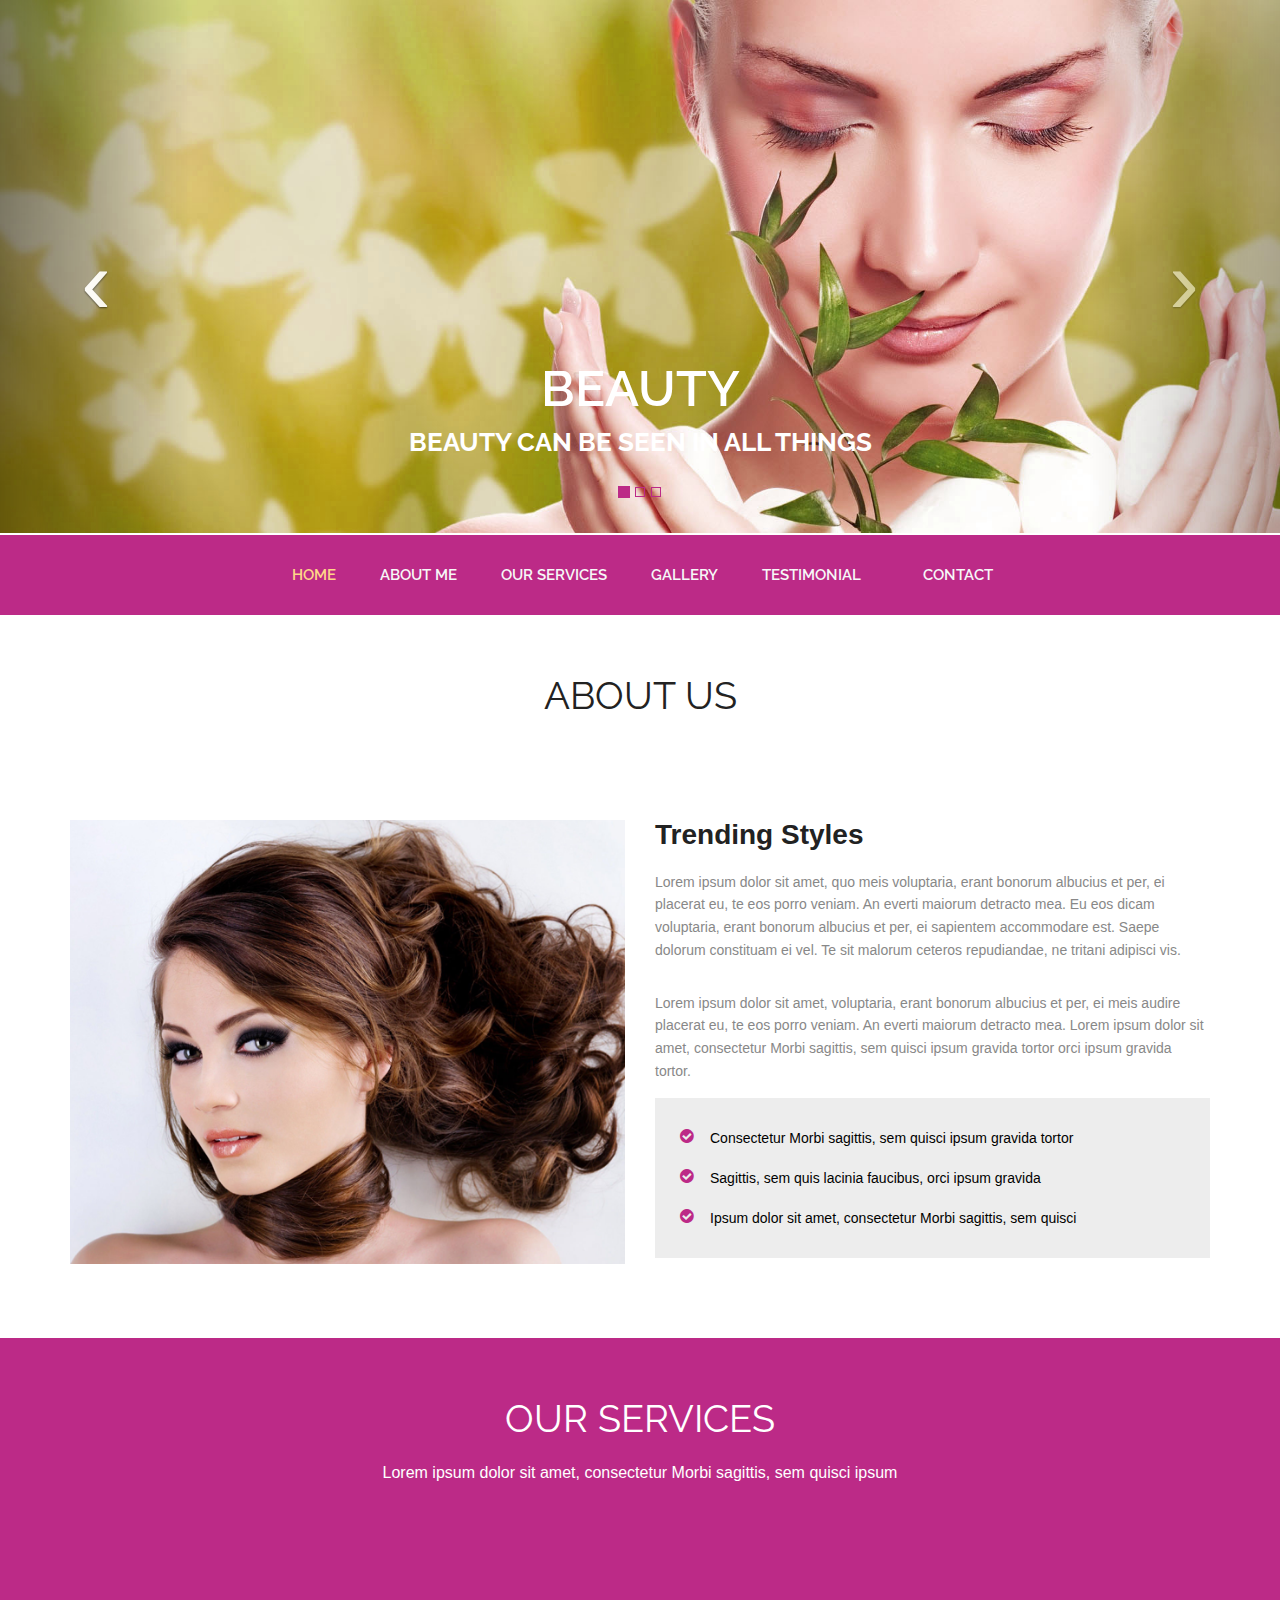
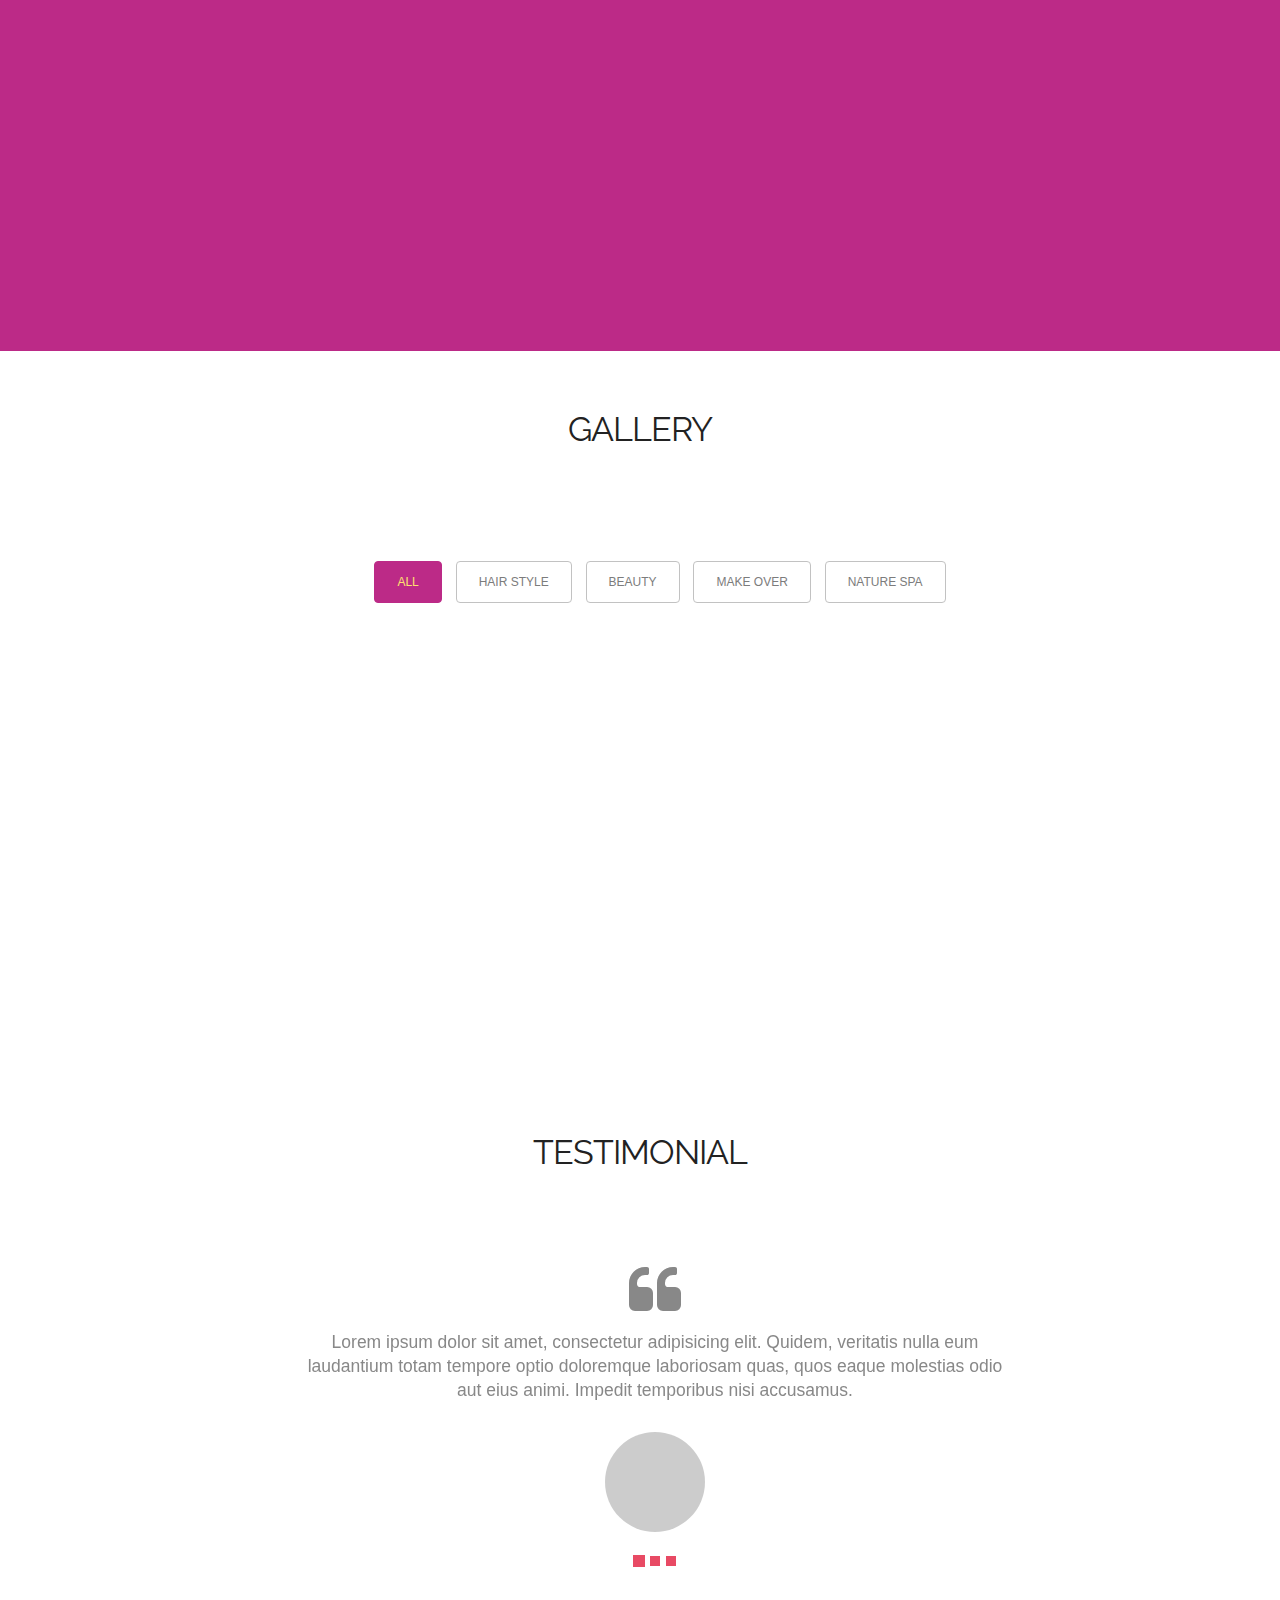
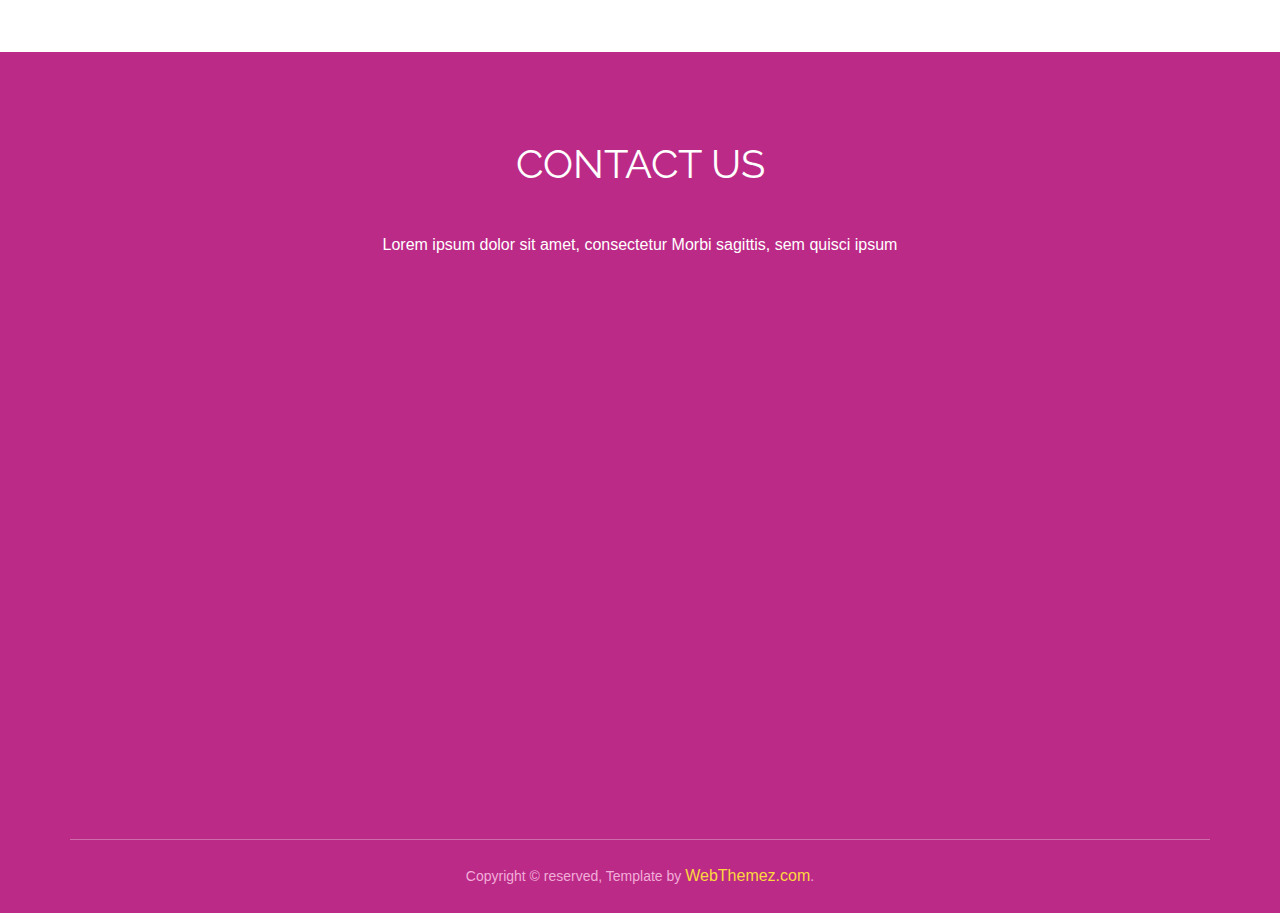
<file: www/beauty-salon/index.html>
<!doctype html>
<html>
<head>
<meta charset="utf-8">
<meta name="viewport" content="width=device-width, maximum-scale=1">
<title>Beauty Salon Bootstrap HTML5 Template | Webthemez</title>
<link rel="icon" href="favicon.png" type="image/png">
<link href="css/bootstrap.min.css" rel="stylesheet" type="text/css">
<link rel="stylesheet" href="js/fancybox/jquery.fancybox.css" type="text/css" media="screen" />
<link href="css/style.css" rel="stylesheet" type="text/css"> 
<link href="css/font-awesome.css" rel="stylesheet" type="text/css"> 
<link href="css/animate.css" rel="stylesheet" type="text/css">
 
<!--[if lt IE 9]>
    <script src="js/respond-1.1.0.min.js"></script>
    <script src="js/html5shiv.js"></script>
    <script src="js/html5element.js"></script>
<![endif]-->
 
</head>
<body>
 <div id="carousel" class="carousel slide carousel-fade" data-ride="carousel">
    <ol class="carousel-indicators">
        <li data-target="#carousel" data-slide-to="0" class="active"></li>
        <li data-target="#carousel" data-slide-to="1"></li>
        <li data-target="#carousel" data-slide-to="2"></li>
    </ol>
    <!-- Carousel items -->
    <div class="carousel-inner">
        <div class="active item">
		<div class="caption zoomIn wow animated"> 		 
              <h2>BEAUTY <br/><strong>Beauty can be seen in all things</strong></h2>
              </div>
			  
		<img class="" src="img/slide1.jpg" alt=""></div>
        <div class="item">
		<div class="caption zoomIn wow animated"> 		 			 
              <h2>SPA<br/><strong>Best Dreams Happen</strong></h2>
              </div>
			  <img class="" src="img/slide2.jpg" alt=""></div>
        <div class="item">
		<div class="caption zoomIn wow animated"> 		 			
              <h2>HAIR STYLE<br/><strong>Take it before its too late</strong></h2>
             </div><img class="" src="img/slide3.jpg" alt=""></div>
    </div>
    <!-- Carousel nav -->
    <a class="carousel-control left" href="#carousel" data-slide="prev">&lsaquo;</a>
    <a class="carousel-control right" href="#carousel" data-slide="next">&rsaquo;</a>
</div>

<!--Header_section-->
<header id="header_wrapper">
  <div class="container">
    <div class="header_box">
      <!--<div class="logo"><a href="#">Resume</a></div>-->
	  <nav class="navbar navbar-inverse" role="navigation">
      <div class="navbar-header">
        <button type="button" id="nav-toggle" class="navbar-toggle" data-toggle="collapse" data-target="#main-nav"> <span class="sr-only">Toggle navigation</span> <span class="icon-bar"></span> <span class="icon-bar"></span> <span class="icon-bar"></span> </button>
        </div>
	    <div id="main-nav" class="collapse navbar-collapse navStyle">
			<ul class="nav navbar-nav" id="mainNav">
			  <li class="active"><a href="#carousel" class="scroll-link">Home</a></li>
			  <li><a href="#aboutUs" class="scroll-link">About Me</a></li>
			  <li><a href="#service" class="scroll-link">Our Services	</a></li>
			  <li><a href="#Portfolio" class="scroll-link">Gallery</a></li> 
			  <li><a href="#experience" class="scroll-link">Testimonial</a></li> 
			  <li><a href="#contact" class="scroll-link">Contact</a></li>
			</ul>
      </div>
	 </nav>
    </div>
  </div>
</header>
<!--Header_section--> 

<section id="aboutUs"><!--Aboutus-->
<div class="inner_wrapper about-us aboutUs-container fadeInLeft animated wow">
  <div class="container">
    <h2>About Us</h2>
	<h6>A persone who loves Nature and It's creations</h6>
    <div class="inner_section">
 <div class="row">
      <div class="col-md-6"> <img class="img-responsive" src="img/about1.png" align=""> </div>
      <div class="col-md-6">
        <h3>Trending Styles</h3>
        <p>Lorem ipsum dolor sit amet, quo meis voluptaria, erant bonorum albucius et per, ei placerat eu, te eos porro veniam. An everti maiorum detracto mea. Eu eos dicam voluptaria, erant bonorum albucius et per, ei sapientem accommodare est. Saepe dolorum constituam ei vel. Te sit malorum ceteros repudiandae, ne tritani adipisci vis.</p> 
         
        <p>Lorem ipsum dolor sit amet, voluptaria, erant bonorum albucius et per, ei meis audire placerat eu, te eos porro veniam. An everti maiorum detracto mea. Lorem ipsum dolor sit amet, consectetur Morbi sagittis, sem quisci ipsum gravida tortor orci ipsum gravida tortor. 
									</p>

									<ul class="about-us-list">
										<li class="points">Consectetur Morbi sagittis, sem quisci ipsum gravida tortor</li> 
                                        <li class="points">Sagittis, sem quis lacinia faucibus, orci ipsum gravida </li>
										<li class="points">Ipsum dolor sit amet, consectetur Morbi sagittis, sem quisci</li>
									</ul><!-- /.about-us-list -->
								 
      </div>
    </div>
	     </div>
  </div> 
  </div>
</section>
<!--Aboutus--> 


<!--Service-->
<section  id="service">
  <div class="container">
    <h2>Our Services</h2>
	<h6>Lorem ipsum dolor sit amet, consectetur Morbi sagittis, sem quisci ipsum</h6>
    <div class="service_wrapper">
      <div class="row">
        <div class="col-md-3">
		<div class="service_icon delay-03s animated wow  zoomIn"> <span><i class="fa fa-tree"></i></span> </div>
          <div class="service_block">
            
            <h3 class="animated fadeInUp wow">Photography</h3>
            <p class="animated fadeInDown wow">Lorem Ipsum is simply dummy text of the printing and typesetting industry. </p>
          </div>
        </div>
        <div class="col-md-3"> 
		<div class="service_icon icon2  delay-03s animated wow zoomIn"> <span><i class="fa fa-crosshairs"></i></span> </div> 
		<div class="service_block">
            <h3 class="animated fadeInUp wow">Editing Skills</h3>
            <p class="animated fadeInDown wow">Lorem Ipsum is simply dummy text of the printing and typesetting industry.  </p>
          </div>
        </div>
        <div class="col-md-3">
		<div class="service_icon icon3  delay-03s animated wow zoomIn"> <span><i class="fa fa-building-o "></i></span> </div>
          <div class="service_block">
            
            <h3 class="animated fadeInUp wow">Lighting</h3>
            <p class="animated fadeInDown wow">Lorem Ipsum is simply dummy text of the printing and typesetting industry.  </p>
          </div>
        </div>
		  <div class="col-md-3">
		<div class="service_icon icon3  delay-03s animated wow zoomIn"> <span><i class="fa fa-twitter"></i></span> </div>
          <div class="service_block">
            
            <h3 class="animated fadeInUp wow">Dimensions</h3>
            <p class="animated fadeInDown wow">Lorem Ipsum is simply dummy text of the printing and typesetting industry.  </p>
          </div>
        </div>
      </div> 
	 
    </div>
  </div>
</section>
<!--Service-->  

<!-- Portfolio -->
<section id="Portfolio" class="content"> 
  
  <!-- Container -->
  <div class="container portfolio_title"> 
    
    <!-- Title -->
    <div class="section-title">
      <h2>Gallery</h2>
	<h6>Lorem ipsum dolor sit amet, consectetur Morbi sagittis, sem quisci ipsum</h6>
	  
    </div>
    <!--/Title --> 
    
  </div>
  <!-- Container -->
  
  <div class="portfolio-top"></div>
  
  <!-- Portfolio Filters -->
  <div class="portfolio"> 
    
    <div id="filters" class="sixteen columns">
      <ul class="clearfix">
        <li><a id="all" href="#" data-filter="*" class="active">
          <h5>All</h5>
          </a></li>
        <li><a class="" href="#" data-filter=".nature">
          <h5>Hair Style</h5>
          </a></li>
        <li><a class="" href="#" data-filter=".wildlife">
          <h5>Beauty</h5>
          </a></li>
        <li><a class="" href="#" data-filter=".citylife">
          <h5>Make Over</h5>
          </a></li>
        <li><a class="" href="#" data-filter=".animals">
          <h5>Nature SPA</h5>
          </a></li> 
      </ul>
    </div>
    <!--/Portfolio Filters --> 
    
    <!-- Portfolio Wrapper -->
    <div class="isotope fadeInLeft animated wow grid" style="position: relative; overflow: hidden; height: 480px;" id="portfolio_wrapper">  
      <!-- Portfolio Item -->
      <figure style="position: absolute; left: 0px; top: 0px; transform: translate3d(0px, 0px, 0px) scale3d(1, 1, 1); width: 337px; opacity: 1;" class="portfolio-item one-four   animals isotope-item effect-oscar">
	   
        <div class="portfolio_img"> 
		<img src="img/portfolio_pic1.jpg"  alt="Portfolio 1"> </div> 
			<figcaption>		
				<div>
				  <a href="img/portfolio_pic1.jpg" class="fancybox"> 
					<h2>Warm <span>Oscar</span></h2>
							<p>Oscar is a decent man. He used to clean porches with pleasure.</p>
				  </a>
				</div>
			</figcaption>
        </figure>
      <!--/Portfolio Item --> 
      
      <!-- Portfolio Item-->
      <figure style="position: absolute; left: 0px; top: 0px; transform: translate3d(337px, 0px, 0px) scale3d(1, 1, 1); width: 337px; opacity: 1;" class="portfolio-item one-four  wildlife isotope-item effect-oscar">
        <div class="portfolio_img"> <img src="img/portfolio_pic2.jpg" alt="Portfolio 1"> </div>
        	<figcaption>		
				<div>
				  <a href="img/portfolio_pic2.jpg" class="fancybox"> 
					<h2>Warm <span>Oscar</span></h2>
							<p>Oscar is a decent man. He used to clean porches with pleasure.</p>
				  </a>
				</div>
			</figcaption>
        </figure>
      <!--/Portfolio Item --> 
      
      <!-- Portfolio Item -->
      <figure style="position: absolute; left: 0px; top: 0px; transform: translate3d(674px, 0px, 0px) scale3d(1, 1, 1); width: 337px; opacity: 1;" class="portfolio-item one-four  wildlife  isotope-item effect-oscar">
        <div class="portfolio_img"> <img src="img/portfolio_pic3.jpg" alt="Portfolio 1"> </div>
       <figcaption>		
				<div>
				  <a href="img/portfolio_pic3.jpg" class="fancybox"> 
					<h2>Warm <span>Oscar</span></h2>
							<p>Oscar is a decent man. He used to clean porches with pleasure.</p>
				  </a>
				</div>
			</figcaption>
        </figure>
      <!--/Portfolio Item--> 
      
      <!-- Portfolio Item-->
      <figure style="position: absolute; left: 0px; top: 0px; transform: translate3d(1011px, 0px, 0px) scale3d(1, 1, 1); width: 337px; opacity: 1;" class="portfolio-item one-four  citylife  nature web isotope-item effect-oscar">
        <div class="portfolio_img"> <img src="img/portfolio_pic4.jpg" alt="Portfolio 1"> </div>
         <figcaption>		
				<div>
				  <a href="img/portfolio_pic4.jpg" class="fancybox"> 
					<h2>Warm <span>Oscar</span></h2>
							<p>Oscar is a decent man. He used to clean porches with pleasure.</p>
				  </a>
				</div>
			</figcaption>
      </figure>
      <!-- Portfolio Item --> 
      
      <!-- Portfolio Item -->
      <figure style="position: absolute; left: 0px; top: 0px; transform: translate3d(0px, 240px, 0px) scale3d(1, 1, 1); width: 337px; opacity: 1;" class="portfolio-item one-four  wildlife isotope-item effect-oscar">
        <div class="portfolio_img"> <img src="img/portfolio_pic5.jpg" alt="Portfolio 1"> </div>
       <figcaption>		
				<div>
				  <a href="img/portfolio_pic5.jpg" class="fancybox"> 
					<h2>Warm <span>Oscar</span></h2>
							<p>Oscar is a decent man. He used to clean porches with pleasure.</p>
				  </a>
				</div>
			</figcaption>
      </figure>
      <!--/Portfolio Item --> 
      
      <!-- Portfolio Item -->
      <figure style="position: absolute; left: 0px; top: 0px; transform: translate3d(337px, 240px, 0px) scale3d(1, 1, 1); width: 337px; opacity: 1;" class="portfolio-item one-four  web isotope-item effect-oscar">
        <div class="portfolio_img"> <img src="img/portfolio_pic6.jpg" alt="Portfolio 1"> </div>
       <figcaption>		
				<div>
				  <a href="img/portfolio_pic6.jpg" class="fancybox"> 
					<h2>Warm <span>Oscar</span></h2>
							<p>Oscar is a decent man. He used to clean porches with pleasure.</p>
				  </a>
				</div>
			</figcaption>
      </figure>
      <!--/Portfolio Item --> 
      
      <!-- Portfolio Item  -->
      <figure style="position: absolute; left: 0px; top: 0px; transform: translate3d(674px, 240px, 0px) scale3d(1, 1, 1); width: 337px; opacity: 1;" class="portfolio-item one-four  wildlife web isotope-item effect-oscar">
        <div class="portfolio_img"> <img src="img/portfolio_pic7.jpg" alt="Portfolio 1"> </div>       
       <figcaption>		
				<div>
				  <a href="img/portfolio_pic7.jpg" class="fancybox"> 
					<h2>Warm <span>Oscar</span></h2>
							<p>Oscar is a decent man. He used to clean porches with pleasure.</p>
				  </a>
				</div>
			</figcaption>
       </figure>
      <!--/Portfolio Item --> 
      
      <!-- Portfolio Item -->
      <figure style="position: absolute; left: 0px; top: 0px; transform: translate3d(1011px, 240px, 0px) scale3d(1, 1, 1); width: 337px; opacity: 1;" class="portfolio-item one-four   citylife isotope-item effect-oscar">
        <div class="portfolio_img"> <img src="img/portfolio_pic8.jpg" alt="Portfolio 1"> </div>       
      <figcaption>		
				<div>
				  <a href="img/portfolio_pic8.jpg" class="fancybox"> 
					<h2>Warm <span>Oscar</span></h2>
							<p>Oscar is a decent man. He used to clean porches with pleasure.</p>
				  </a>
				</div>
			</figcaption>
        </figure>
      <!--/Portfolio Item --> 
      
    </div>
    <!--/Portfolio Wrapper --> 
    
  </div>
  <!--/Portfolio Filters -->
  
  <div class="portfolio_btm"></div>
  
  
  <div id="project_container">
    <div class="clear"></div>
    <div id="project_data"></div>
  </div>
 
  
</section>
<!--/Portfolio --> 
<section id="experience">
<div class="container">
    <section id="news" class="white-bg padding-top-bottom">
	 <div class="section-title">
      <h2>Testimonial </h2>
	<h6>Lorem ipsum dolor sit amet, consectetur Morbi sagittis, sem quisci ipsum</h6>
	  
    </div> 
	<section id="carousel">    				
	<div class="container">
		<div class="row">
			<div class="col-md-8 col-md-offset-2">
                <div class="quote"><i class="fa fa-quote-left fa-4x"></i></div>
				<div class="carousel slide" id="fade-quote-carousel" data-ride="carousel" data-interval="3000">
				  <!-- Carousel indicators -->
                  <ol class="carousel-indicators">
				    <li data-target="#fade-quote-carousel" data-slide-to="0" class="active"></li>
				    <li data-target="#fade-quote-carousel" data-slide-to="1"></li>
				    <li data-target="#fade-quote-carousel" data-slide-to="2"></li>
				  </ol>
				  <!-- Carousel items -->
				  <div class="carousel-inner">
				    <div class="active item">
				    	<blockquote>
				    		<p>Lorem ipsum dolor sit amet, consectetur adipisicing elit. Quidem, veritatis nulla eum laudantium totam tempore optio doloremque laboriosam quas, quos eaque molestias odio aut eius animi. Impedit temporibus nisi accusamus.</p>
				    	</blockquote>
				    	<div class="profile-circle" style="background-color: rgba(0,0,0,.2);"></div>
				    </div>
				    <div class="item">
				    	<blockquote>
				    		<p>Lorem ipsum dolor sit amet, consectetur adipisicing elit. Quidem, veritatis nulla eum laudantium totam tempore optio doloremque laboriosam quas, quos eaque molestias odio aut eius animi. Impedit temporibus nisi accusamus.</p>
				    	</blockquote>
				    	<div class="profile-circle" style="background-color: rgba(77,5,51,.2);"></div>
				    </div>
				    <div class="item">
				    	<blockquote>
				    		<p>Lorem ipsum dolor sit amet, consectetur adipisicing elit. Quidem, veritatis nulla eum laudantium totam tempore optio doloremque laboriosam quas, quos eaque molestias odio aut eius animi. Impedit temporibus nisi accusamus.</p>
				    	</blockquote>
				    	<div class="profile-circle" style="background-color: rgba(145,169,216,.2);"></div>
				    </div>
				  </div>
				</div>
			</div>							
		</div>
	</div>
			
	 
		 </div>
	</section>
</div>				                                                      
</section> 
<!--Footer-->
<footer class="footer_wrapper" id="contact">
  <div class="container">
    <section class="page_section contact" id="contact">
      <div class="contact_section">
        <h2>Contact Us</h2>
	<h6>Lorem ipsum dolor sit amet, consectetur Morbi sagittis, sem quisci ipsum</h6>
     
      </div>
      <div class="row">
        <div class="col-lg-4 wow fadeInLeft">	
		 <div class="contact_info">
                            <div class="detail">
                                <h4>UNIQUE Infoway</h4>
                                <p>104, Some street, NewYork, USA</p>
                            </div>
                            <div class="detail">
                                <h4>call us</h4>
                                <p>+1 234 567890</p>
                            </div>
                            <div class="detail">
                                <h4>Email us</h4>
                                <p>support@sitename.com</p>
                            </div> 
                        </div>
       		  
			  
          
          <ul class="social_links">
            <li class="twitter animated bounceIn wow delay-02s"><a href="javascript:void(0)"><i class="fa fa-twitter"></i></a></li>
            <li class="facebook animated bounceIn wow delay-03s"><a href="javascript:void(0)"><i class="fa fa-facebook"></i></a></li>
            <li class="pinterest animated bounceIn wow delay-04s"><a href="javascript:void(0)"><i class="fa fa-pinterest"></i></a></li>
            <li class="gplus animated bounceIn wow delay-05s"><a href="javascript:void(0)"><i class="fa fa-google-plus"></i></a></li> 
          </ul>
        </div>
        <div class="col-lg-8 wow fadeInLeft delay-06s">
          <div class="form">
            <input class="input-text" type="text" name="" value="Your Name *" onFocus="if(this.value==this.defaultValue)this.value='';" onBlur="if(this.value=='')this.value=this.defaultValue;">
            <input class="input-text" type="text" name="" value="Your E-mail *" onFocus="if(this.value==this.defaultValue)this.value='';" onBlur="if(this.value=='')this.value=this.defaultValue;">
            <textarea class="input-text text-area" cols="0" rows="0" onFocus="if(this.value==this.defaultValue)this.value='';" onBlur="if(this.value=='')this.value=this.defaultValue;">Your Message *</textarea>
            <input class="input-btn" type="submit" value="send message">
          </div>
        </div>
      </div>
    </section>
  </div>
  <div class="container">
    <div class="footer_bottom"><span>Copyright © reserved,    Template by <a href="http://webthemez.com">WebThemez.com</a>. </span> </div>
  </div>
</footer>

<script type="text/javascript" src="js/jquery-1.11.0.min.js"></script>
<script type="text/javascript" src="js/bootstrap.min.js"></script>
<script type="text/javascript" src="js/jquery-scrolltofixed.js"></script>
<script type="text/javascript" src="js/jquery.nav.js"></script> 
<script type="text/javascript" src="js/jquery.easing.1.3.js"></script>
<script type="text/javascript" src="js/jquery.isotope.js"></script>
<script src="js/fancybox/jquery.fancybox.pack.js" type="text/javascript"></script> 
<script type="text/javascript" src="js/wow.js"></script> 
<script type="text/javascript" src="js/custom.js"></script>

</body>
</html>
</file>
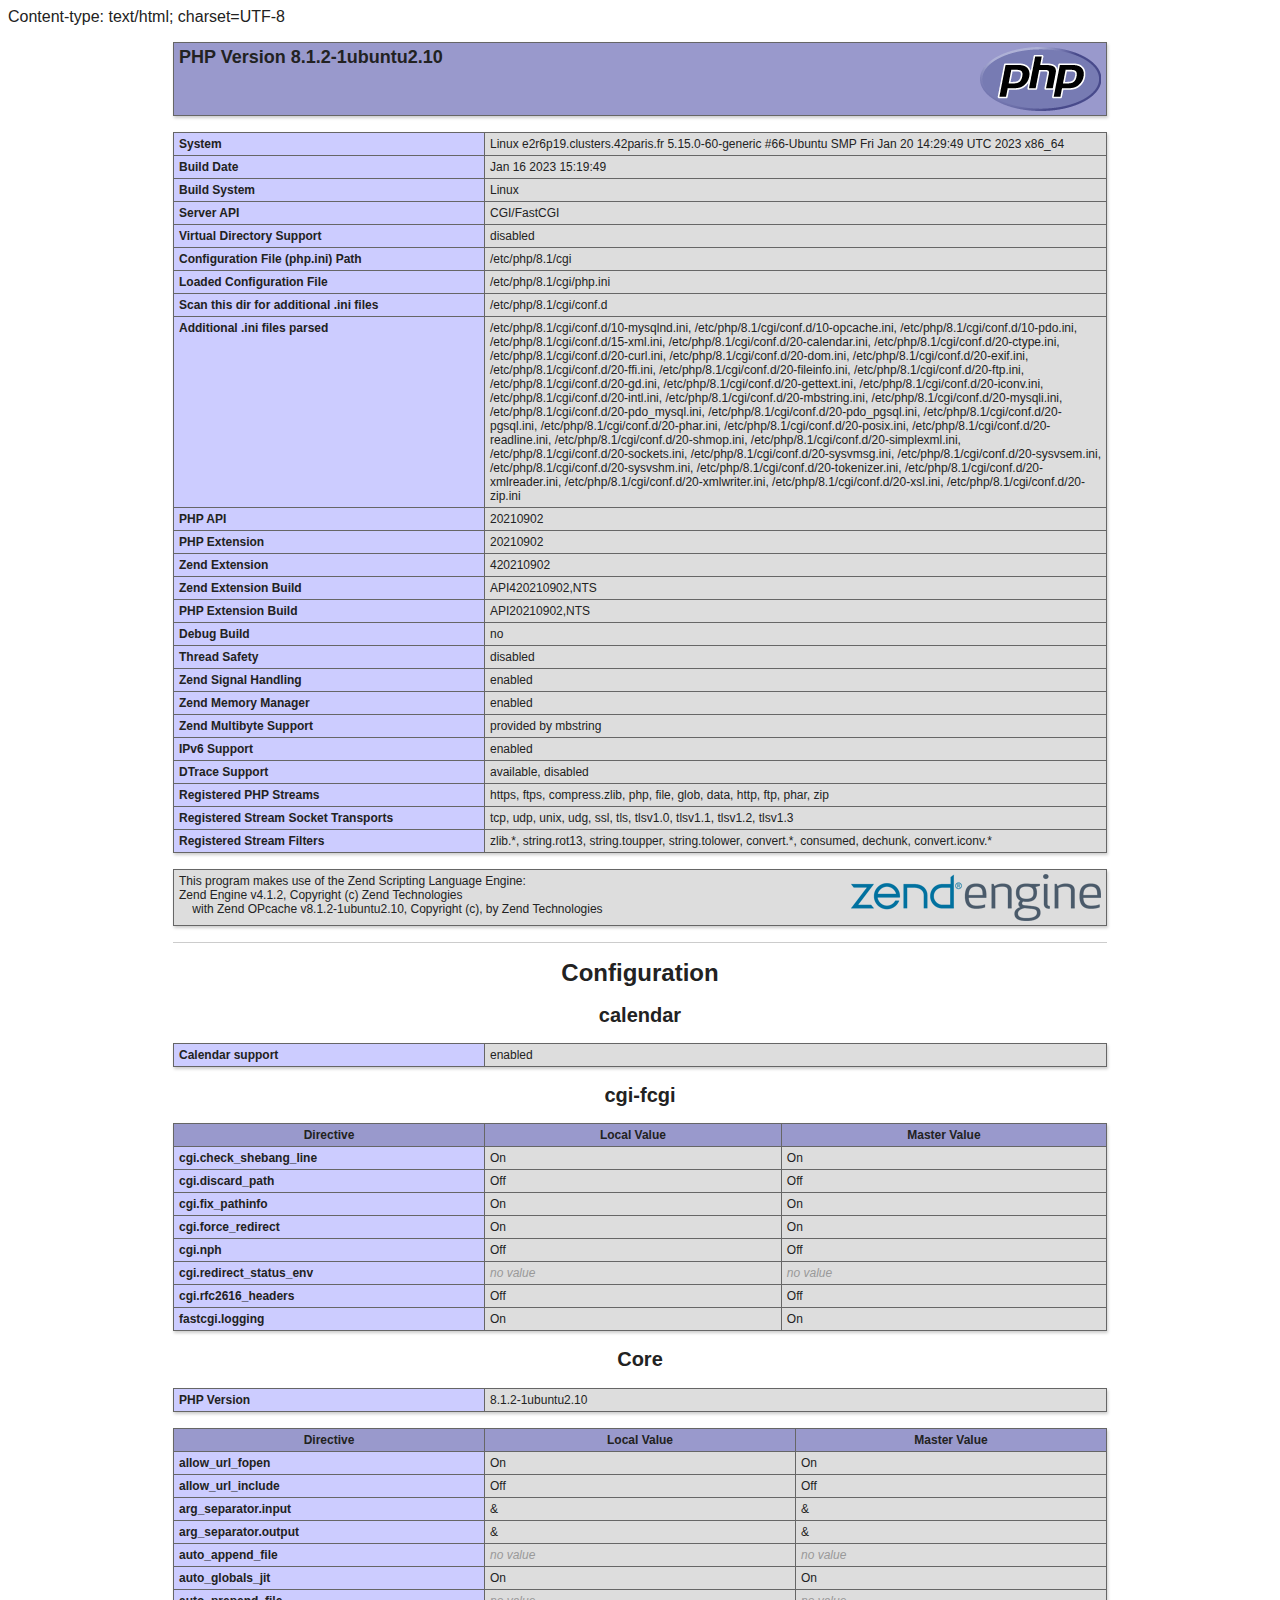
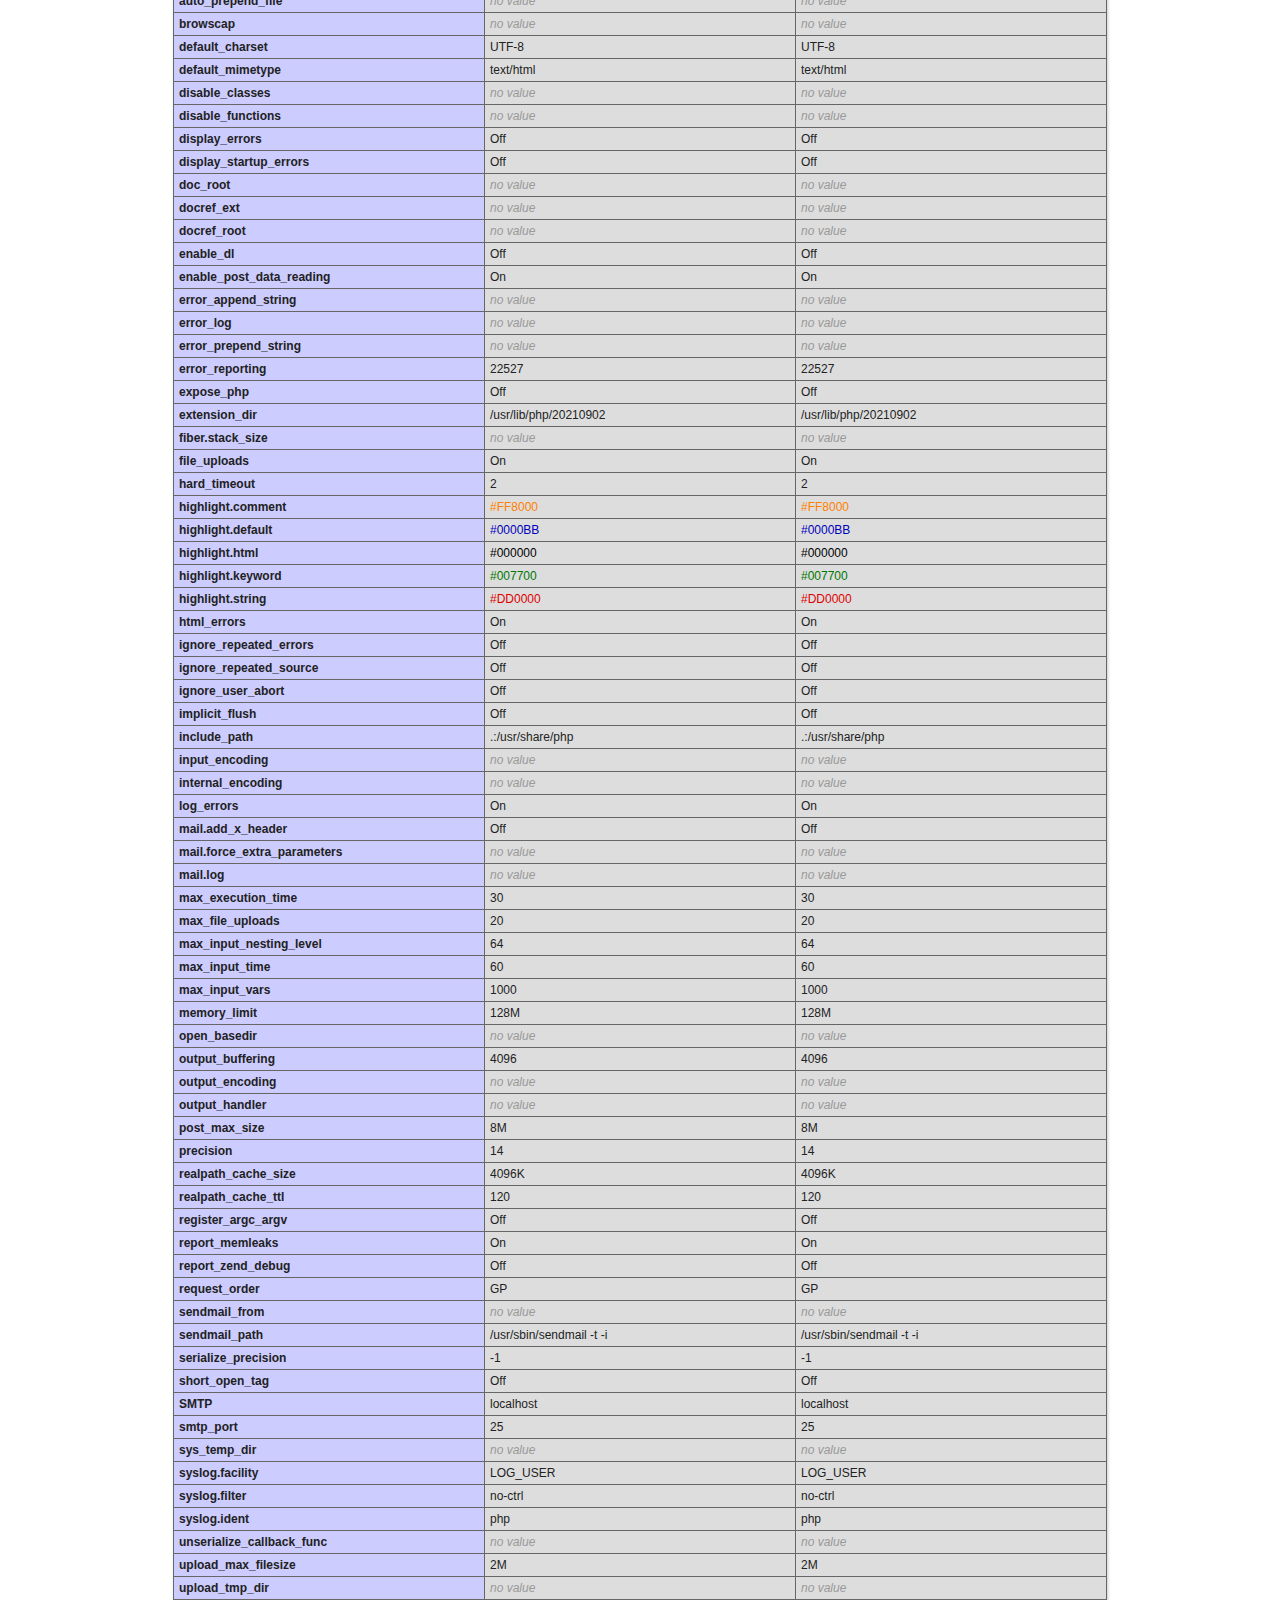
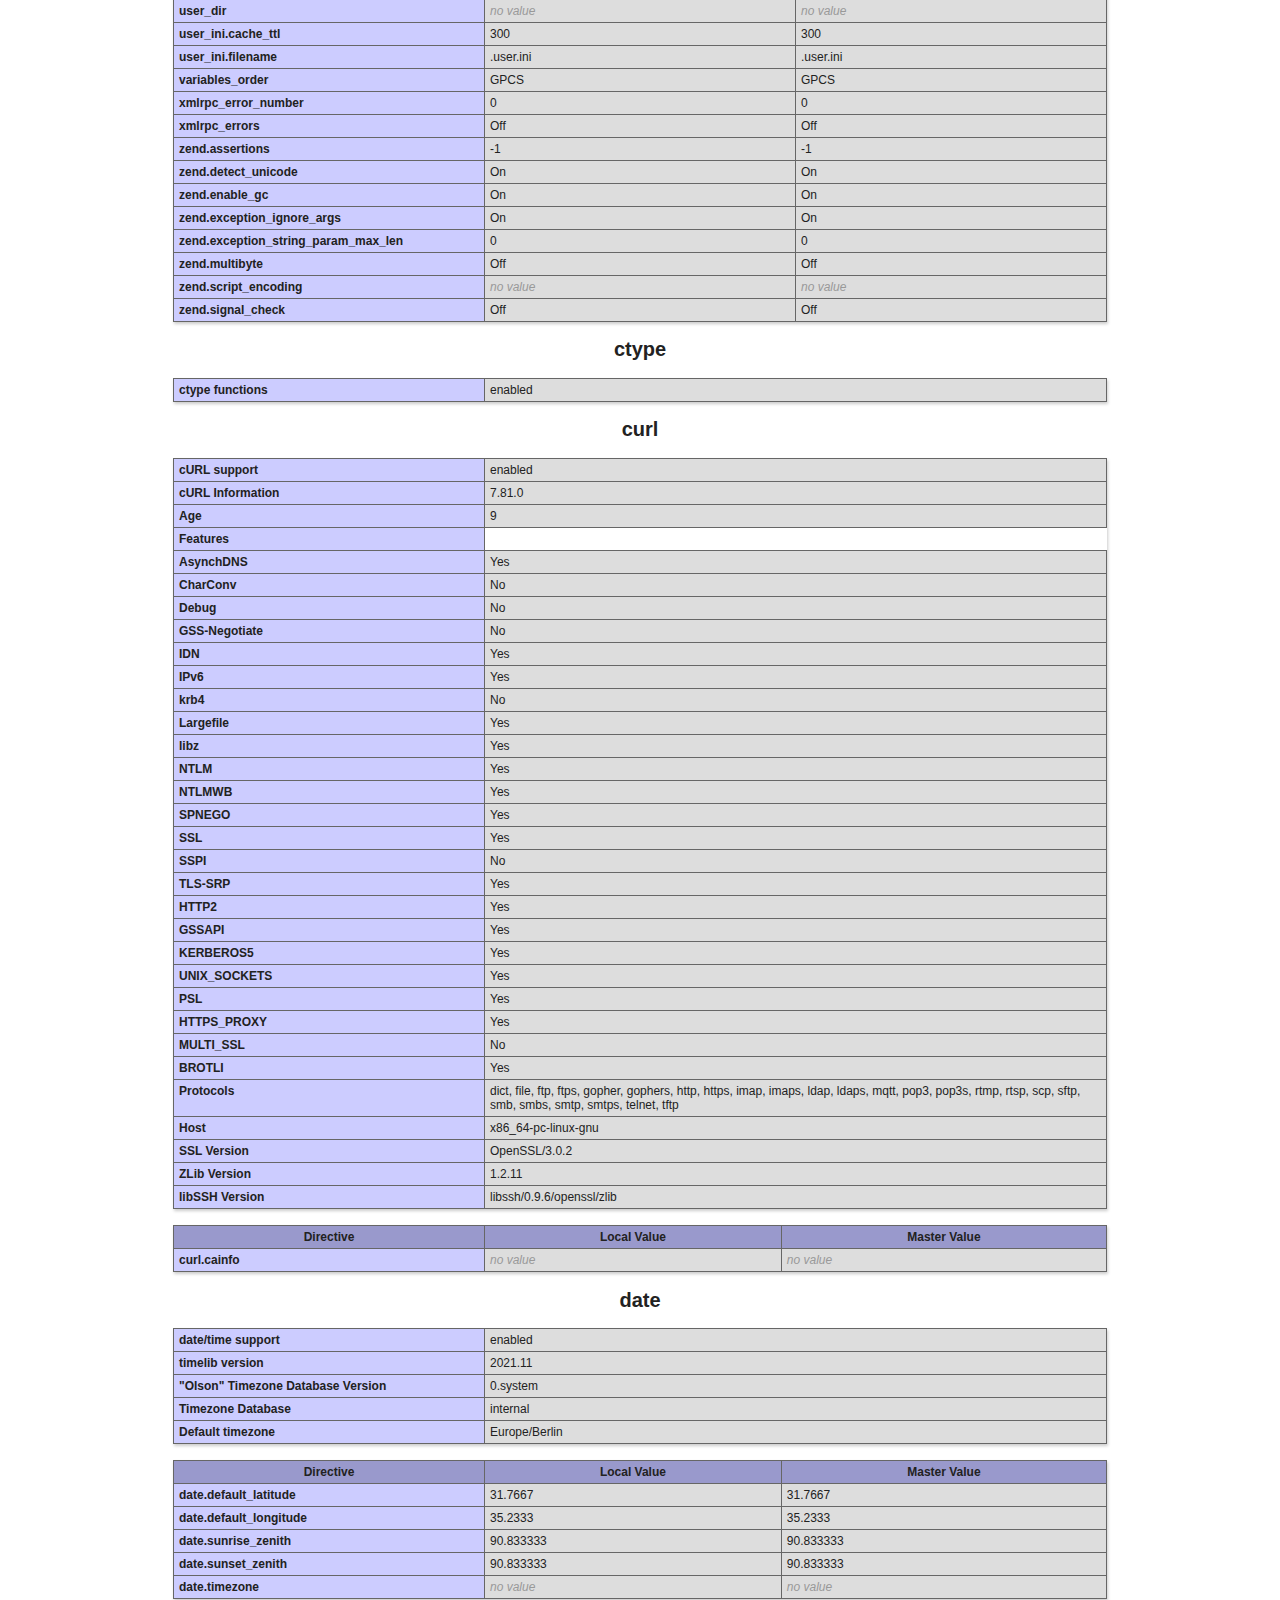
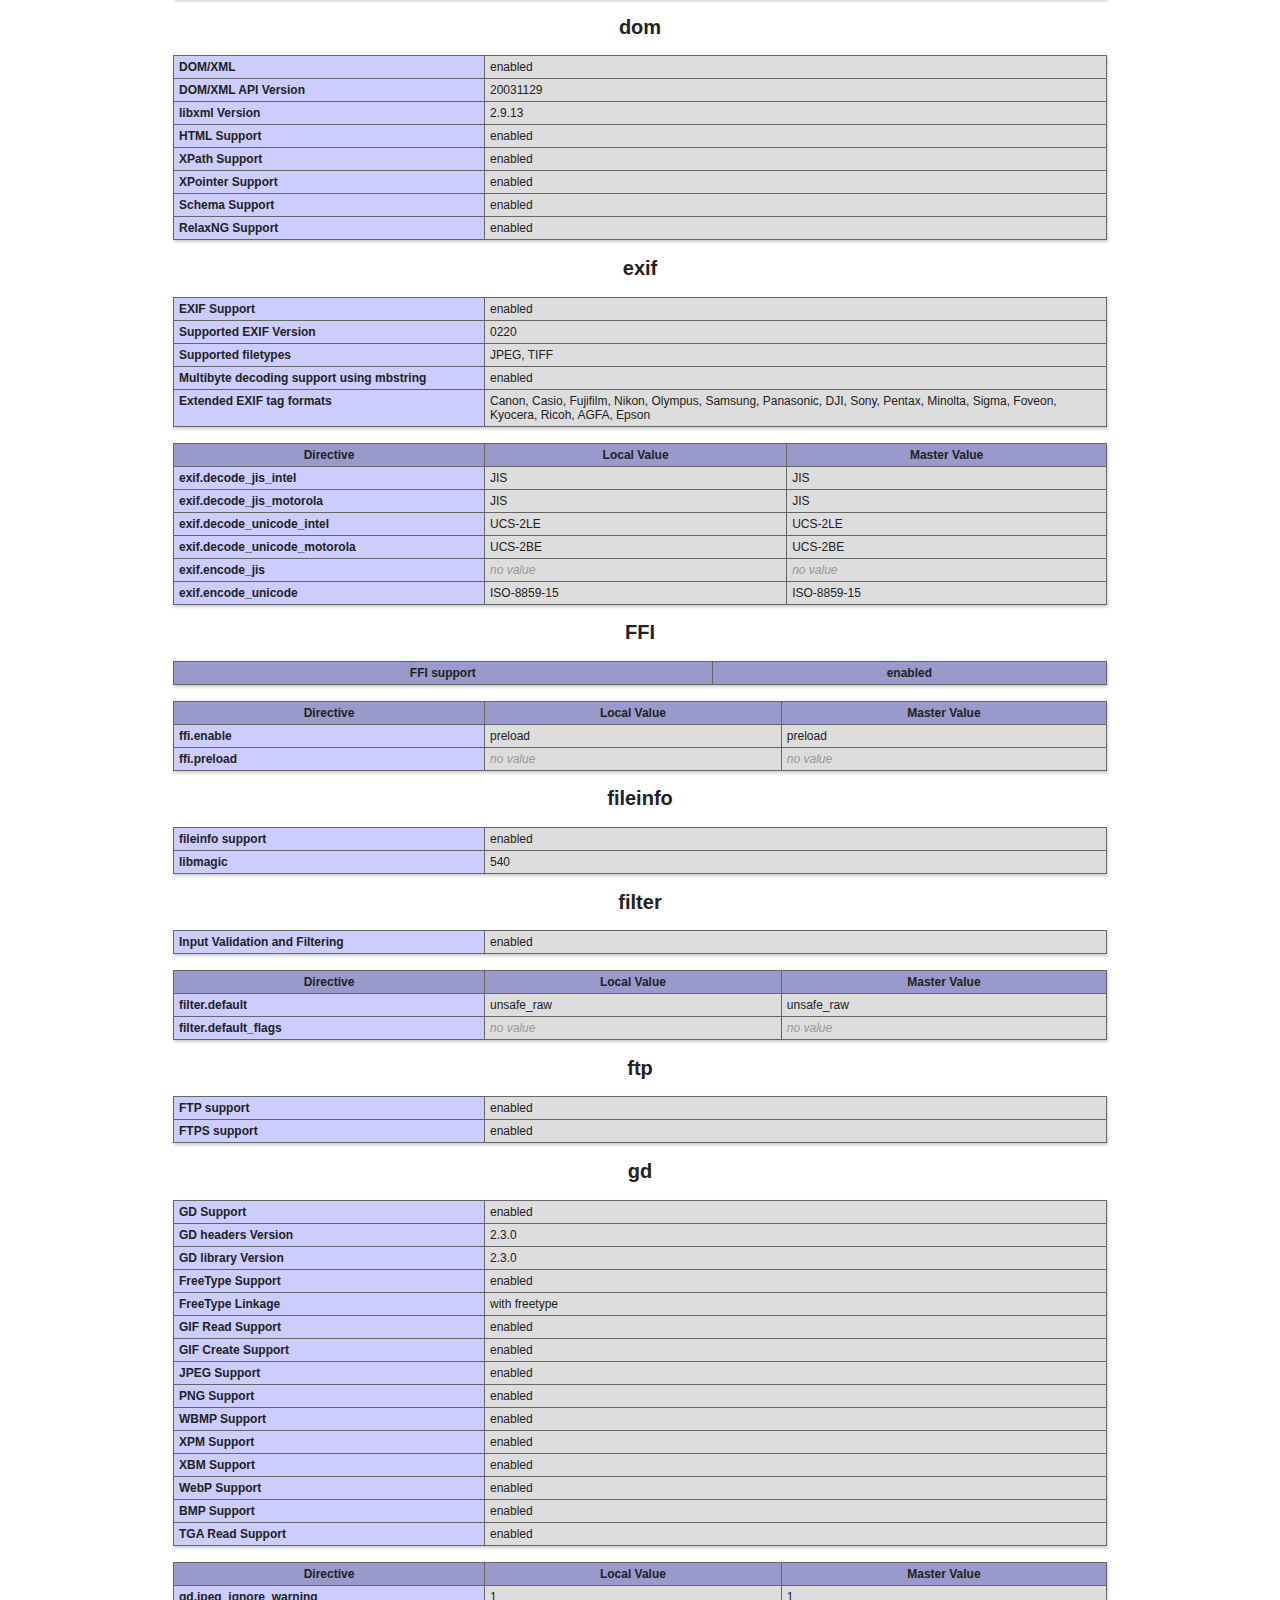
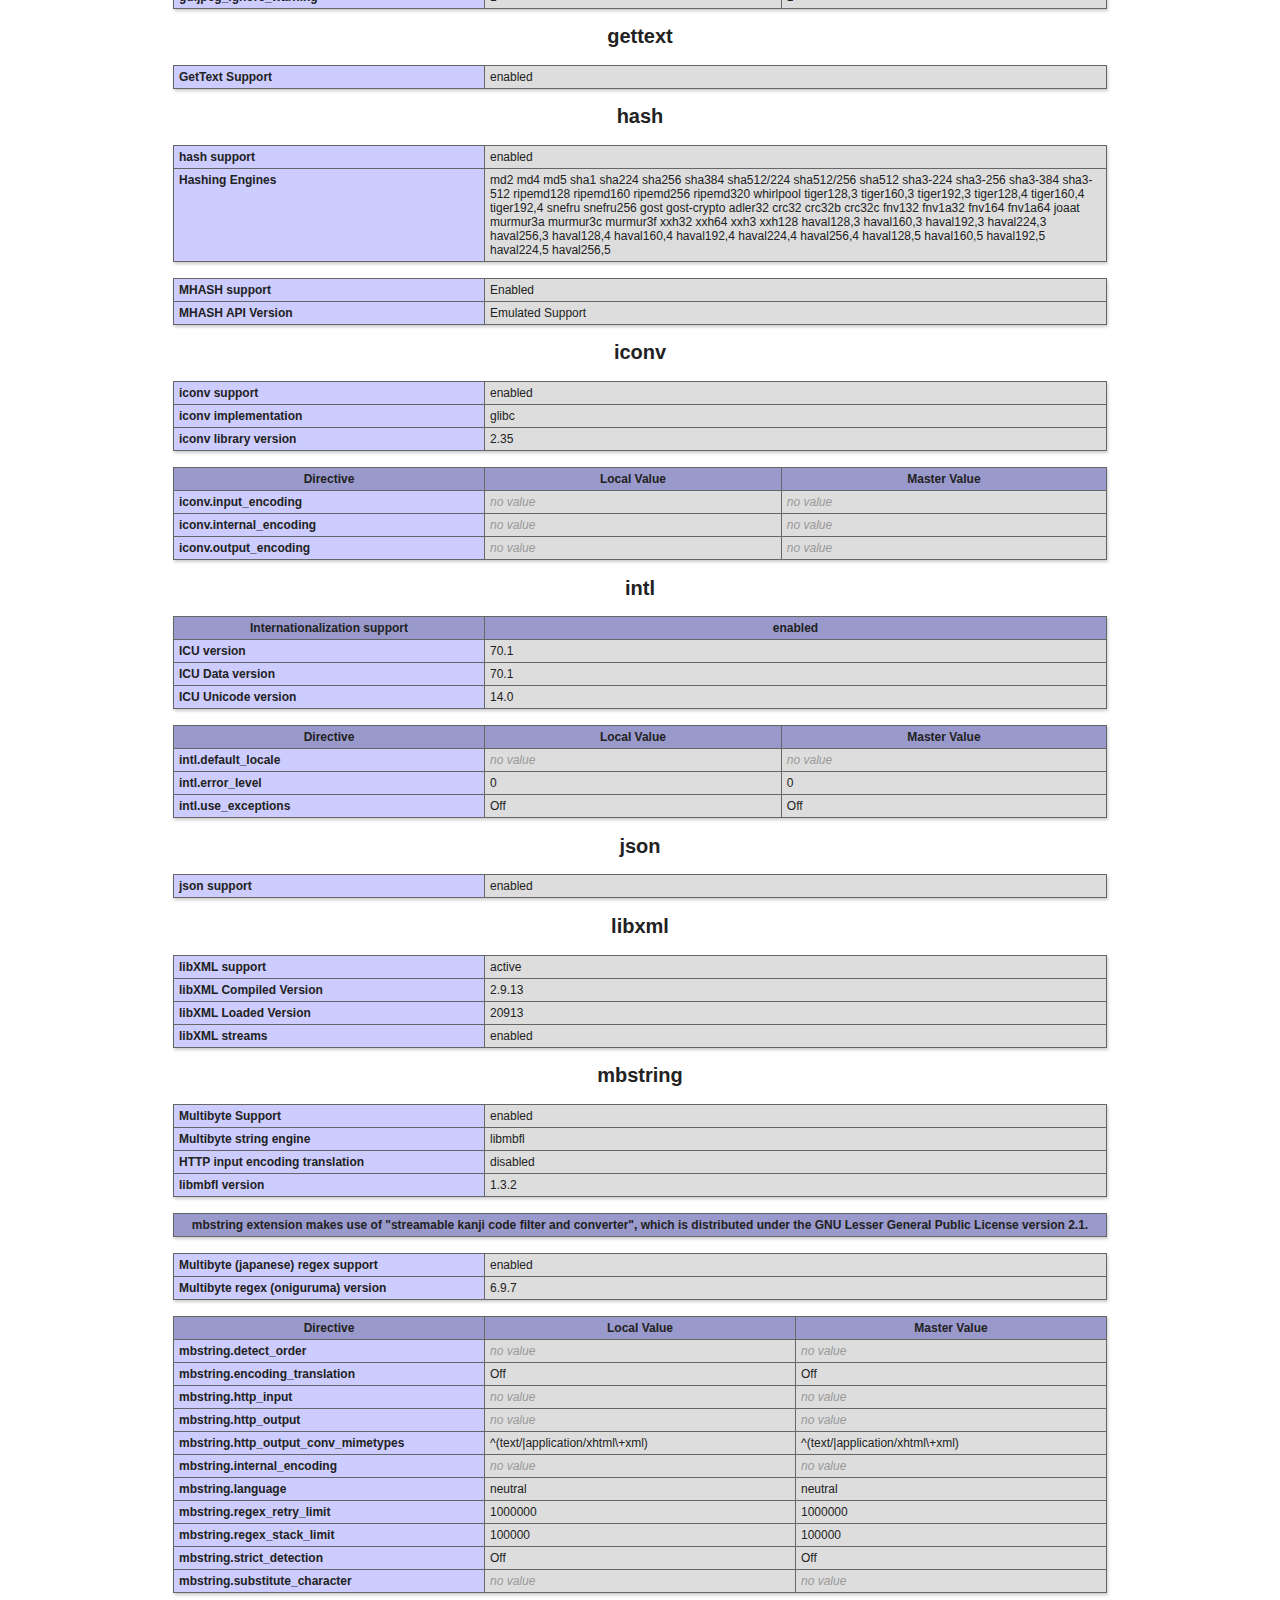
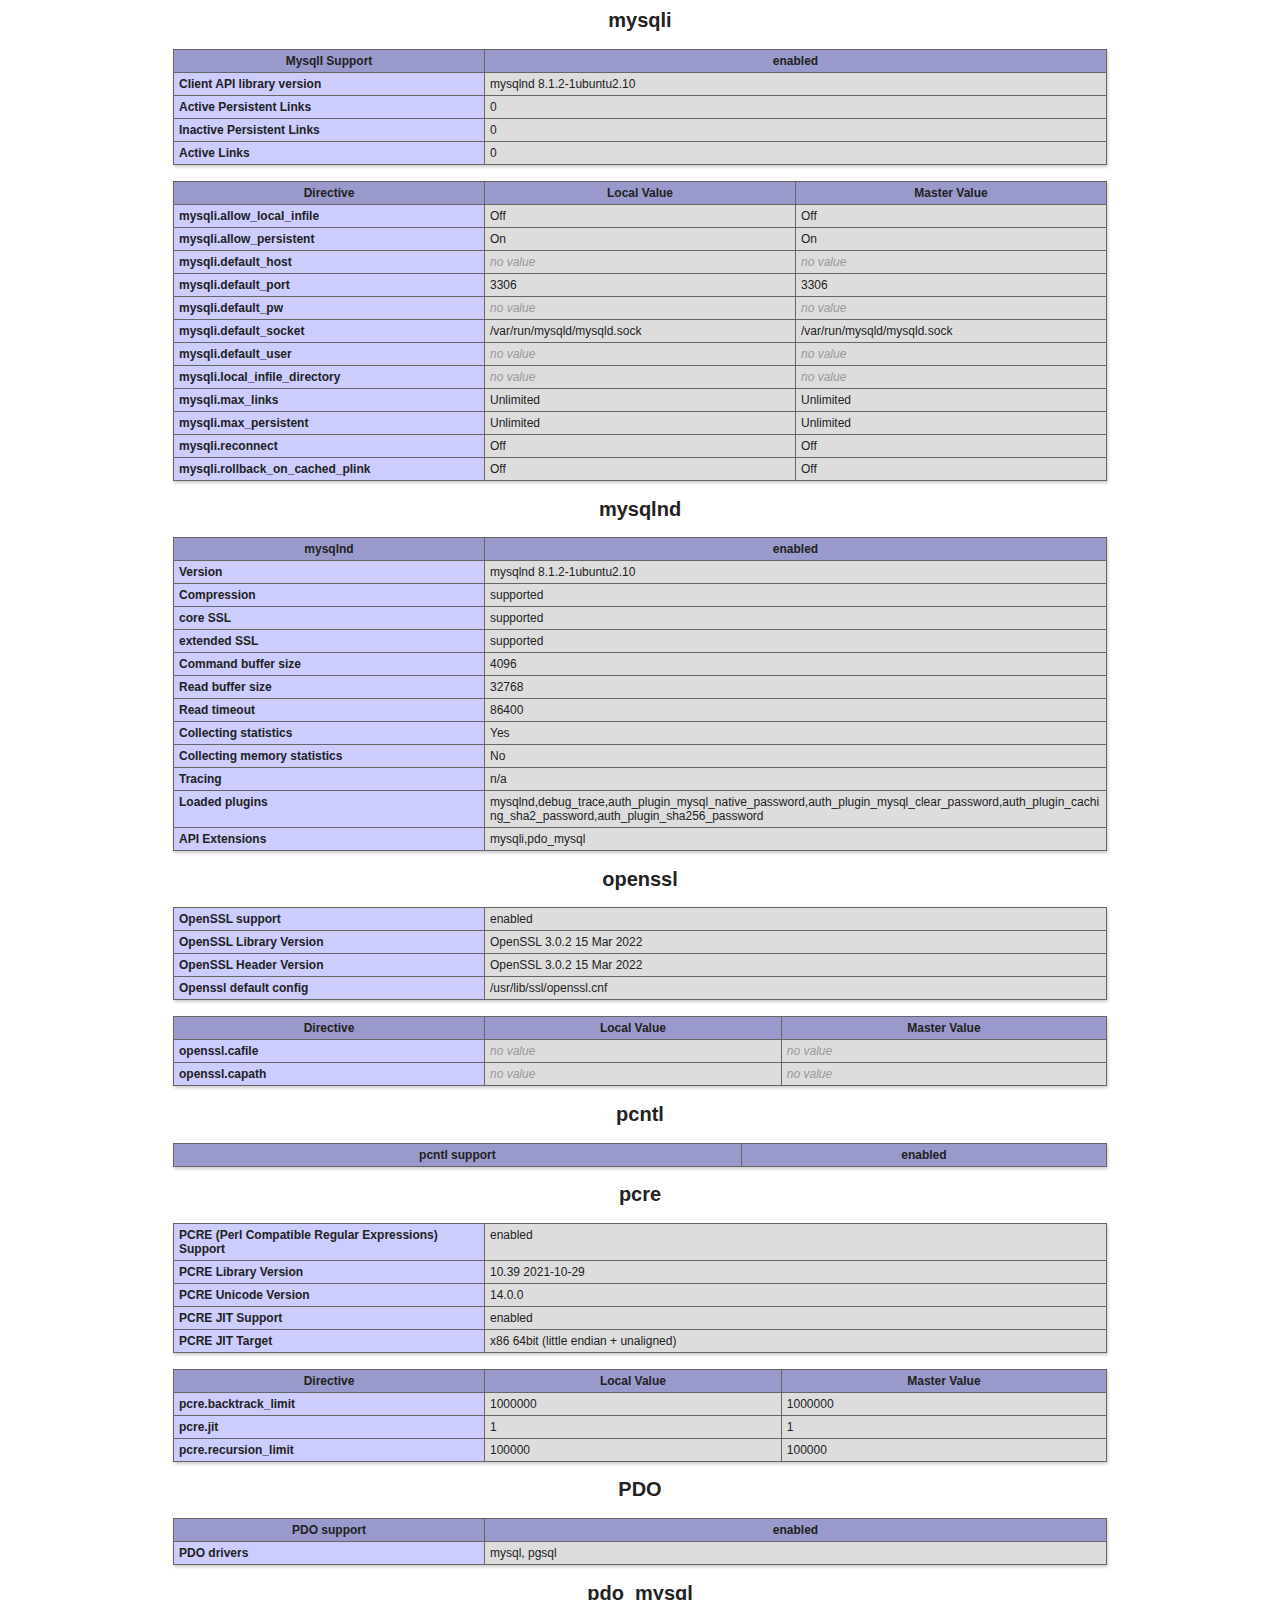
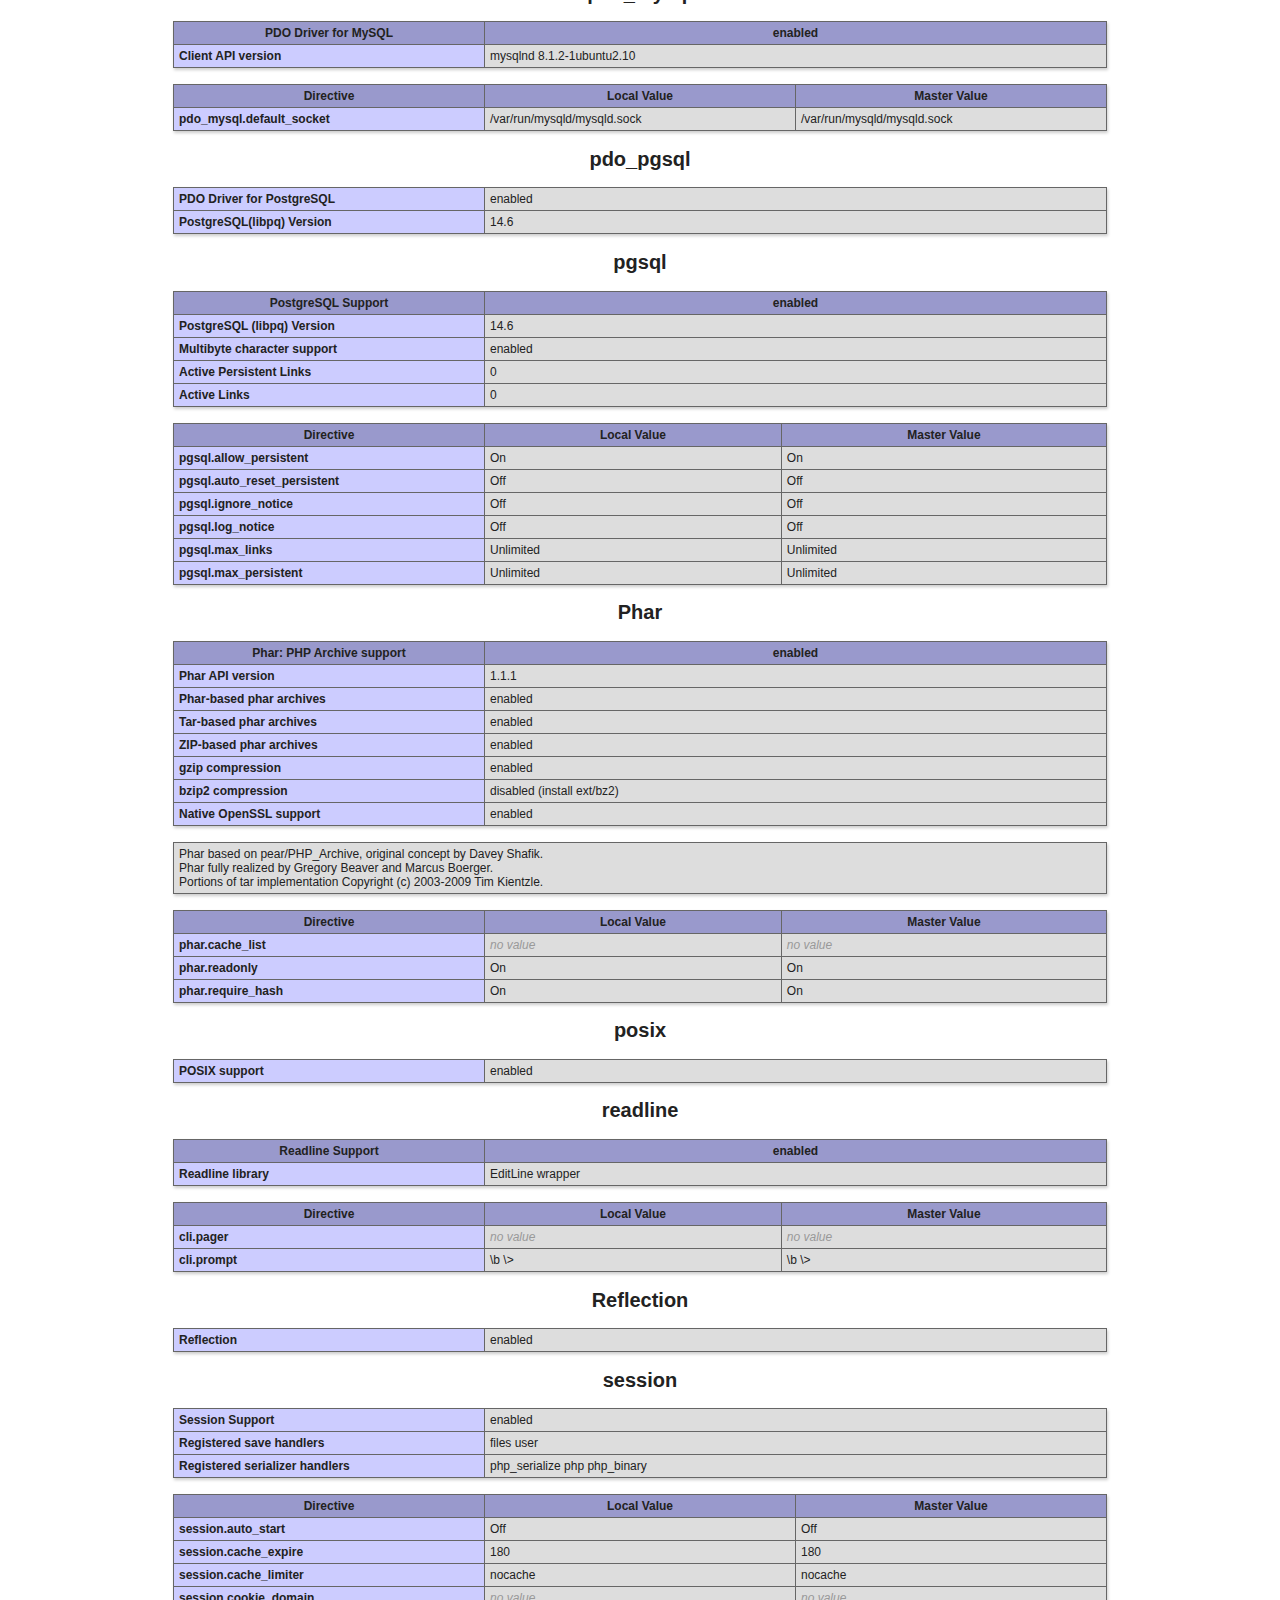
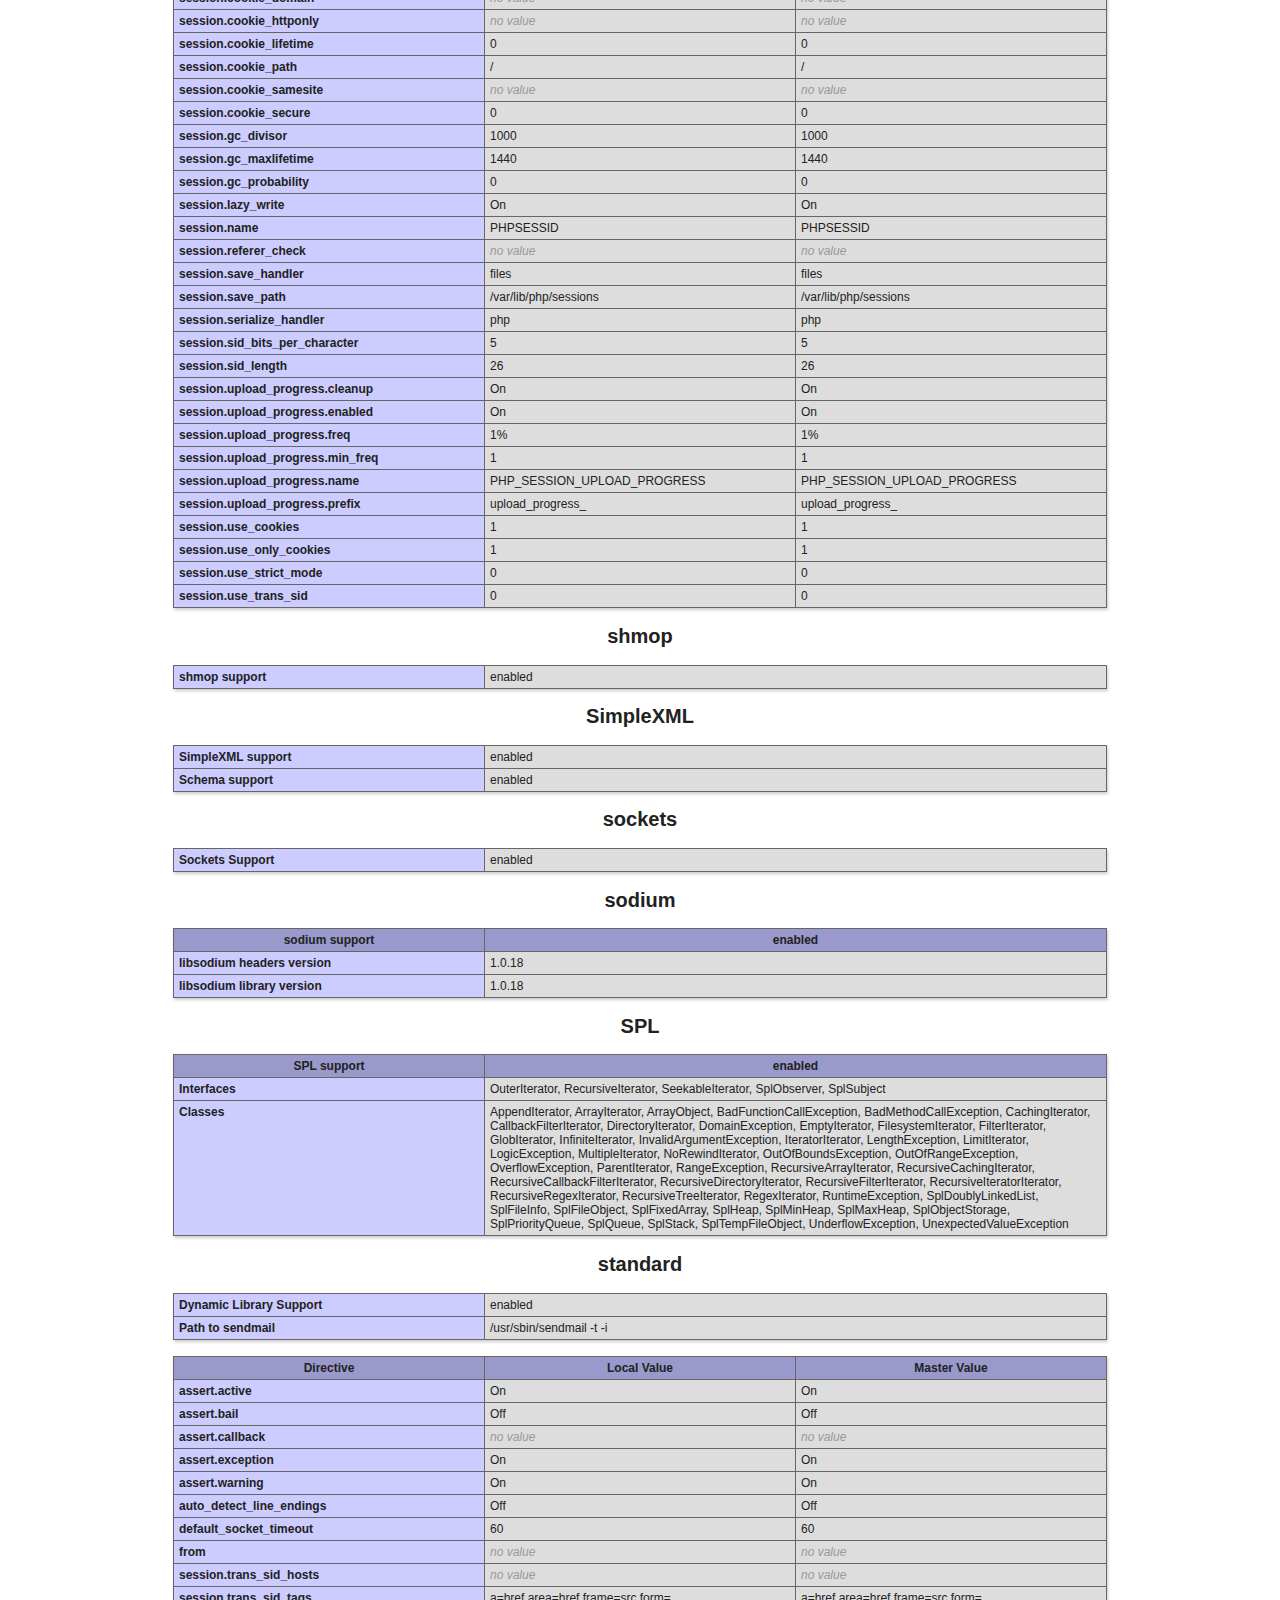
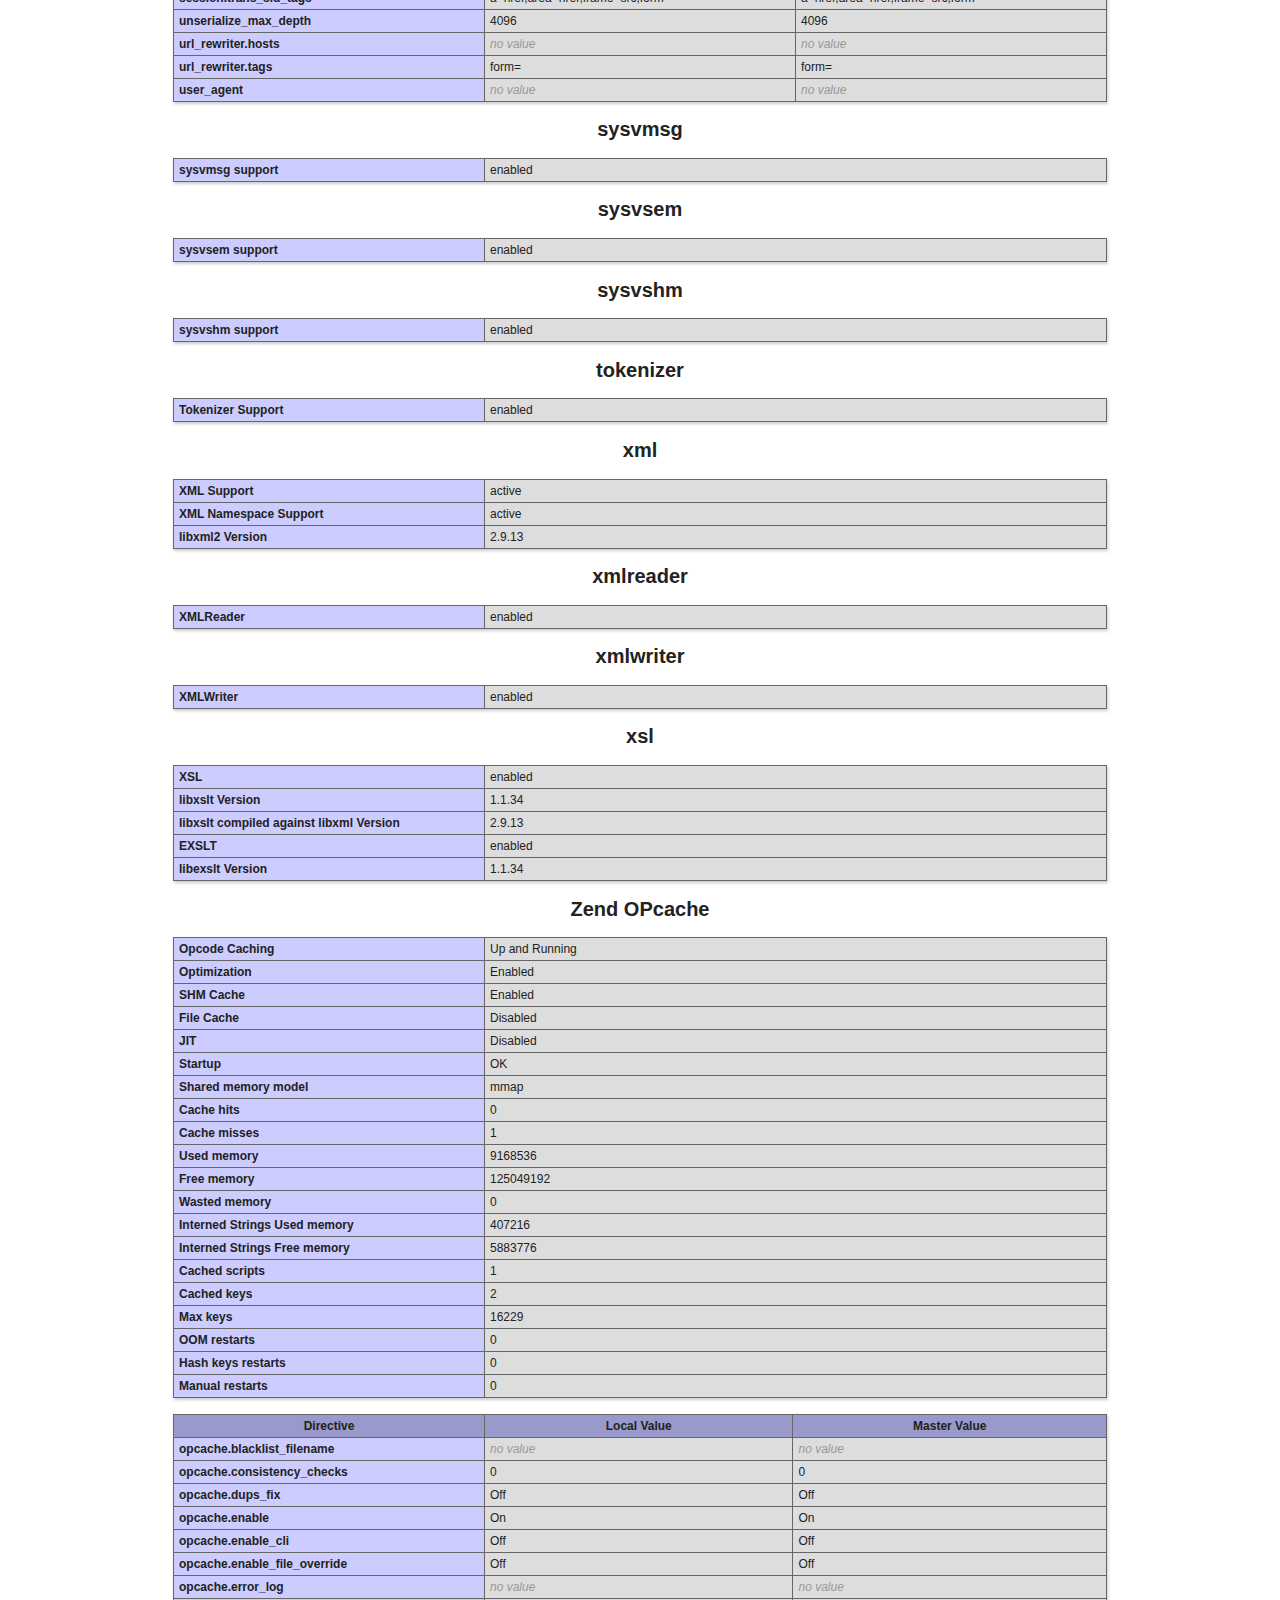
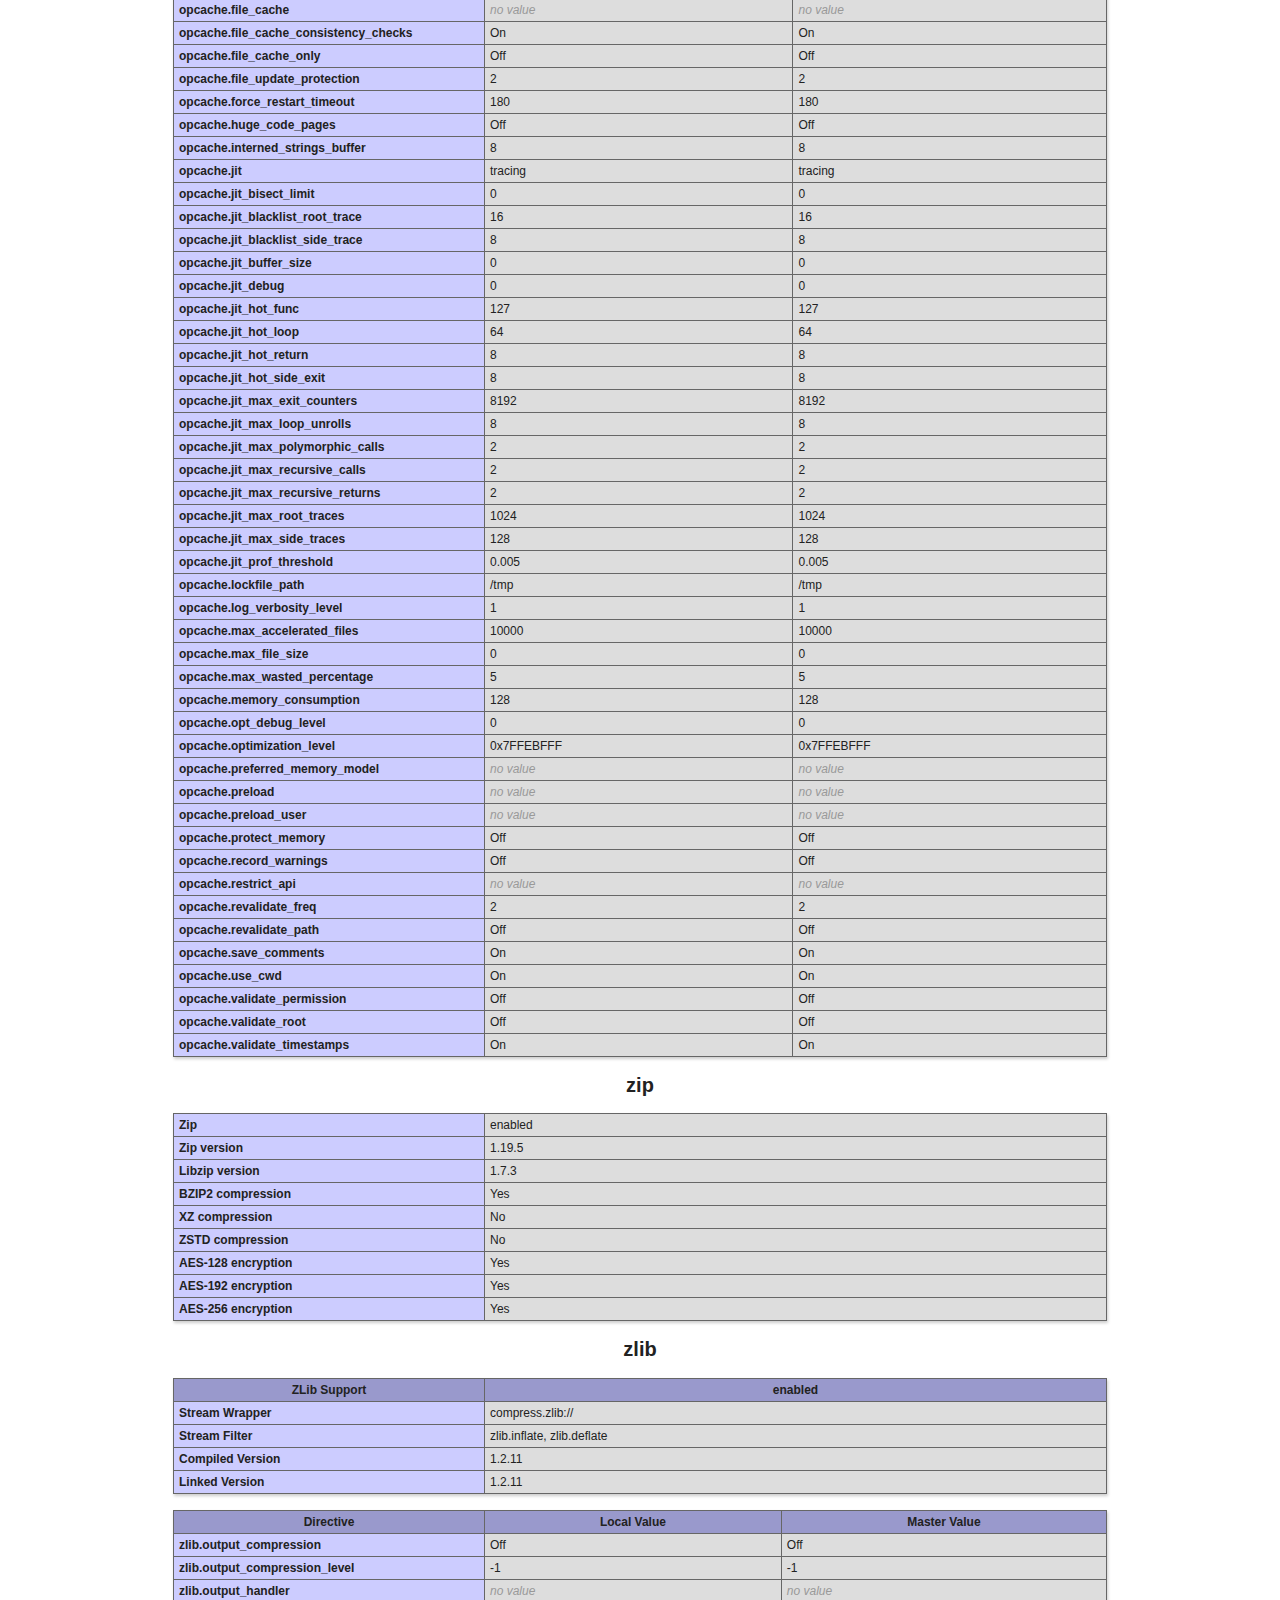
<file: page.html>
Content-type: text/html; charset=UTF-8

<!DOCTYPE html PUBLIC "-//W3C//DTD XHTML 1.0 Transitional//EN" "DTD/xhtml1-transitional.dtd">
<html xmlns="http://www.w3.org/1999/xhtml"><head>
<style type="text/css">
body {background-color: #fff; color: #222; font-family: sans-serif;}
pre {margin: 0; font-family: monospace;}
a:link {color: #009; text-decoration: none; background-color: #fff;}
a:hover {text-decoration: underline;}
table {border-collapse: collapse; border: 0; width: 934px; box-shadow: 1px 2px 3px #ccc;}
.center {text-align: center;}
.center table {margin: 1em auto; text-align: left;}
.center th {text-align: center !important;}
td, th {border: 1px solid #666; font-size: 75%; vertical-align: baseline; padding: 4px 5px;}
th {position: sticky; top: 0; background: inherit;}
h1 {font-size: 150%;}
h2 {font-size: 125%;}
.p {text-align: left;}
.e {background-color: #ccf; width: 300px; font-weight: bold;}
.h {background-color: #99c; font-weight: bold;}
.v {background-color: #ddd; max-width: 300px; overflow-x: auto; word-wrap: break-word;}
.v i {color: #999;}
img {float: right; border: 0;}
hr {width: 934px; background-color: #ccc; border: 0; height: 1px;}
</style>
<title>PHP 8.1.2-1ubuntu2.10 - phpinfo()</title><meta name="ROBOTS" content="NOINDEX,NOFOLLOW,NOARCHIVE" /></head>
<body><div class="center">
<table>
<tr class="h"><td>
<a href="http://www.php.net/"><img border="0" src="[data-uri]" alt="PHP logo" /></a><h1 class="p">PHP Version 8.1.2-1ubuntu2.10</h1>
</td></tr>
</table>
<table>
<tr><td class="e">System </td><td class="v">Linux e2r6p19.clusters.42paris.fr 5.15.0-60-generic #66-Ubuntu SMP Fri Jan 20 14:29:49 UTC 2023 x86_64 </td></tr>
<tr><td class="e">Build Date </td><td class="v">Jan 16 2023 15:19:49 </td></tr>
<tr><td class="e">Build System </td><td class="v">Linux </td></tr>
<tr><td class="e">Server API </td><td class="v">CGI/FastCGI </td></tr>
<tr><td class="e">Virtual Directory Support </td><td class="v">disabled </td></tr>
<tr><td class="e">Configuration File (php.ini) Path </td><td class="v">/etc/php/8.1/cgi </td></tr>
<tr><td class="e">Loaded Configuration File </td><td class="v">/etc/php/8.1/cgi/php.ini </td></tr>
<tr><td class="e">Scan this dir for additional .ini files </td><td class="v">/etc/php/8.1/cgi/conf.d </td></tr>
<tr><td class="e">Additional .ini files parsed </td><td class="v">/etc/php/8.1/cgi/conf.d/10-mysqlnd.ini,
/etc/php/8.1/cgi/conf.d/10-opcache.ini,
/etc/php/8.1/cgi/conf.d/10-pdo.ini,
/etc/php/8.1/cgi/conf.d/15-xml.ini,
/etc/php/8.1/cgi/conf.d/20-calendar.ini,
/etc/php/8.1/cgi/conf.d/20-ctype.ini,
/etc/php/8.1/cgi/conf.d/20-curl.ini,
/etc/php/8.1/cgi/conf.d/20-dom.ini,
/etc/php/8.1/cgi/conf.d/20-exif.ini,
/etc/php/8.1/cgi/conf.d/20-ffi.ini,
/etc/php/8.1/cgi/conf.d/20-fileinfo.ini,
/etc/php/8.1/cgi/conf.d/20-ftp.ini,
/etc/php/8.1/cgi/conf.d/20-gd.ini,
/etc/php/8.1/cgi/conf.d/20-gettext.ini,
/etc/php/8.1/cgi/conf.d/20-iconv.ini,
/etc/php/8.1/cgi/conf.d/20-intl.ini,
/etc/php/8.1/cgi/conf.d/20-mbstring.ini,
/etc/php/8.1/cgi/conf.d/20-mysqli.ini,
/etc/php/8.1/cgi/conf.d/20-pdo_mysql.ini,
/etc/php/8.1/cgi/conf.d/20-pdo_pgsql.ini,
/etc/php/8.1/cgi/conf.d/20-pgsql.ini,
/etc/php/8.1/cgi/conf.d/20-phar.ini,
/etc/php/8.1/cgi/conf.d/20-posix.ini,
/etc/php/8.1/cgi/conf.d/20-readline.ini,
/etc/php/8.1/cgi/conf.d/20-shmop.ini,
/etc/php/8.1/cgi/conf.d/20-simplexml.ini,
/etc/php/8.1/cgi/conf.d/20-sockets.ini,
/etc/php/8.1/cgi/conf.d/20-sysvmsg.ini,
/etc/php/8.1/cgi/conf.d/20-sysvsem.ini,
/etc/php/8.1/cgi/conf.d/20-sysvshm.ini,
/etc/php/8.1/cgi/conf.d/20-tokenizer.ini,
/etc/php/8.1/cgi/conf.d/20-xmlreader.ini,
/etc/php/8.1/cgi/conf.d/20-xmlwriter.ini,
/etc/php/8.1/cgi/conf.d/20-xsl.ini,
/etc/php/8.1/cgi/conf.d/20-zip.ini
 </td></tr>
<tr><td class="e">PHP API </td><td class="v">20210902 </td></tr>
<tr><td class="e">PHP Extension </td><td class="v">20210902 </td></tr>
<tr><td class="e">Zend Extension </td><td class="v">420210902 </td></tr>
<tr><td class="e">Zend Extension Build </td><td class="v">API420210902,NTS </td></tr>
<tr><td class="e">PHP Extension Build </td><td class="v">API20210902,NTS </td></tr>
<tr><td class="e">Debug Build </td><td class="v">no </td></tr>
<tr><td class="e">Thread Safety </td><td class="v">disabled </td></tr>
<tr><td class="e">Zend Signal Handling </td><td class="v">enabled </td></tr>
<tr><td class="e">Zend Memory Manager </td><td class="v">enabled </td></tr>
<tr><td class="e">Zend Multibyte Support </td><td class="v">provided by mbstring </td></tr>
<tr><td class="e">IPv6 Support </td><td class="v">enabled </td></tr>
<tr><td class="e">DTrace Support </td><td class="v">available, disabled </td></tr>
<tr><td class="e">Registered PHP Streams</td><td class="v">https, ftps, compress.zlib, php, file, glob, data, http, ftp, phar, zip</td></tr>
<tr><td class="e">Registered Stream Socket Transports</td><td class="v">tcp, udp, unix, udg, ssl, tls, tlsv1.0, tlsv1.1, tlsv1.2, tlsv1.3</td></tr>
<tr><td class="e">Registered Stream Filters</td><td class="v">zlib.*, string.rot13, string.toupper, string.tolower, convert.*, consumed, dechunk, convert.iconv.*</td></tr>
</table>
<table>
<tr class="v"><td>
<a href="http://www.zend.com/"><img border="0" src="[data-uri]" alt="Zend logo" /></a>
This program makes use of the Zend Scripting Language Engine:<br />Zend&nbsp;Engine&nbsp;v4.1.2,&nbsp;Copyright&nbsp;(c)&nbsp;Zend&nbsp;Technologies<br />&nbsp;&nbsp;&nbsp;&nbsp;with&nbsp;Zend&nbsp;OPcache&nbsp;v8.1.2-1ubuntu2.10,&nbsp;Copyright&nbsp;(c),&nbsp;by&nbsp;Zend&nbsp;Technologies<br /></td></tr>
</table>
<hr />
<h1>Configuration</h1>
<h2><a name="module_calendar">calendar</a></h2>
<table>
<tr><td class="e">Calendar support </td><td class="v">enabled </td></tr>
</table>
<h2><a name="module_cgi-fcgi">cgi-fcgi</a></h2>
<table>
<tr class="h"><th>Directive</th><th>Local Value</th><th>Master Value</th></tr>
<tr><td class="e">cgi.check_shebang_line</td><td class="v">On</td><td class="v">On</td></tr>
<tr><td class="e">cgi.discard_path</td><td class="v">Off</td><td class="v">Off</td></tr>
<tr><td class="e">cgi.fix_pathinfo</td><td class="v">On</td><td class="v">On</td></tr>
<tr><td class="e">cgi.force_redirect</td><td class="v">On</td><td class="v">On</td></tr>
<tr><td class="e">cgi.nph</td><td class="v">Off</td><td class="v">Off</td></tr>
<tr><td class="e">cgi.redirect_status_env</td><td class="v"><i>no value</i></td><td class="v"><i>no value</i></td></tr>
<tr><td class="e">cgi.rfc2616_headers</td><td class="v">Off</td><td class="v">Off</td></tr>
<tr><td class="e">fastcgi.logging</td><td class="v">On</td><td class="v">On</td></tr>
</table>
<h2><a name="module_core">Core</a></h2>
<table>
<tr><td class="e">PHP Version </td><td class="v">8.1.2-1ubuntu2.10 </td></tr>
</table>
<table>
<tr class="h"><th>Directive</th><th>Local Value</th><th>Master Value</th></tr>
<tr><td class="e">allow_url_fopen</td><td class="v">On</td><td class="v">On</td></tr>
<tr><td class="e">allow_url_include</td><td class="v">Off</td><td class="v">Off</td></tr>
<tr><td class="e">arg_separator.input</td><td class="v">&amp;</td><td class="v">&amp;</td></tr>
<tr><td class="e">arg_separator.output</td><td class="v">&amp;</td><td class="v">&amp;</td></tr>
<tr><td class="e">auto_append_file</td><td class="v"><i>no value</i></td><td class="v"><i>no value</i></td></tr>
<tr><td class="e">auto_globals_jit</td><td class="v">On</td><td class="v">On</td></tr>
<tr><td class="e">auto_prepend_file</td><td class="v"><i>no value</i></td><td class="v"><i>no value</i></td></tr>
<tr><td class="e">browscap</td><td class="v"><i>no value</i></td><td class="v"><i>no value</i></td></tr>
<tr><td class="e">default_charset</td><td class="v">UTF-8</td><td class="v">UTF-8</td></tr>
<tr><td class="e">default_mimetype</td><td class="v">text/html</td><td class="v">text/html</td></tr>
<tr><td class="e">disable_classes</td><td class="v"><i>no value</i></td><td class="v"><i>no value</i></td></tr>
<tr><td class="e">disable_functions</td><td class="v"><i>no value</i></td><td class="v"><i>no value</i></td></tr>
<tr><td class="e">display_errors</td><td class="v">Off</td><td class="v">Off</td></tr>
<tr><td class="e">display_startup_errors</td><td class="v">Off</td><td class="v">Off</td></tr>
<tr><td class="e">doc_root</td><td class="v"><i>no value</i></td><td class="v"><i>no value</i></td></tr>
<tr><td class="e">docref_ext</td><td class="v"><i>no value</i></td><td class="v"><i>no value</i></td></tr>
<tr><td class="e">docref_root</td><td class="v"><i>no value</i></td><td class="v"><i>no value</i></td></tr>
<tr><td class="e">enable_dl</td><td class="v">Off</td><td class="v">Off</td></tr>
<tr><td class="e">enable_post_data_reading</td><td class="v">On</td><td class="v">On</td></tr>
<tr><td class="e">error_append_string</td><td class="v"><i>no value</i></td><td class="v"><i>no value</i></td></tr>
<tr><td class="e">error_log</td><td class="v"><i>no value</i></td><td class="v"><i>no value</i></td></tr>
<tr><td class="e">error_prepend_string</td><td class="v"><i>no value</i></td><td class="v"><i>no value</i></td></tr>
<tr><td class="e">error_reporting</td><td class="v">22527</td><td class="v">22527</td></tr>
<tr><td class="e">expose_php</td><td class="v">Off</td><td class="v">Off</td></tr>
<tr><td class="e">extension_dir</td><td class="v">/usr/lib/php/20210902</td><td class="v">/usr/lib/php/20210902</td></tr>
<tr><td class="e">fiber.stack_size</td><td class="v"><i>no value</i></td><td class="v"><i>no value</i></td></tr>
<tr><td class="e">file_uploads</td><td class="v">On</td><td class="v">On</td></tr>
<tr><td class="e">hard_timeout</td><td class="v">2</td><td class="v">2</td></tr>
<tr><td class="e">highlight.comment</td><td class="v"><font style="color: #FF8000">#FF8000</font></td><td class="v"><font style="color: #FF8000">#FF8000</font></td></tr>
<tr><td class="e">highlight.default</td><td class="v"><font style="color: #0000BB">#0000BB</font></td><td class="v"><font style="color: #0000BB">#0000BB</font></td></tr>
<tr><td class="e">highlight.html</td><td class="v"><font style="color: #000000">#000000</font></td><td class="v"><font style="color: #000000">#000000</font></td></tr>
<tr><td class="e">highlight.keyword</td><td class="v"><font style="color: #007700">#007700</font></td><td class="v"><font style="color: #007700">#007700</font></td></tr>
<tr><td class="e">highlight.string</td><td class="v"><font style="color: #DD0000">#DD0000</font></td><td class="v"><font style="color: #DD0000">#DD0000</font></td></tr>
<tr><td class="e">html_errors</td><td class="v">On</td><td class="v">On</td></tr>
<tr><td class="e">ignore_repeated_errors</td><td class="v">Off</td><td class="v">Off</td></tr>
<tr><td class="e">ignore_repeated_source</td><td class="v">Off</td><td class="v">Off</td></tr>
<tr><td class="e">ignore_user_abort</td><td class="v">Off</td><td class="v">Off</td></tr>
<tr><td class="e">implicit_flush</td><td class="v">Off</td><td class="v">Off</td></tr>
<tr><td class="e">include_path</td><td class="v">.:/usr/share/php</td><td class="v">.:/usr/share/php</td></tr>
<tr><td class="e">input_encoding</td><td class="v"><i>no value</i></td><td class="v"><i>no value</i></td></tr>
<tr><td class="e">internal_encoding</td><td class="v"><i>no value</i></td><td class="v"><i>no value</i></td></tr>
<tr><td class="e">log_errors</td><td class="v">On</td><td class="v">On</td></tr>
<tr><td class="e">mail.add_x_header</td><td class="v">Off</td><td class="v">Off</td></tr>
<tr><td class="e">mail.force_extra_parameters</td><td class="v"><i>no value</i></td><td class="v"><i>no value</i></td></tr>
<tr><td class="e">mail.log</td><td class="v"><i>no value</i></td><td class="v"><i>no value</i></td></tr>
<tr><td class="e">max_execution_time</td><td class="v">30</td><td class="v">30</td></tr>
<tr><td class="e">max_file_uploads</td><td class="v">20</td><td class="v">20</td></tr>
<tr><td class="e">max_input_nesting_level</td><td class="v">64</td><td class="v">64</td></tr>
<tr><td class="e">max_input_time</td><td class="v">60</td><td class="v">60</td></tr>
<tr><td class="e">max_input_vars</td><td class="v">1000</td><td class="v">1000</td></tr>
<tr><td class="e">memory_limit</td><td class="v">128M</td><td class="v">128M</td></tr>
<tr><td class="e">open_basedir</td><td class="v"><i>no value</i></td><td class="v"><i>no value</i></td></tr>
<tr><td class="e">output_buffering</td><td class="v">4096</td><td class="v">4096</td></tr>
<tr><td class="e">output_encoding</td><td class="v"><i>no value</i></td><td class="v"><i>no value</i></td></tr>
<tr><td class="e">output_handler</td><td class="v"><i>no value</i></td><td class="v"><i>no value</i></td></tr>
<tr><td class="e">post_max_size</td><td class="v">8M</td><td class="v">8M</td></tr>
<tr><td class="e">precision</td><td class="v">14</td><td class="v">14</td></tr>
<tr><td class="e">realpath_cache_size</td><td class="v">4096K</td><td class="v">4096K</td></tr>
<tr><td class="e">realpath_cache_ttl</td><td class="v">120</td><td class="v">120</td></tr>
<tr><td class="e">register_argc_argv</td><td class="v">Off</td><td class="v">Off</td></tr>
<tr><td class="e">report_memleaks</td><td class="v">On</td><td class="v">On</td></tr>
<tr><td class="e">report_zend_debug</td><td class="v">Off</td><td class="v">Off</td></tr>
<tr><td class="e">request_order</td><td class="v">GP</td><td class="v">GP</td></tr>
<tr><td class="e">sendmail_from</td><td class="v"><i>no value</i></td><td class="v"><i>no value</i></td></tr>
<tr><td class="e">sendmail_path</td><td class="v">/usr/sbin/sendmail&nbsp;-t&nbsp;-i</td><td class="v">/usr/sbin/sendmail&nbsp;-t&nbsp;-i</td></tr>
<tr><td class="e">serialize_precision</td><td class="v">-1</td><td class="v">-1</td></tr>
<tr><td class="e">short_open_tag</td><td class="v">Off</td><td class="v">Off</td></tr>
<tr><td class="e">SMTP</td><td class="v">localhost</td><td class="v">localhost</td></tr>
<tr><td class="e">smtp_port</td><td class="v">25</td><td class="v">25</td></tr>
<tr><td class="e">sys_temp_dir</td><td class="v"><i>no value</i></td><td class="v"><i>no value</i></td></tr>
<tr><td class="e">syslog.facility</td><td class="v">LOG_USER</td><td class="v">LOG_USER</td></tr>
<tr><td class="e">syslog.filter</td><td class="v">no-ctrl</td><td class="v">no-ctrl</td></tr>
<tr><td class="e">syslog.ident</td><td class="v">php</td><td class="v">php</td></tr>
<tr><td class="e">unserialize_callback_func</td><td class="v"><i>no value</i></td><td class="v"><i>no value</i></td></tr>
<tr><td class="e">upload_max_filesize</td><td class="v">2M</td><td class="v">2M</td></tr>
<tr><td class="e">upload_tmp_dir</td><td class="v"><i>no value</i></td><td class="v"><i>no value</i></td></tr>
<tr><td class="e">user_dir</td><td class="v"><i>no value</i></td><td class="v"><i>no value</i></td></tr>
<tr><td class="e">user_ini.cache_ttl</td><td class="v">300</td><td class="v">300</td></tr>
<tr><td class="e">user_ini.filename</td><td class="v">.user.ini</td><td class="v">.user.ini</td></tr>
<tr><td class="e">variables_order</td><td class="v">GPCS</td><td class="v">GPCS</td></tr>
<tr><td class="e">xmlrpc_error_number</td><td class="v">0</td><td class="v">0</td></tr>
<tr><td class="e">xmlrpc_errors</td><td class="v">Off</td><td class="v">Off</td></tr>
<tr><td class="e">zend.assertions</td><td class="v">-1</td><td class="v">-1</td></tr>
<tr><td class="e">zend.detect_unicode</td><td class="v">On</td><td class="v">On</td></tr>
<tr><td class="e">zend.enable_gc</td><td class="v">On</td><td class="v">On</td></tr>
<tr><td class="e">zend.exception_ignore_args</td><td class="v">On</td><td class="v">On</td></tr>
<tr><td class="e">zend.exception_string_param_max_len</td><td class="v">0</td><td class="v">0</td></tr>
<tr><td class="e">zend.multibyte</td><td class="v">Off</td><td class="v">Off</td></tr>
<tr><td class="e">zend.script_encoding</td><td class="v"><i>no value</i></td><td class="v"><i>no value</i></td></tr>
<tr><td class="e">zend.signal_check</td><td class="v">Off</td><td class="v">Off</td></tr>
</table>
<h2><a name="module_ctype">ctype</a></h2>
<table>
<tr><td class="e">ctype functions </td><td class="v">enabled </td></tr>
</table>
<h2><a name="module_curl">curl</a></h2>
<table>
<tr><td class="e">cURL support </td><td class="v">enabled </td></tr>
<tr><td class="e">cURL Information </td><td class="v">7.81.0 </td></tr>
<tr><td class="e">Age </td><td class="v">9 </td></tr>
<tr><td class="e">Features </td></tr>
<tr><td class="e">AsynchDNS </td><td class="v">Yes </td></tr>
<tr><td class="e">CharConv </td><td class="v">No </td></tr>
<tr><td class="e">Debug </td><td class="v">No </td></tr>
<tr><td class="e">GSS-Negotiate </td><td class="v">No </td></tr>
<tr><td class="e">IDN </td><td class="v">Yes </td></tr>
<tr><td class="e">IPv6 </td><td class="v">Yes </td></tr>
<tr><td class="e">krb4 </td><td class="v">No </td></tr>
<tr><td class="e">Largefile </td><td class="v">Yes </td></tr>
<tr><td class="e">libz </td><td class="v">Yes </td></tr>
<tr><td class="e">NTLM </td><td class="v">Yes </td></tr>
<tr><td class="e">NTLMWB </td><td class="v">Yes </td></tr>
<tr><td class="e">SPNEGO </td><td class="v">Yes </td></tr>
<tr><td class="e">SSL </td><td class="v">Yes </td></tr>
<tr><td class="e">SSPI </td><td class="v">No </td></tr>
<tr><td class="e">TLS-SRP </td><td class="v">Yes </td></tr>
<tr><td class="e">HTTP2 </td><td class="v">Yes </td></tr>
<tr><td class="e">GSSAPI </td><td class="v">Yes </td></tr>
<tr><td class="e">KERBEROS5 </td><td class="v">Yes </td></tr>
<tr><td class="e">UNIX_SOCKETS </td><td class="v">Yes </td></tr>
<tr><td class="e">PSL </td><td class="v">Yes </td></tr>
<tr><td class="e">HTTPS_PROXY </td><td class="v">Yes </td></tr>
<tr><td class="e">MULTI_SSL </td><td class="v">No </td></tr>
<tr><td class="e">BROTLI </td><td class="v">Yes </td></tr>
<tr><td class="e">Protocols </td><td class="v">dict, file, ftp, ftps, gopher, gophers, http, https, imap, imaps, ldap, ldaps, mqtt, pop3, pop3s, rtmp, rtsp, scp, sftp, smb, smbs, smtp, smtps, telnet, tftp </td></tr>
<tr><td class="e">Host </td><td class="v">x86_64-pc-linux-gnu </td></tr>
<tr><td class="e">SSL Version </td><td class="v">OpenSSL/3.0.2 </td></tr>
<tr><td class="e">ZLib Version </td><td class="v">1.2.11 </td></tr>
<tr><td class="e">libSSH Version </td><td class="v">libssh/0.9.6/openssl/zlib </td></tr>
</table>
<table>
<tr class="h"><th>Directive</th><th>Local Value</th><th>Master Value</th></tr>
<tr><td class="e">curl.cainfo</td><td class="v"><i>no value</i></td><td class="v"><i>no value</i></td></tr>
</table>
<h2><a name="module_date">date</a></h2>
<table>
<tr><td class="e">date/time support </td><td class="v">enabled </td></tr>
<tr><td class="e">timelib version </td><td class="v">2021.11 </td></tr>
<tr><td class="e">&quot;Olson&quot; Timezone Database Version </td><td class="v">0.system </td></tr>
<tr><td class="e">Timezone Database </td><td class="v">internal </td></tr>
<tr><td class="e">Default timezone </td><td class="v">Europe/Berlin </td></tr>
</table>
<table>
<tr class="h"><th>Directive</th><th>Local Value</th><th>Master Value</th></tr>
<tr><td class="e">date.default_latitude</td><td class="v">31.7667</td><td class="v">31.7667</td></tr>
<tr><td class="e">date.default_longitude</td><td class="v">35.2333</td><td class="v">35.2333</td></tr>
<tr><td class="e">date.sunrise_zenith</td><td class="v">90.833333</td><td class="v">90.833333</td></tr>
<tr><td class="e">date.sunset_zenith</td><td class="v">90.833333</td><td class="v">90.833333</td></tr>
<tr><td class="e">date.timezone</td><td class="v"><i>no value</i></td><td class="v"><i>no value</i></td></tr>
</table>
<h2><a name="module_dom">dom</a></h2>
<table>
<tr><td class="e">DOM/XML </td><td class="v">enabled </td></tr>
<tr><td class="e">DOM/XML API Version </td><td class="v">20031129 </td></tr>
<tr><td class="e">libxml Version </td><td class="v">2.9.13 </td></tr>
<tr><td class="e">HTML Support </td><td class="v">enabled </td></tr>
<tr><td class="e">XPath Support </td><td class="v">enabled </td></tr>
<tr><td class="e">XPointer Support </td><td class="v">enabled </td></tr>
<tr><td class="e">Schema Support </td><td class="v">enabled </td></tr>
<tr><td class="e">RelaxNG Support </td><td class="v">enabled </td></tr>
</table>
<h2><a name="module_exif">exif</a></h2>
<table>
<tr><td class="e">EXIF Support </td><td class="v">enabled </td></tr>
<tr><td class="e">Supported EXIF Version </td><td class="v">0220 </td></tr>
<tr><td class="e">Supported filetypes </td><td class="v">JPEG, TIFF </td></tr>
<tr><td class="e">Multibyte decoding support using mbstring </td><td class="v">enabled </td></tr>
<tr><td class="e">Extended EXIF tag formats </td><td class="v">Canon, Casio, Fujifilm, Nikon, Olympus, Samsung, Panasonic, DJI, Sony, Pentax, Minolta, Sigma, Foveon, Kyocera, Ricoh, AGFA, Epson </td></tr>
</table>
<table>
<tr class="h"><th>Directive</th><th>Local Value</th><th>Master Value</th></tr>
<tr><td class="e">exif.decode_jis_intel</td><td class="v">JIS</td><td class="v">JIS</td></tr>
<tr><td class="e">exif.decode_jis_motorola</td><td class="v">JIS</td><td class="v">JIS</td></tr>
<tr><td class="e">exif.decode_unicode_intel</td><td class="v">UCS-2LE</td><td class="v">UCS-2LE</td></tr>
<tr><td class="e">exif.decode_unicode_motorola</td><td class="v">UCS-2BE</td><td class="v">UCS-2BE</td></tr>
<tr><td class="e">exif.encode_jis</td><td class="v"><i>no value</i></td><td class="v"><i>no value</i></td></tr>
<tr><td class="e">exif.encode_unicode</td><td class="v">ISO-8859-15</td><td class="v">ISO-8859-15</td></tr>
</table>
<h2><a name="module_ffi">FFI</a></h2>
<table>
<tr class="h"><th>FFI support</th><th>enabled</th></tr>
</table>
<table>
<tr class="h"><th>Directive</th><th>Local Value</th><th>Master Value</th></tr>
<tr><td class="e">ffi.enable</td><td class="v">preload</td><td class="v">preload</td></tr>
<tr><td class="e">ffi.preload</td><td class="v"><i>no value</i></td><td class="v"><i>no value</i></td></tr>
</table>
<h2><a name="module_fileinfo">fileinfo</a></h2>
<table>
<tr><td class="e">fileinfo support </td><td class="v">enabled </td></tr>
<tr><td class="e">libmagic </td><td class="v">540 </td></tr>
</table>
<h2><a name="module_filter">filter</a></h2>
<table>
<tr><td class="e">Input Validation and Filtering </td><td class="v">enabled </td></tr>
</table>
<table>
<tr class="h"><th>Directive</th><th>Local Value</th><th>Master Value</th></tr>
<tr><td class="e">filter.default</td><td class="v">unsafe_raw</td><td class="v">unsafe_raw</td></tr>
<tr><td class="e">filter.default_flags</td><td class="v"><i>no value</i></td><td class="v"><i>no value</i></td></tr>
</table>
<h2><a name="module_ftp">ftp</a></h2>
<table>
<tr><td class="e">FTP support </td><td class="v">enabled </td></tr>
<tr><td class="e">FTPS support </td><td class="v">enabled </td></tr>
</table>
<h2><a name="module_gd">gd</a></h2>
<table>
<tr><td class="e">GD Support </td><td class="v">enabled </td></tr>
<tr><td class="e">GD headers Version </td><td class="v">2.3.0 </td></tr>
<tr><td class="e">GD library Version </td><td class="v">2.3.0 </td></tr>
<tr><td class="e">FreeType Support </td><td class="v">enabled </td></tr>
<tr><td class="e">FreeType Linkage </td><td class="v">with freetype </td></tr>
<tr><td class="e">GIF Read Support </td><td class="v">enabled </td></tr>
<tr><td class="e">GIF Create Support </td><td class="v">enabled </td></tr>
<tr><td class="e">JPEG Support </td><td class="v">enabled </td></tr>
<tr><td class="e">PNG Support </td><td class="v">enabled </td></tr>
<tr><td class="e">WBMP Support </td><td class="v">enabled </td></tr>
<tr><td class="e">XPM Support </td><td class="v">enabled </td></tr>
<tr><td class="e">XBM Support </td><td class="v">enabled </td></tr>
<tr><td class="e">WebP Support </td><td class="v">enabled </td></tr>
<tr><td class="e">BMP Support </td><td class="v">enabled </td></tr>
<tr><td class="e">TGA Read Support </td><td class="v">enabled </td></tr>
</table>
<table>
<tr class="h"><th>Directive</th><th>Local Value</th><th>Master Value</th></tr>
<tr><td class="e">gd.jpeg_ignore_warning</td><td class="v">1</td><td class="v">1</td></tr>
</table>
<h2><a name="module_gettext">gettext</a></h2>
<table>
<tr><td class="e">GetText Support </td><td class="v">enabled </td></tr>
</table>
<h2><a name="module_hash">hash</a></h2>
<table>
<tr><td class="e">hash support </td><td class="v">enabled </td></tr>
<tr><td class="e">Hashing Engines </td><td class="v">md2 md4 md5 sha1 sha224 sha256 sha384 sha512/224 sha512/256 sha512 sha3-224 sha3-256 sha3-384 sha3-512 ripemd128 ripemd160 ripemd256 ripemd320 whirlpool tiger128,3 tiger160,3 tiger192,3 tiger128,4 tiger160,4 tiger192,4 snefru snefru256 gost gost-crypto adler32 crc32 crc32b crc32c fnv132 fnv1a32 fnv164 fnv1a64 joaat murmur3a murmur3c murmur3f xxh32 xxh64 xxh3 xxh128 haval128,3 haval160,3 haval192,3 haval224,3 haval256,3 haval128,4 haval160,4 haval192,4 haval224,4 haval256,4 haval128,5 haval160,5 haval192,5 haval224,5 haval256,5  </td></tr>
</table>
<table>
<tr><td class="e">MHASH support </td><td class="v">Enabled </td></tr>
<tr><td class="e">MHASH API Version </td><td class="v">Emulated Support </td></tr>
</table>
<h2><a name="module_iconv">iconv</a></h2>
<table>
<tr><td class="e">iconv support </td><td class="v">enabled </td></tr>
<tr><td class="e">iconv implementation </td><td class="v">glibc </td></tr>
<tr><td class="e">iconv library version </td><td class="v">2.35 </td></tr>
</table>
<table>
<tr class="h"><th>Directive</th><th>Local Value</th><th>Master Value</th></tr>
<tr><td class="e">iconv.input_encoding</td><td class="v"><i>no value</i></td><td class="v"><i>no value</i></td></tr>
<tr><td class="e">iconv.internal_encoding</td><td class="v"><i>no value</i></td><td class="v"><i>no value</i></td></tr>
<tr><td class="e">iconv.output_encoding</td><td class="v"><i>no value</i></td><td class="v"><i>no value</i></td></tr>
</table>
<h2><a name="module_intl">intl</a></h2>
<table>
<tr class="h"><th>Internationalization support</th><th>enabled</th></tr>
<tr><td class="e">ICU version </td><td class="v">70.1 </td></tr>
<tr><td class="e">ICU Data version </td><td class="v">70.1 </td></tr>
<tr><td class="e">ICU Unicode version </td><td class="v">14.0 </td></tr>
</table>
<table>
<tr class="h"><th>Directive</th><th>Local Value</th><th>Master Value</th></tr>
<tr><td class="e">intl.default_locale</td><td class="v"><i>no value</i></td><td class="v"><i>no value</i></td></tr>
<tr><td class="e">intl.error_level</td><td class="v">0</td><td class="v">0</td></tr>
<tr><td class="e">intl.use_exceptions</td><td class="v">Off</td><td class="v">Off</td></tr>
</table>
<h2><a name="module_json">json</a></h2>
<table>
<tr><td class="e">json support </td><td class="v">enabled </td></tr>
</table>
<h2><a name="module_libxml">libxml</a></h2>
<table>
<tr><td class="e">libXML support </td><td class="v">active </td></tr>
<tr><td class="e">libXML Compiled Version </td><td class="v">2.9.13 </td></tr>
<tr><td class="e">libXML Loaded Version </td><td class="v">20913 </td></tr>
<tr><td class="e">libXML streams </td><td class="v">enabled </td></tr>
</table>
<h2><a name="module_mbstring">mbstring</a></h2>
<table>
<tr><td class="e">Multibyte Support </td><td class="v">enabled </td></tr>
<tr><td class="e">Multibyte string engine </td><td class="v">libmbfl </td></tr>
<tr><td class="e">HTTP input encoding translation </td><td class="v">disabled </td></tr>
<tr><td class="e">libmbfl version </td><td class="v">1.3.2 </td></tr>
</table>
<table>
<tr class="h"><th>mbstring extension makes use of "streamable kanji code filter and converter", which is distributed under the GNU Lesser General Public License version 2.1.</th></tr>
</table>
<table>
<tr><td class="e">Multibyte (japanese) regex support </td><td class="v">enabled </td></tr>
<tr><td class="e">Multibyte regex (oniguruma) version </td><td class="v">6.9.7 </td></tr>
</table>
<table>
<tr class="h"><th>Directive</th><th>Local Value</th><th>Master Value</th></tr>
<tr><td class="e">mbstring.detect_order</td><td class="v"><i>no value</i></td><td class="v"><i>no value</i></td></tr>
<tr><td class="e">mbstring.encoding_translation</td><td class="v">Off</td><td class="v">Off</td></tr>
<tr><td class="e">mbstring.http_input</td><td class="v"><i>no value</i></td><td class="v"><i>no value</i></td></tr>
<tr><td class="e">mbstring.http_output</td><td class="v"><i>no value</i></td><td class="v"><i>no value</i></td></tr>
<tr><td class="e">mbstring.http_output_conv_mimetypes</td><td class="v">^(text/|application/xhtml\+xml)</td><td class="v">^(text/|application/xhtml\+xml)</td></tr>
<tr><td class="e">mbstring.internal_encoding</td><td class="v"><i>no value</i></td><td class="v"><i>no value</i></td></tr>
<tr><td class="e">mbstring.language</td><td class="v">neutral</td><td class="v">neutral</td></tr>
<tr><td class="e">mbstring.regex_retry_limit</td><td class="v">1000000</td><td class="v">1000000</td></tr>
<tr><td class="e">mbstring.regex_stack_limit</td><td class="v">100000</td><td class="v">100000</td></tr>
<tr><td class="e">mbstring.strict_detection</td><td class="v">Off</td><td class="v">Off</td></tr>
<tr><td class="e">mbstring.substitute_character</td><td class="v"><i>no value</i></td><td class="v"><i>no value</i></td></tr>
</table>
<h2><a name="module_mysqli">mysqli</a></h2>
<table>
<tr class="h"><th>MysqlI Support</th><th>enabled</th></tr>
<tr><td class="e">Client API library version </td><td class="v">mysqlnd 8.1.2-1ubuntu2.10 </td></tr>
<tr><td class="e">Active Persistent Links </td><td class="v">0 </td></tr>
<tr><td class="e">Inactive Persistent Links </td><td class="v">0 </td></tr>
<tr><td class="e">Active Links </td><td class="v">0 </td></tr>
</table>
<table>
<tr class="h"><th>Directive</th><th>Local Value</th><th>Master Value</th></tr>
<tr><td class="e">mysqli.allow_local_infile</td><td class="v">Off</td><td class="v">Off</td></tr>
<tr><td class="e">mysqli.allow_persistent</td><td class="v">On</td><td class="v">On</td></tr>
<tr><td class="e">mysqli.default_host</td><td class="v"><i>no value</i></td><td class="v"><i>no value</i></td></tr>
<tr><td class="e">mysqli.default_port</td><td class="v">3306</td><td class="v">3306</td></tr>
<tr><td class="e">mysqli.default_pw</td><td class="v"><i>no value</i></td><td class="v"><i>no value</i></td></tr>
<tr><td class="e">mysqli.default_socket</td><td class="v">/var/run/mysqld/mysqld.sock</td><td class="v">/var/run/mysqld/mysqld.sock</td></tr>
<tr><td class="e">mysqli.default_user</td><td class="v"><i>no value</i></td><td class="v"><i>no value</i></td></tr>
<tr><td class="e">mysqli.local_infile_directory</td><td class="v"><i>no value</i></td><td class="v"><i>no value</i></td></tr>
<tr><td class="e">mysqli.max_links</td><td class="v">Unlimited</td><td class="v">Unlimited</td></tr>
<tr><td class="e">mysqli.max_persistent</td><td class="v">Unlimited</td><td class="v">Unlimited</td></tr>
<tr><td class="e">mysqli.reconnect</td><td class="v">Off</td><td class="v">Off</td></tr>
<tr><td class="e">mysqli.rollback_on_cached_plink</td><td class="v">Off</td><td class="v">Off</td></tr>
</table>
<h2><a name="module_mysqlnd">mysqlnd</a></h2>
<table>
<tr class="h"><th>mysqlnd</th><th>enabled</th></tr>
<tr><td class="e">Version </td><td class="v">mysqlnd 8.1.2-1ubuntu2.10 </td></tr>
<tr><td class="e">Compression </td><td class="v">supported </td></tr>
<tr><td class="e">core SSL </td><td class="v">supported </td></tr>
<tr><td class="e">extended SSL </td><td class="v">supported </td></tr>
<tr><td class="e">Command buffer size </td><td class="v">4096 </td></tr>
<tr><td class="e">Read buffer size </td><td class="v">32768 </td></tr>
<tr><td class="e">Read timeout </td><td class="v">86400 </td></tr>
<tr><td class="e">Collecting statistics </td><td class="v">Yes </td></tr>
<tr><td class="e">Collecting memory statistics </td><td class="v">No </td></tr>
<tr><td class="e">Tracing </td><td class="v">n/a </td></tr>
<tr><td class="e">Loaded plugins </td><td class="v">mysqlnd,debug_trace,auth_plugin_mysql_native_password,auth_plugin_mysql_clear_password,auth_plugin_caching_sha2_password,auth_plugin_sha256_password </td></tr>
<tr><td class="e">API Extensions </td><td class="v">mysqli,pdo_mysql </td></tr>
</table>
<h2><a name="module_openssl">openssl</a></h2>
<table>
<tr><td class="e">OpenSSL support </td><td class="v">enabled </td></tr>
<tr><td class="e">OpenSSL Library Version </td><td class="v">OpenSSL 3.0.2 15 Mar 2022 </td></tr>
<tr><td class="e">OpenSSL Header Version </td><td class="v">OpenSSL 3.0.2 15 Mar 2022 </td></tr>
<tr><td class="e">Openssl default config </td><td class="v">/usr/lib/ssl/openssl.cnf </td></tr>
</table>
<table>
<tr class="h"><th>Directive</th><th>Local Value</th><th>Master Value</th></tr>
<tr><td class="e">openssl.cafile</td><td class="v"><i>no value</i></td><td class="v"><i>no value</i></td></tr>
<tr><td class="e">openssl.capath</td><td class="v"><i>no value</i></td><td class="v"><i>no value</i></td></tr>
</table>
<h2><a name="module_pcntl">pcntl</a></h2>
<table>
<tr class="h"><th>pcntl support</th><th>enabled</th></tr>
</table>
<h2><a name="module_pcre">pcre</a></h2>
<table>
<tr><td class="e">PCRE (Perl Compatible Regular Expressions) Support </td><td class="v">enabled </td></tr>
<tr><td class="e">PCRE Library Version </td><td class="v">10.39 2021-10-29 </td></tr>
<tr><td class="e">PCRE Unicode Version </td><td class="v">14.0.0 </td></tr>
<tr><td class="e">PCRE JIT Support </td><td class="v">enabled </td></tr>
<tr><td class="e">PCRE JIT Target </td><td class="v">x86 64bit (little endian + unaligned) </td></tr>
</table>
<table>
<tr class="h"><th>Directive</th><th>Local Value</th><th>Master Value</th></tr>
<tr><td class="e">pcre.backtrack_limit</td><td class="v">1000000</td><td class="v">1000000</td></tr>
<tr><td class="e">pcre.jit</td><td class="v">1</td><td class="v">1</td></tr>
<tr><td class="e">pcre.recursion_limit</td><td class="v">100000</td><td class="v">100000</td></tr>
</table>
<h2><a name="module_pdo">PDO</a></h2>
<table>
<tr class="h"><th>PDO support</th><th>enabled</th></tr>
<tr><td class="e">PDO drivers </td><td class="v">mysql, pgsql </td></tr>
</table>
<h2><a name="module_pdo_mysql">pdo_mysql</a></h2>
<table>
<tr class="h"><th>PDO Driver for MySQL</th><th>enabled</th></tr>
<tr><td class="e">Client API version </td><td class="v">mysqlnd 8.1.2-1ubuntu2.10 </td></tr>
</table>
<table>
<tr class="h"><th>Directive</th><th>Local Value</th><th>Master Value</th></tr>
<tr><td class="e">pdo_mysql.default_socket</td><td class="v">/var/run/mysqld/mysqld.sock</td><td class="v">/var/run/mysqld/mysqld.sock</td></tr>
</table>
<h2><a name="module_pdo_pgsql">pdo_pgsql</a></h2>
<table>
<tr><td class="e">PDO Driver for PostgreSQL </td><td class="v">enabled </td></tr>
<tr><td class="e">PostgreSQL(libpq) Version </td><td class="v">14.6 </td></tr>
</table>
<h2><a name="module_pgsql">pgsql</a></h2>
<table>
<tr class="h"><th>PostgreSQL Support</th><th>enabled</th></tr>
<tr><td class="e">PostgreSQL (libpq) Version </td><td class="v">14.6 </td></tr>
<tr><td class="e">Multibyte character support </td><td class="v">enabled </td></tr>
<tr><td class="e">Active Persistent Links </td><td class="v">0 </td></tr>
<tr><td class="e">Active Links </td><td class="v">0 </td></tr>
</table>
<table>
<tr class="h"><th>Directive</th><th>Local Value</th><th>Master Value</th></tr>
<tr><td class="e">pgsql.allow_persistent</td><td class="v">On</td><td class="v">On</td></tr>
<tr><td class="e">pgsql.auto_reset_persistent</td><td class="v">Off</td><td class="v">Off</td></tr>
<tr><td class="e">pgsql.ignore_notice</td><td class="v">Off</td><td class="v">Off</td></tr>
<tr><td class="e">pgsql.log_notice</td><td class="v">Off</td><td class="v">Off</td></tr>
<tr><td class="e">pgsql.max_links</td><td class="v">Unlimited</td><td class="v">Unlimited</td></tr>
<tr><td class="e">pgsql.max_persistent</td><td class="v">Unlimited</td><td class="v">Unlimited</td></tr>
</table>
<h2><a name="module_phar">Phar</a></h2>
<table>
<tr class="h"><th>Phar: PHP Archive support</th><th>enabled</th></tr>
<tr><td class="e">Phar API version </td><td class="v">1.1.1 </td></tr>
<tr><td class="e">Phar-based phar archives </td><td class="v">enabled </td></tr>
<tr><td class="e">Tar-based phar archives </td><td class="v">enabled </td></tr>
<tr><td class="e">ZIP-based phar archives </td><td class="v">enabled </td></tr>
<tr><td class="e">gzip compression </td><td class="v">enabled </td></tr>
<tr><td class="e">bzip2 compression </td><td class="v">disabled (install ext/bz2) </td></tr>
<tr><td class="e">Native OpenSSL support </td><td class="v">enabled </td></tr>
</table>
<table>
<tr class="v"><td>
Phar based on pear/PHP_Archive, original concept by Davey Shafik.<br />Phar fully realized by Gregory Beaver and Marcus Boerger.<br />Portions of tar implementation Copyright (c) 2003-2009 Tim Kientzle.</td></tr>
</table>
<table>
<tr class="h"><th>Directive</th><th>Local Value</th><th>Master Value</th></tr>
<tr><td class="e">phar.cache_list</td><td class="v"><i>no value</i></td><td class="v"><i>no value</i></td></tr>
<tr><td class="e">phar.readonly</td><td class="v">On</td><td class="v">On</td></tr>
<tr><td class="e">phar.require_hash</td><td class="v">On</td><td class="v">On</td></tr>
</table>
<h2><a name="module_posix">posix</a></h2>
<table>
<tr><td class="e">POSIX support </td><td class="v">enabled </td></tr>
</table>
<h2><a name="module_readline">readline</a></h2>
<table>
<tr class="h"><th>Readline Support</th><th>enabled</th></tr>
<tr><td class="e">Readline library </td><td class="v">EditLine wrapper </td></tr>
</table>
<table>
<tr class="h"><th>Directive</th><th>Local Value</th><th>Master Value</th></tr>
<tr><td class="e">cli.pager</td><td class="v"><i>no value</i></td><td class="v"><i>no value</i></td></tr>
<tr><td class="e">cli.prompt</td><td class="v">\b&nbsp;\&gt;&nbsp;</td><td class="v">\b&nbsp;\&gt;&nbsp;</td></tr>
</table>
<h2><a name="module_reflection">Reflection</a></h2>
<table>
<tr><td class="e">Reflection </td><td class="v">enabled </td></tr>
</table>
<h2><a name="module_session">session</a></h2>
<table>
<tr><td class="e">Session Support </td><td class="v">enabled </td></tr>
<tr><td class="e">Registered save handlers </td><td class="v">files user  </td></tr>
<tr><td class="e">Registered serializer handlers </td><td class="v">php_serialize php php_binary  </td></tr>
</table>
<table>
<tr class="h"><th>Directive</th><th>Local Value</th><th>Master Value</th></tr>
<tr><td class="e">session.auto_start</td><td class="v">Off</td><td class="v">Off</td></tr>
<tr><td class="e">session.cache_expire</td><td class="v">180</td><td class="v">180</td></tr>
<tr><td class="e">session.cache_limiter</td><td class="v">nocache</td><td class="v">nocache</td></tr>
<tr><td class="e">session.cookie_domain</td><td class="v"><i>no value</i></td><td class="v"><i>no value</i></td></tr>
<tr><td class="e">session.cookie_httponly</td><td class="v"><i>no value</i></td><td class="v"><i>no value</i></td></tr>
<tr><td class="e">session.cookie_lifetime</td><td class="v">0</td><td class="v">0</td></tr>
<tr><td class="e">session.cookie_path</td><td class="v">/</td><td class="v">/</td></tr>
<tr><td class="e">session.cookie_samesite</td><td class="v"><i>no value</i></td><td class="v"><i>no value</i></td></tr>
<tr><td class="e">session.cookie_secure</td><td class="v">0</td><td class="v">0</td></tr>
<tr><td class="e">session.gc_divisor</td><td class="v">1000</td><td class="v">1000</td></tr>
<tr><td class="e">session.gc_maxlifetime</td><td class="v">1440</td><td class="v">1440</td></tr>
<tr><td class="e">session.gc_probability</td><td class="v">0</td><td class="v">0</td></tr>
<tr><td class="e">session.lazy_write</td><td class="v">On</td><td class="v">On</td></tr>
<tr><td class="e">session.name</td><td class="v">PHPSESSID</td><td class="v">PHPSESSID</td></tr>
<tr><td class="e">session.referer_check</td><td class="v"><i>no value</i></td><td class="v"><i>no value</i></td></tr>
<tr><td class="e">session.save_handler</td><td class="v">files</td><td class="v">files</td></tr>
<tr><td class="e">session.save_path</td><td class="v">/var/lib/php/sessions</td><td class="v">/var/lib/php/sessions</td></tr>
<tr><td class="e">session.serialize_handler</td><td class="v">php</td><td class="v">php</td></tr>
<tr><td class="e">session.sid_bits_per_character</td><td class="v">5</td><td class="v">5</td></tr>
<tr><td class="e">session.sid_length</td><td class="v">26</td><td class="v">26</td></tr>
<tr><td class="e">session.upload_progress.cleanup</td><td class="v">On</td><td class="v">On</td></tr>
<tr><td class="e">session.upload_progress.enabled</td><td class="v">On</td><td class="v">On</td></tr>
<tr><td class="e">session.upload_progress.freq</td><td class="v">1%</td><td class="v">1%</td></tr>
<tr><td class="e">session.upload_progress.min_freq</td><td class="v">1</td><td class="v">1</td></tr>
<tr><td class="e">session.upload_progress.name</td><td class="v">PHP_SESSION_UPLOAD_PROGRESS</td><td class="v">PHP_SESSION_UPLOAD_PROGRESS</td></tr>
<tr><td class="e">session.upload_progress.prefix</td><td class="v">upload_progress_</td><td class="v">upload_progress_</td></tr>
<tr><td class="e">session.use_cookies</td><td class="v">1</td><td class="v">1</td></tr>
<tr><td class="e">session.use_only_cookies</td><td class="v">1</td><td class="v">1</td></tr>
<tr><td class="e">session.use_strict_mode</td><td class="v">0</td><td class="v">0</td></tr>
<tr><td class="e">session.use_trans_sid</td><td class="v">0</td><td class="v">0</td></tr>
</table>
<h2><a name="module_shmop">shmop</a></h2>
<table>
<tr><td class="e">shmop support </td><td class="v">enabled </td></tr>
</table>
<h2><a name="module_simplexml">SimpleXML</a></h2>
<table>
<tr><td class="e">SimpleXML support </td><td class="v">enabled </td></tr>
<tr><td class="e">Schema support </td><td class="v">enabled </td></tr>
</table>
<h2><a name="module_sockets">sockets</a></h2>
<table>
<tr><td class="e">Sockets Support </td><td class="v">enabled </td></tr>
</table>
<h2><a name="module_sodium">sodium</a></h2>
<table>
<tr class="h"><th>sodium support</th><th>enabled</th></tr>
<tr><td class="e">libsodium headers version </td><td class="v">1.0.18 </td></tr>
<tr><td class="e">libsodium library version </td><td class="v">1.0.18 </td></tr>
</table>
<h2><a name="module_spl">SPL</a></h2>
<table>
<tr class="h"><th>SPL support</th><th>enabled</th></tr>
<tr><td class="e">Interfaces </td><td class="v">OuterIterator, RecursiveIterator, SeekableIterator, SplObserver, SplSubject </td></tr>
<tr><td class="e">Classes </td><td class="v">AppendIterator, ArrayIterator, ArrayObject, BadFunctionCallException, BadMethodCallException, CachingIterator, CallbackFilterIterator, DirectoryIterator, DomainException, EmptyIterator, FilesystemIterator, FilterIterator, GlobIterator, InfiniteIterator, InvalidArgumentException, IteratorIterator, LengthException, LimitIterator, LogicException, MultipleIterator, NoRewindIterator, OutOfBoundsException, OutOfRangeException, OverflowException, ParentIterator, RangeException, RecursiveArrayIterator, RecursiveCachingIterator, RecursiveCallbackFilterIterator, RecursiveDirectoryIterator, RecursiveFilterIterator, RecursiveIteratorIterator, RecursiveRegexIterator, RecursiveTreeIterator, RegexIterator, RuntimeException, SplDoublyLinkedList, SplFileInfo, SplFileObject, SplFixedArray, SplHeap, SplMinHeap, SplMaxHeap, SplObjectStorage, SplPriorityQueue, SplQueue, SplStack, SplTempFileObject, UnderflowException, UnexpectedValueException </td></tr>
</table>
<h2><a name="module_standard">standard</a></h2>
<table>
<tr><td class="e">Dynamic Library Support </td><td class="v">enabled </td></tr>
<tr><td class="e">Path to sendmail </td><td class="v">/usr/sbin/sendmail -t -i </td></tr>
</table>
<table>
<tr class="h"><th>Directive</th><th>Local Value</th><th>Master Value</th></tr>
<tr><td class="e">assert.active</td><td class="v">On</td><td class="v">On</td></tr>
<tr><td class="e">assert.bail</td><td class="v">Off</td><td class="v">Off</td></tr>
<tr><td class="e">assert.callback</td><td class="v"><i>no value</i></td><td class="v"><i>no value</i></td></tr>
<tr><td class="e">assert.exception</td><td class="v">On</td><td class="v">On</td></tr>
<tr><td class="e">assert.warning</td><td class="v">On</td><td class="v">On</td></tr>
<tr><td class="e">auto_detect_line_endings</td><td class="v">Off</td><td class="v">Off</td></tr>
<tr><td class="e">default_socket_timeout</td><td class="v">60</td><td class="v">60</td></tr>
<tr><td class="e">from</td><td class="v"><i>no value</i></td><td class="v"><i>no value</i></td></tr>
<tr><td class="e">session.trans_sid_hosts</td><td class="v"><i>no value</i></td><td class="v"><i>no value</i></td></tr>
<tr><td class="e">session.trans_sid_tags</td><td class="v">a=href,area=href,frame=src,form=</td><td class="v">a=href,area=href,frame=src,form=</td></tr>
<tr><td class="e">unserialize_max_depth</td><td class="v">4096</td><td class="v">4096</td></tr>
<tr><td class="e">url_rewriter.hosts</td><td class="v"><i>no value</i></td><td class="v"><i>no value</i></td></tr>
<tr><td class="e">url_rewriter.tags</td><td class="v">form=</td><td class="v">form=</td></tr>
<tr><td class="e">user_agent</td><td class="v"><i>no value</i></td><td class="v"><i>no value</i></td></tr>
</table>
<h2><a name="module_sysvmsg">sysvmsg</a></h2>
<table>
<tr><td class="e">sysvmsg support </td><td class="v">enabled </td></tr>
</table>
<h2><a name="module_sysvsem">sysvsem</a></h2>
<table>
<tr><td class="e">sysvsem support </td><td class="v">enabled </td></tr>
</table>
<h2><a name="module_sysvshm">sysvshm</a></h2>
<table>
<tr><td class="e">sysvshm support </td><td class="v">enabled </td></tr>
</table>
<h2><a name="module_tokenizer">tokenizer</a></h2>
<table>
<tr><td class="e">Tokenizer Support </td><td class="v">enabled </td></tr>
</table>
<h2><a name="module_xml">xml</a></h2>
<table>
<tr><td class="e">XML Support </td><td class="v">active </td></tr>
<tr><td class="e">XML Namespace Support </td><td class="v">active </td></tr>
<tr><td class="e">libxml2 Version </td><td class="v">2.9.13 </td></tr>
</table>
<h2><a name="module_xmlreader">xmlreader</a></h2>
<table>
<tr><td class="e">XMLReader </td><td class="v">enabled </td></tr>
</table>
<h2><a name="module_xmlwriter">xmlwriter</a></h2>
<table>
<tr><td class="e">XMLWriter </td><td class="v">enabled </td></tr>
</table>
<h2><a name="module_xsl">xsl</a></h2>
<table>
<tr><td class="e">XSL </td><td class="v">enabled </td></tr>
<tr><td class="e">libxslt Version </td><td class="v">1.1.34 </td></tr>
<tr><td class="e">libxslt compiled against libxml Version </td><td class="v">2.9.13 </td></tr>
<tr><td class="e">EXSLT </td><td class="v">enabled </td></tr>
<tr><td class="e">libexslt Version </td><td class="v">1.1.34 </td></tr>
</table>
<h2><a name="module_zend+opcache">Zend OPcache</a></h2>
<table>
<tr><td class="e">Opcode Caching </td><td class="v">Up and Running </td></tr>
<tr><td class="e">Optimization </td><td class="v">Enabled </td></tr>
<tr><td class="e">SHM Cache </td><td class="v">Enabled </td></tr>
<tr><td class="e">File Cache </td><td class="v">Disabled </td></tr>
<tr><td class="e">JIT </td><td class="v">Disabled </td></tr>
<tr><td class="e">Startup </td><td class="v">OK </td></tr>
<tr><td class="e">Shared memory model </td><td class="v">mmap </td></tr>
<tr><td class="e">Cache hits </td><td class="v">0 </td></tr>
<tr><td class="e">Cache misses </td><td class="v">1 </td></tr>
<tr><td class="e">Used memory </td><td class="v">9168536 </td></tr>
<tr><td class="e">Free memory </td><td class="v">125049192 </td></tr>
<tr><td class="e">Wasted memory </td><td class="v">0 </td></tr>
<tr><td class="e">Interned Strings Used memory </td><td class="v">407216 </td></tr>
<tr><td class="e">Interned Strings Free memory </td><td class="v">5883776 </td></tr>
<tr><td class="e">Cached scripts </td><td class="v">1 </td></tr>
<tr><td class="e">Cached keys </td><td class="v">2 </td></tr>
<tr><td class="e">Max keys </td><td class="v">16229 </td></tr>
<tr><td class="e">OOM restarts </td><td class="v">0 </td></tr>
<tr><td class="e">Hash keys restarts </td><td class="v">0 </td></tr>
<tr><td class="e">Manual restarts </td><td class="v">0 </td></tr>
</table>
<table>
<tr class="h"><th>Directive</th><th>Local Value</th><th>Master Value</th></tr>
<tr><td class="e">opcache.blacklist_filename</td><td class="v"><i>no value</i></td><td class="v"><i>no value</i></td></tr>
<tr><td class="e">opcache.consistency_checks</td><td class="v">0</td><td class="v">0</td></tr>
<tr><td class="e">opcache.dups_fix</td><td class="v">Off</td><td class="v">Off</td></tr>
<tr><td class="e">opcache.enable</td><td class="v">On</td><td class="v">On</td></tr>
<tr><td class="e">opcache.enable_cli</td><td class="v">Off</td><td class="v">Off</td></tr>
<tr><td class="e">opcache.enable_file_override</td><td class="v">Off</td><td class="v">Off</td></tr>
<tr><td class="e">opcache.error_log</td><td class="v"><i>no value</i></td><td class="v"><i>no value</i></td></tr>
<tr><td class="e">opcache.file_cache</td><td class="v"><i>no value</i></td><td class="v"><i>no value</i></td></tr>
<tr><td class="e">opcache.file_cache_consistency_checks</td><td class="v">On</td><td class="v">On</td></tr>
<tr><td class="e">opcache.file_cache_only</td><td class="v">Off</td><td class="v">Off</td></tr>
<tr><td class="e">opcache.file_update_protection</td><td class="v">2</td><td class="v">2</td></tr>
<tr><td class="e">opcache.force_restart_timeout</td><td class="v">180</td><td class="v">180</td></tr>
<tr><td class="e">opcache.huge_code_pages</td><td class="v">Off</td><td class="v">Off</td></tr>
<tr><td class="e">opcache.interned_strings_buffer</td><td class="v">8</td><td class="v">8</td></tr>
<tr><td class="e">opcache.jit</td><td class="v">tracing</td><td class="v">tracing</td></tr>
<tr><td class="e">opcache.jit_bisect_limit</td><td class="v">0</td><td class="v">0</td></tr>
<tr><td class="e">opcache.jit_blacklist_root_trace</td><td class="v">16</td><td class="v">16</td></tr>
<tr><td class="e">opcache.jit_blacklist_side_trace</td><td class="v">8</td><td class="v">8</td></tr>
<tr><td class="e">opcache.jit_buffer_size</td><td class="v">0</td><td class="v">0</td></tr>
<tr><td class="e">opcache.jit_debug</td><td class="v">0</td><td class="v">0</td></tr>
<tr><td class="e">opcache.jit_hot_func</td><td class="v">127</td><td class="v">127</td></tr>
<tr><td class="e">opcache.jit_hot_loop</td><td class="v">64</td><td class="v">64</td></tr>
<tr><td class="e">opcache.jit_hot_return</td><td class="v">8</td><td class="v">8</td></tr>
<tr><td class="e">opcache.jit_hot_side_exit</td><td class="v">8</td><td class="v">8</td></tr>
<tr><td class="e">opcache.jit_max_exit_counters</td><td class="v">8192</td><td class="v">8192</td></tr>
<tr><td class="e">opcache.jit_max_loop_unrolls</td><td class="v">8</td><td class="v">8</td></tr>
<tr><td class="e">opcache.jit_max_polymorphic_calls</td><td class="v">2</td><td class="v">2</td></tr>
<tr><td class="e">opcache.jit_max_recursive_calls</td><td class="v">2</td><td class="v">2</td></tr>
<tr><td class="e">opcache.jit_max_recursive_returns</td><td class="v">2</td><td class="v">2</td></tr>
<tr><td class="e">opcache.jit_max_root_traces</td><td class="v">1024</td><td class="v">1024</td></tr>
<tr><td class="e">opcache.jit_max_side_traces</td><td class="v">128</td><td class="v">128</td></tr>
<tr><td class="e">opcache.jit_prof_threshold</td><td class="v">0.005</td><td class="v">0.005</td></tr>
<tr><td class="e">opcache.lockfile_path</td><td class="v">/tmp</td><td class="v">/tmp</td></tr>
<tr><td class="e">opcache.log_verbosity_level</td><td class="v">1</td><td class="v">1</td></tr>
<tr><td class="e">opcache.max_accelerated_files</td><td class="v">10000</td><td class="v">10000</td></tr>
<tr><td class="e">opcache.max_file_size</td><td class="v">0</td><td class="v">0</td></tr>
<tr><td class="e">opcache.max_wasted_percentage</td><td class="v">5</td><td class="v">5</td></tr>
<tr><td class="e">opcache.memory_consumption</td><td class="v">128</td><td class="v">128</td></tr>
<tr><td class="e">opcache.opt_debug_level</td><td class="v">0</td><td class="v">0</td></tr>
<tr><td class="e">opcache.optimization_level</td><td class="v">0x7FFEBFFF</td><td class="v">0x7FFEBFFF</td></tr>
<tr><td class="e">opcache.preferred_memory_model</td><td class="v"><i>no value</i></td><td class="v"><i>no value</i></td></tr>
<tr><td class="e">opcache.preload</td><td class="v"><i>no value</i></td><td class="v"><i>no value</i></td></tr>
<tr><td class="e">opcache.preload_user</td><td class="v"><i>no value</i></td><td class="v"><i>no value</i></td></tr>
<tr><td class="e">opcache.protect_memory</td><td class="v">Off</td><td class="v">Off</td></tr>
<tr><td class="e">opcache.record_warnings</td><td class="v">Off</td><td class="v">Off</td></tr>
<tr><td class="e">opcache.restrict_api</td><td class="v"><i>no value</i></td><td class="v"><i>no value</i></td></tr>
<tr><td class="e">opcache.revalidate_freq</td><td class="v">2</td><td class="v">2</td></tr>
<tr><td class="e">opcache.revalidate_path</td><td class="v">Off</td><td class="v">Off</td></tr>
<tr><td class="e">opcache.save_comments</td><td class="v">On</td><td class="v">On</td></tr>
<tr><td class="e">opcache.use_cwd</td><td class="v">On</td><td class="v">On</td></tr>
<tr><td class="e">opcache.validate_permission</td><td class="v">Off</td><td class="v">Off</td></tr>
<tr><td class="e">opcache.validate_root</td><td class="v">Off</td><td class="v">Off</td></tr>
<tr><td class="e">opcache.validate_timestamps</td><td class="v">On</td><td class="v">On</td></tr>
</table>
<h2><a name="module_zip">zip</a></h2>
<table>
<tr><td class="e">Zip </td><td class="v">enabled </td></tr>
<tr><td class="e">Zip version </td><td class="v">1.19.5 </td></tr>
<tr><td class="e">Libzip version </td><td class="v">1.7.3 </td></tr>
<tr><td class="e">BZIP2 compression </td><td class="v">Yes </td></tr>
<tr><td class="e">XZ compression </td><td class="v">No </td></tr>
<tr><td class="e">ZSTD compression </td><td class="v">No </td></tr>
<tr><td class="e">AES-128 encryption </td><td class="v">Yes </td></tr>
<tr><td class="e">AES-192 encryption </td><td class="v">Yes </td></tr>
<tr><td class="e">AES-256 encryption </td><td class="v">Yes </td></tr>
</table>
<h2><a name="module_zlib">zlib</a></h2>
<table>
<tr class="h"><th>ZLib Support</th><th>enabled</th></tr>
<tr><td class="e">Stream Wrapper </td><td class="v">compress.zlib:// </td></tr>
<tr><td class="e">Stream Filter </td><td class="v">zlib.inflate, zlib.deflate </td></tr>
<tr><td class="e">Compiled Version </td><td class="v">1.2.11 </td></tr>
<tr><td class="e">Linked Version </td><td class="v">1.2.11 </td></tr>
</table>
<table>
<tr class="h"><th>Directive</th><th>Local Value</th><th>Master Value</th></tr>
<tr><td class="e">zlib.output_compression</td><td class="v">Off</td><td class="v">Off</td></tr>
<tr><td class="e">zlib.output_compression_level</td><td class="v">-1</td><td class="v">-1</td></tr>
<tr><td class="e">zlib.output_handler</td><td class="v"><i>no value</i></td><td class="v"><i>no value</i></td></tr>
</table>
<h2>Additional Modules</h2>
<table>
<tr class="h"><th>Module Name</th></tr>
</table>
<h2>Environment</h2>
<table>
<tr class="h"><th>Variable</th><th>Value</th></tr>
</table>
<h2>PHP Variables</h2>
<table>
<tr class="h"><th>Variable</th><th>Value</th></tr>
<tr><td class="e">$_REQUEST['test/info_php']</td><td class="v"><i>no value</i></td></tr>
<tr><td class="e">$_GET['test/info_php']</td><td class="v"><i>no value</i></td></tr>
<tr><td class="e">$_SERVER['PHP_SELF']</td><td class="v"><i>no value</i></td></tr>
<tr><td class="e">$_SERVER['REQUEST_TIME_FLOAT']</td><td class="v">1677518965.1598</td></tr>
<tr><td class="e">$_SERVER['REQUEST_TIME']</td><td class="v">1677518965</td></tr>
</table>
<hr />
<h1>PHP Credits</h1>
<table>
<tr class="h"><th>PHP Group</th></tr>
<tr><td class="e">Thies C. Arntzen, Stig Bakken, Shane Caraveo, Andi Gutmans, Rasmus Lerdorf, Sam Ruby, Sascha Schumann, Zeev Suraski, Jim Winstead, Andrei Zmievski </td></tr>
</table>
<table>
<tr class="h"><th>Language Design &amp; Concept</th></tr>
<tr><td class="e">Andi Gutmans, Rasmus Lerdorf, Zeev Suraski, Marcus Boerger </td></tr>
</table>
<table>
<tr class="h"><th colspan="2">PHP Authors</th></tr>
<tr class="h"><th>Contribution</th><th>Authors</th></tr>
<tr><td class="e">Zend Scripting Language Engine </td><td class="v">Andi Gutmans, Zeev Suraski, Stanislav Malyshev, Marcus Boerger, Dmitry Stogov, Xinchen Hui, Nikita Popov </td></tr>
<tr><td class="e">Extension Module API </td><td class="v">Andi Gutmans, Zeev Suraski, Andrei Zmievski </td></tr>
<tr><td class="e">UNIX Build and Modularization </td><td class="v">Stig Bakken, Sascha Schumann, Jani Taskinen, Peter Kokot </td></tr>
<tr><td class="e">Windows Support </td><td class="v">Shane Caraveo, Zeev Suraski, Wez Furlong, Pierre-Alain Joye, Anatol Belski, Kalle Sommer Nielsen </td></tr>
<tr><td class="e">Server API (SAPI) Abstraction Layer </td><td class="v">Andi Gutmans, Shane Caraveo, Zeev Suraski </td></tr>
<tr><td class="e">Streams Abstraction Layer </td><td class="v">Wez Furlong, Sara Golemon </td></tr>
<tr><td class="e">PHP Data Objects Layer </td><td class="v">Wez Furlong, Marcus Boerger, Sterling Hughes, George Schlossnagle, Ilia Alshanetsky </td></tr>
<tr><td class="e">Output Handler </td><td class="v">Zeev Suraski, Thies C. Arntzen, Marcus Boerger, Michael Wallner </td></tr>
<tr><td class="e">Consistent 64 bit support </td><td class="v">Anthony Ferrara, Anatol Belski </td></tr>
</table>
<table>
<tr class="h"><th colspan="2">SAPI Modules</th></tr>
<tr class="h"><th>Contribution</th><th>Authors</th></tr>
<tr><td class="e">Apache 2.0 Handler </td><td class="v">Ian Holsman, Justin Erenkrantz (based on Apache 2.0 Filter code) </td></tr>
<tr><td class="e">CGI / FastCGI </td><td class="v">Rasmus Lerdorf, Stig Bakken, Shane Caraveo, Dmitry Stogov </td></tr>
<tr><td class="e">CLI </td><td class="v">Edin Kadribasic, Marcus Boerger, Johannes Schlueter, Moriyoshi Koizumi, Xinchen Hui </td></tr>
<tr><td class="e">Embed </td><td class="v">Edin Kadribasic </td></tr>
<tr><td class="e">FastCGI Process Manager </td><td class="v">Andrei Nigmatulin, dreamcat4, Antony Dovgal, Jerome Loyet </td></tr>
<tr><td class="e">litespeed </td><td class="v">George Wang </td></tr>
<tr><td class="e">phpdbg </td><td class="v">Felipe Pena, Joe Watkins, Bob Weinand </td></tr>
</table>
<table>
<tr class="h"><th colspan="2">Module Authors</th></tr>
<tr class="h"><th>Module</th><th>Authors</th></tr>
<tr><td class="e">BC Math </td><td class="v">Andi Gutmans </td></tr>
<tr><td class="e">Bzip2 </td><td class="v">Sterling Hughes </td></tr>
<tr><td class="e">Calendar </td><td class="v">Shane Caraveo, Colin Viebrock, Hartmut Holzgraefe, Wez Furlong </td></tr>
<tr><td class="e">COM and .Net </td><td class="v">Wez Furlong </td></tr>
<tr><td class="e">ctype </td><td class="v">Hartmut Holzgraefe </td></tr>
<tr><td class="e">cURL </td><td class="v">Sterling Hughes </td></tr>
<tr><td class="e">Date/Time Support </td><td class="v">Derick Rethans </td></tr>
<tr><td class="e">DB-LIB (MS SQL, Sybase) </td><td class="v">Wez Furlong, Frank M. Kromann, Adam Baratz </td></tr>
<tr><td class="e">DBA </td><td class="v">Sascha Schumann, Marcus Boerger </td></tr>
<tr><td class="e">DOM </td><td class="v">Christian Stocker, Rob Richards, Marcus Boerger </td></tr>
<tr><td class="e">enchant </td><td class="v">Pierre-Alain Joye, Ilia Alshanetsky </td></tr>
<tr><td class="e">EXIF </td><td class="v">Rasmus Lerdorf, Marcus Boerger </td></tr>
<tr><td class="e">FFI </td><td class="v">Dmitry Stogov </td></tr>
<tr><td class="e">fileinfo </td><td class="v">Ilia Alshanetsky, Pierre Alain Joye, Scott MacVicar, Derick Rethans, Anatol Belski </td></tr>
<tr><td class="e">Firebird driver for PDO </td><td class="v">Ard Biesheuvel </td></tr>
<tr><td class="e">FTP </td><td class="v">Stefan Esser, Andrew Skalski </td></tr>
<tr><td class="e">GD imaging </td><td class="v">Rasmus Lerdorf, Stig Bakken, Jim Winstead, Jouni Ahto, Ilia Alshanetsky, Pierre-Alain Joye, Marcus Boerger, Mark Randall </td></tr>
<tr><td class="e">GetText </td><td class="v">Alex Plotnick </td></tr>
<tr><td class="e">GNU GMP support </td><td class="v">Stanislav Malyshev </td></tr>
<tr><td class="e">Iconv </td><td class="v">Rui Hirokawa, Stig Bakken, Moriyoshi Koizumi </td></tr>
<tr><td class="e">IMAP </td><td class="v">Rex Logan, Mark Musone, Brian Wang, Kaj-Michael Lang, Antoni Pamies Olive, Rasmus Lerdorf, Andrew Skalski, Chuck Hagenbuch, Daniel R Kalowsky </td></tr>
<tr><td class="e">Input Filter </td><td class="v">Rasmus Lerdorf, Derick Rethans, Pierre-Alain Joye, Ilia Alshanetsky </td></tr>
<tr><td class="e">Internationalization </td><td class="v">Ed Batutis, Vladimir Iordanov, Dmitry Lakhtyuk, Stanislav Malyshev, Vadim Savchuk, Kirti Velankar </td></tr>
<tr><td class="e">JSON </td><td class="v">Jakub Zelenka, Omar Kilani, Scott MacVicar </td></tr>
<tr><td class="e">LDAP </td><td class="v">Amitay Isaacs, Eric Warnke, Rasmus Lerdorf, Gerrit Thomson, Stig Venaas </td></tr>
<tr><td class="e">LIBXML </td><td class="v">Christian Stocker, Rob Richards, Marcus Boerger, Wez Furlong, Shane Caraveo </td></tr>
<tr><td class="e">Multibyte String Functions </td><td class="v">Tsukada Takuya, Rui Hirokawa </td></tr>
<tr><td class="e">MySQL driver for PDO </td><td class="v">George Schlossnagle, Wez Furlong, Ilia Alshanetsky, Johannes Schlueter </td></tr>
<tr><td class="e">MySQLi </td><td class="v">Zak Greant, Georg Richter, Andrey Hristov, Ulf Wendel </td></tr>
<tr><td class="e">MySQLnd </td><td class="v">Andrey Hristov, Ulf Wendel, Georg Richter, Johannes Schlüter </td></tr>
<tr><td class="e">OCI8 </td><td class="v">Stig Bakken, Thies C. Arntzen, Andy Sautins, David Benson, Maxim Maletsky, Harald Radi, Antony Dovgal, Andi Gutmans, Wez Furlong, Christopher Jones, Oracle Corporation </td></tr>
<tr><td class="e">ODBC driver for PDO </td><td class="v">Wez Furlong </td></tr>
<tr><td class="e">ODBC </td><td class="v">Stig Bakken, Andreas Karajannis, Frank M. Kromann, Daniel R. Kalowsky </td></tr>
<tr><td class="e">Opcache </td><td class="v">Andi Gutmans, Zeev Suraski, Stanislav Malyshev, Dmitry Stogov, Xinchen Hui </td></tr>
<tr><td class="e">OpenSSL </td><td class="v">Stig Venaas, Wez Furlong, Sascha Kettler, Scott MacVicar, Eliot Lear </td></tr>
<tr><td class="e">Oracle (OCI) driver for PDO </td><td class="v">Wez Furlong </td></tr>
<tr><td class="e">pcntl </td><td class="v">Jason Greene, Arnaud Le Blanc </td></tr>
<tr><td class="e">Perl Compatible Regexps </td><td class="v">Andrei Zmievski </td></tr>
<tr><td class="e">PHP Archive </td><td class="v">Gregory Beaver, Marcus Boerger </td></tr>
<tr><td class="e">PHP Data Objects </td><td class="v">Wez Furlong, Marcus Boerger, Sterling Hughes, George Schlossnagle, Ilia Alshanetsky </td></tr>
<tr><td class="e">PHP hash </td><td class="v">Sara Golemon, Rasmus Lerdorf, Stefan Esser, Michael Wallner, Scott MacVicar </td></tr>
<tr><td class="e">Posix </td><td class="v">Kristian Koehntopp </td></tr>
<tr><td class="e">PostgreSQL driver for PDO </td><td class="v">Edin Kadribasic, Ilia Alshanetsky </td></tr>
<tr><td class="e">PostgreSQL </td><td class="v">Jouni Ahto, Zeev Suraski, Yasuo Ohgaki, Chris Kings-Lynne </td></tr>
<tr><td class="e">Pspell </td><td class="v">Vlad Krupin </td></tr>
<tr><td class="e">Readline </td><td class="v">Thies C. Arntzen </td></tr>
<tr><td class="e">Reflection </td><td class="v">Marcus Boerger, Timm Friebe, George Schlossnagle, Andrei Zmievski, Johannes Schlueter </td></tr>
<tr><td class="e">Sessions </td><td class="v">Sascha Schumann, Andrei Zmievski </td></tr>
<tr><td class="e">Shared Memory Operations </td><td class="v">Slava Poliakov, Ilia Alshanetsky </td></tr>
<tr><td class="e">SimpleXML </td><td class="v">Sterling Hughes, Marcus Boerger, Rob Richards </td></tr>
<tr><td class="e">SNMP </td><td class="v">Rasmus Lerdorf, Harrie Hazewinkel, Mike Jackson, Steven Lawrance, Johann Hanne, Boris Lytochkin </td></tr>
<tr><td class="e">SOAP </td><td class="v">Brad Lafountain, Shane Caraveo, Dmitry Stogov </td></tr>
<tr><td class="e">Sockets </td><td class="v">Chris Vandomelen, Sterling Hughes, Daniel Beulshausen, Jason Greene </td></tr>
<tr><td class="e">Sodium </td><td class="v">Frank Denis </td></tr>
<tr><td class="e">SPL </td><td class="v">Marcus Boerger, Etienne Kneuss </td></tr>
<tr><td class="e">SQLite 3.x driver for PDO </td><td class="v">Wez Furlong </td></tr>
<tr><td class="e">SQLite3 </td><td class="v">Scott MacVicar, Ilia Alshanetsky, Brad Dewar </td></tr>
<tr><td class="e">System V Message based IPC </td><td class="v">Wez Furlong </td></tr>
<tr><td class="e">System V Semaphores </td><td class="v">Tom May </td></tr>
<tr><td class="e">System V Shared Memory </td><td class="v">Christian Cartus </td></tr>
<tr><td class="e">tidy </td><td class="v">John Coggeshall, Ilia Alshanetsky </td></tr>
<tr><td class="e">tokenizer </td><td class="v">Andrei Zmievski, Johannes Schlueter </td></tr>
<tr><td class="e">XML </td><td class="v">Stig Bakken, Thies C. Arntzen, Sterling Hughes </td></tr>
<tr><td class="e">XMLReader </td><td class="v">Rob Richards </td></tr>
<tr><td class="e">XMLWriter </td><td class="v">Rob Richards, Pierre-Alain Joye </td></tr>
<tr><td class="e">XSL </td><td class="v">Christian Stocker, Rob Richards </td></tr>
<tr><td class="e">Zip </td><td class="v">Pierre-Alain Joye, Remi Collet </td></tr>
<tr><td class="e">Zlib </td><td class="v">Rasmus Lerdorf, Stefan Roehrich, Zeev Suraski, Jade Nicoletti, Michael Wallner </td></tr>
</table>
<table>
<tr class="h"><th colspan="2">PHP Documentation</th></tr>
<tr><td class="e">Authors </td><td class="v">Mehdi Achour, Friedhelm Betz, Antony Dovgal, Nuno Lopes, Hannes Magnusson, Philip Olson, Georg Richter, Damien Seguy, Jakub Vrana, Adam Harvey </td></tr>
<tr><td class="e">Editor </td><td class="v">Peter Cowburn </td></tr>
<tr><td class="e">User Note Maintainers </td><td class="v">Daniel P. Brown, Thiago Henrique Pojda </td></tr>
<tr><td class="e">Other Contributors </td><td class="v">Previously active authors, editors and other contributors are listed in the manual. </td></tr>
</table>
<table>
<tr class="h"><th>PHP Quality Assurance Team</th></tr>
<tr><td class="e">Ilia Alshanetsky, Joerg Behrens, Antony Dovgal, Stefan Esser, Moriyoshi Koizumi, Magnus Maatta, Sebastian Nohn, Derick Rethans, Melvyn Sopacua, Pierre-Alain Joye, Dmitry Stogov, Felipe Pena, David Soria Parra, Stanislav Malyshev, Julien Pauli, Stephen Zarkos, Anatol Belski, Remi Collet, Ferenc Kovacs </td></tr>
</table>
<table>
<tr class="h"><th colspan="2">Websites and Infrastructure team</th></tr>
<tr><td class="e">PHP Websites Team </td><td class="v">Rasmus Lerdorf, Hannes Magnusson, Philip Olson, Lukas Kahwe Smith, Pierre-Alain Joye, Kalle Sommer Nielsen, Peter Cowburn, Adam Harvey, Ferenc Kovacs, Levi Morrison </td></tr>
<tr><td class="e">Event Maintainers </td><td class="v">Damien Seguy, Daniel P. Brown </td></tr>
<tr><td class="e">Network Infrastructure </td><td class="v">Daniel P. Brown </td></tr>
<tr><td class="e">Windows Infrastructure </td><td class="v">Alex Schoenmaker </td></tr>
</table>
<table>
<tr class="h"><th colspan="1">Debian Packaging</th></tr>
<tr><td class="e">Ondřej Surý </td></tr>
</table>
<h2>PHP License</h2>
<table>
<tr class="v"><td>
<p>
This program is free software; you can redistribute it and/or modify it under the terms of the PHP License as published by the PHP Group and included in the distribution in the file:  LICENSE
</p>
<p>This program is distributed in the hope that it will be useful, but WITHOUT ANY WARRANTY; without even the implied warranty of MERCHANTABILITY or FITNESS FOR A PARTICULAR PURPOSE.
</p>
<p>If you did not receive a copy of the PHP license, or have any questions about PHP licensing, please contact license@php.net.
</p>
</td></tr>
</table>
</div></body></html>
</file>
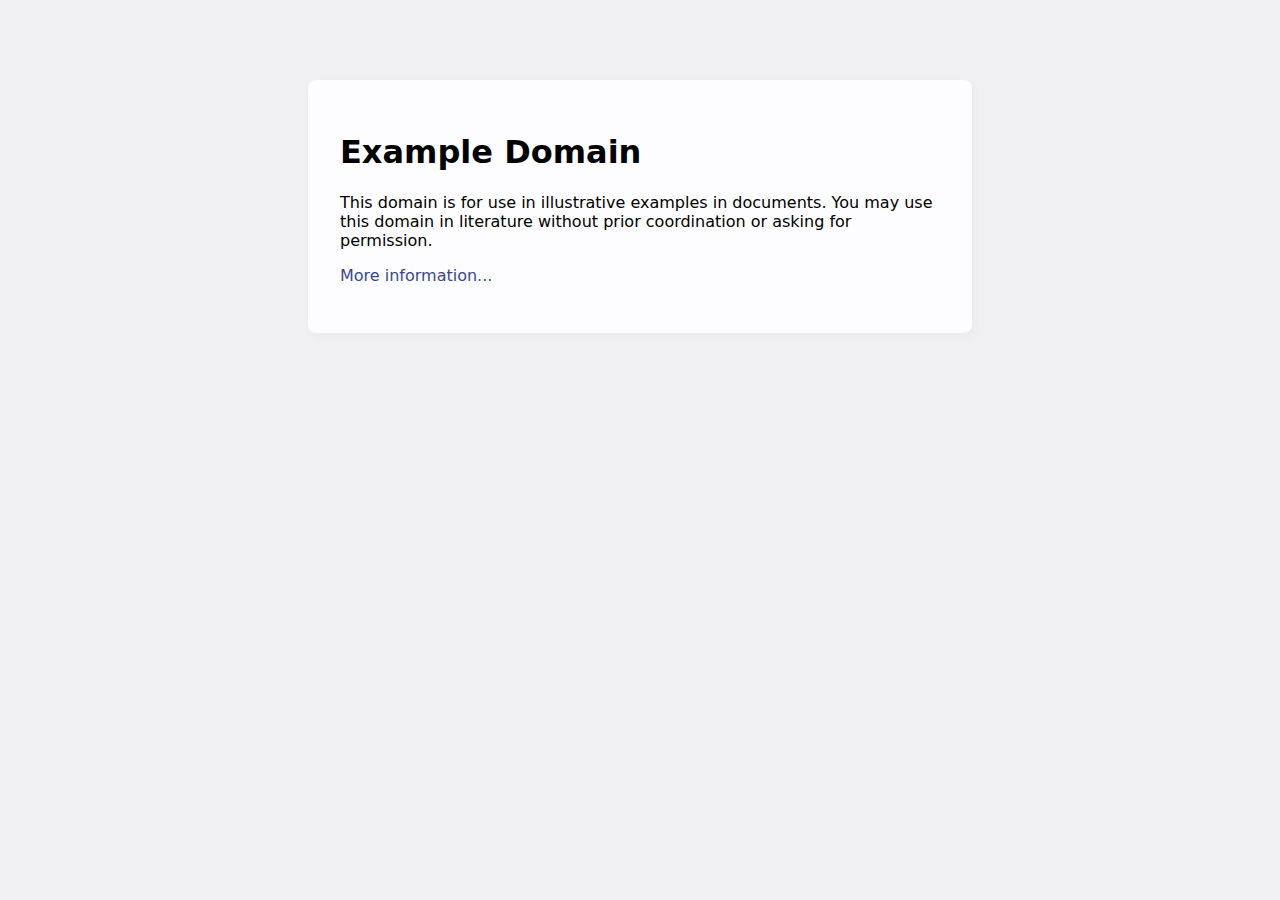
<file: www/site1/example.html>
<!doctype html>
<html>
<head>
    <title>Example Domain</title>
    <meta charset="utf-8" />
    <meta http-equiv="Content-type" content="text/html; charset=utf-8" />
    <meta name="viewport" content="width=device-width, initial-scale=1" />
    <style type="text/css">
    body {
        background-color: #f0f0f2;
        margin: 0;
        padding: 0;
        font-family: -apple-system, system-ui, BlinkMacSystemFont, "Segoe UI", "Open Sans", "Helvetica Neue", Helvetica, Arial, sans-serif;
        
    }
    div {
        width: 600px;
        margin: 5em auto;
        padding: 2em;
        background-color: #fdfdff;
        border-radius: 0.5em;
        box-shadow: 2px 3px 7px 2px rgba(0,0,0,0.02);
    }
    a:link, a:visited {
        color: #38488f;
        text-decoration: none;
    }
    @media (max-width: 700px) {
        div {
            margin: 0 auto;
            width: auto;
        }
    }
    </style>    
</head>

<body>
<div>
    <h1>Example Domain</h1>
    <p>This domain is for use in illustrative examples in documents. You may use this
    domain in literature without prior coordination or asking for permission.</p>
    <p><a href="https://www.iana.org/domains/example">More information...</a></p>
</div>
</body>
</html>
</file>
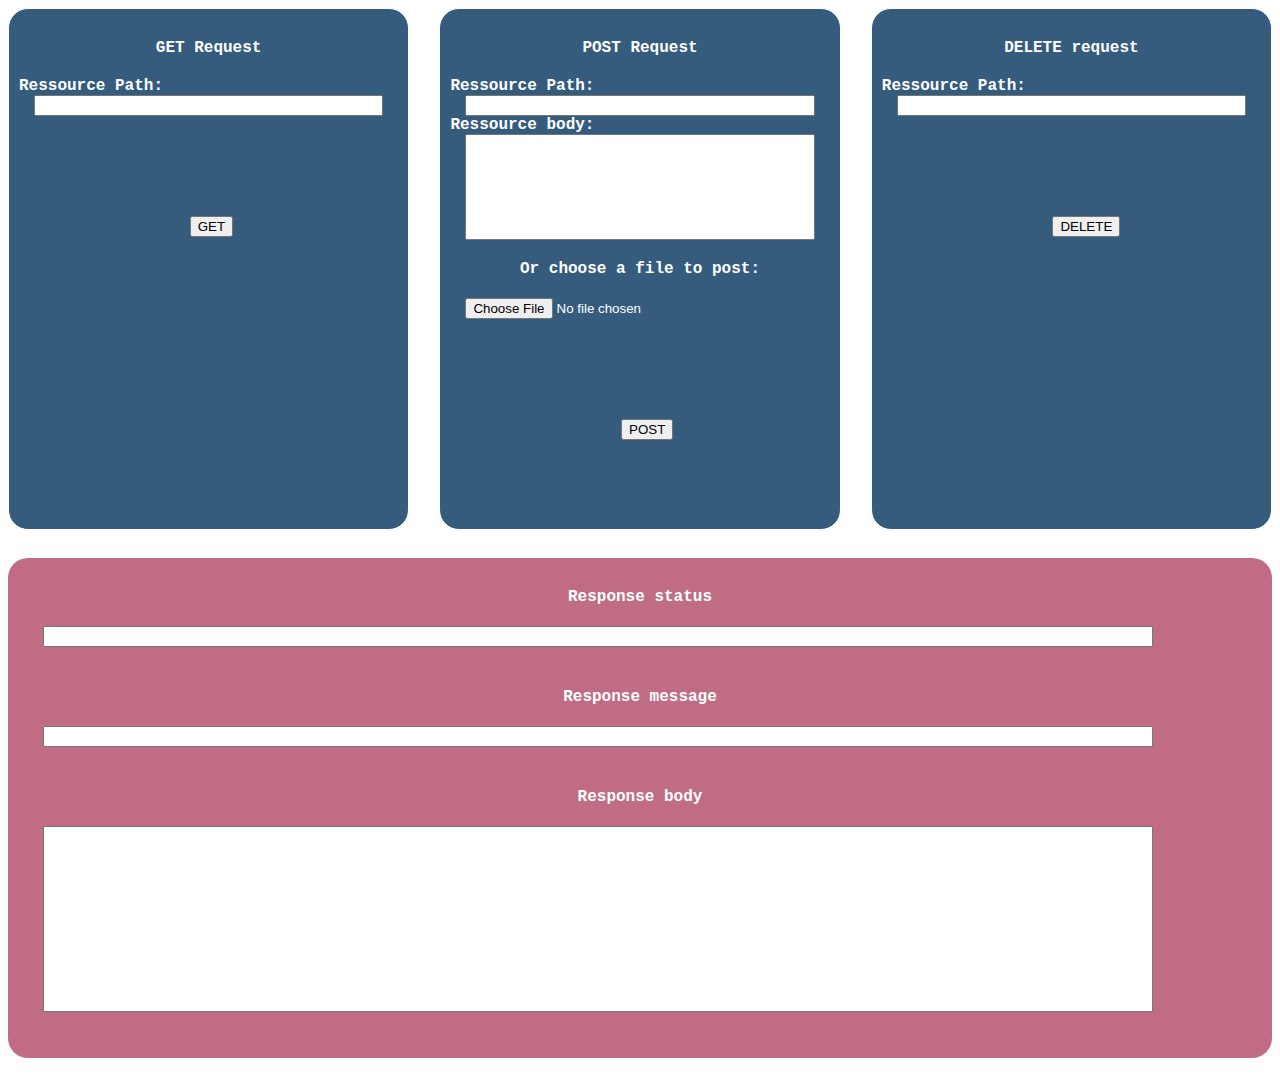
<file: www/tester/tester.html>
<!DOCTYPE html>
<html>
	<head>
		<title>Webserver tester</title>
		<link href="tester.css", rel="stylesheet">
		<script src="tester.js" type="text/javascript"></script>
	</head>
	<body>
		<section id="section1">
			<div class="request" id='GET'>
				<p>GET Request</p>
					<label for="get_path">Ressource Path:</label><br>
					<input type="url" id="get_path" name="get_path"><br>
					<button id="get" onClick="go_GET()">
						GET
					</button>
			</div>
			<div class="request" id='POST'>
				<p>POST Request</p>
					<label for="post_url">Ressource Path:</label><br>
					<input type="url" id="post_url" name="post_url"><br>
					<label for="post_url">Ressource body:</label><br>
					<input type="text" id="post_body" name="body"><br>
					<p>Or choose a file to post:</p>
					<input type="file" name="file" id="file_path">
					<button id="post" onClick="alert('POST')">
						POST
					</button>
			</div>
			<div class="request" id='DELETE'>
				<p>DELETE request</p>
					<label for="delete_url">Ressource Path:</label><br>
					<input type="url" id="delete_url" name="delete_url"><br>
					<button id="delete" onClick="alert('DELETE')">
						DELETE
					</button>
			</div>
		</section>
		<section id="section2">
			<div class="response" id="status">
				<p>Response status</p>
				<input type="textbox" class="response_box" id="status_box">
			</div>
			<div class="response" id="msg">
				<p>Response message</p>
				<input type="textbox" class="response_box" id="msg_box">
			</div>
			<div class="response" id="body">
				<p>Response body</p>
				<input type="textbox" class="response_box" id="body_box">
			</div>
		</section>
	</body>
</html>
</file>
<file: www/beauty-salon/css/style.css>
/*
Author URI: http://webthemez.com/
Note: 
Licence under Creative Commons Attribution 3.0 
-------------------------------------------------------*/

@charset "utf-8";
@import url(http://fonts.googleapis.com/css?family=Raleway:800,700,400);
@import url(http://fonts.googleapis.com/css?family=Signika:400,600);

/* Reset
---------------------------------*/
ul {
    list-style: none;
}

.figure {
    margin: 0px;
}

img {
    max-width: 100%;
}

a, a:hover, a:active {
    outline: 0px !important;
	text-decoration:none;
}
.clear {
    clear: both;
    display: block;
    overflow: hidden;
    visibility: hidden;
    width: 0;
    height: 0;
}
.clearfix:before,
.clearfix:after {
    content: '\0020';
    display: block;
    overflow: hidden;
    visibility: hidden;
    width: 0;
    height: 0;
}

.clearfix:after {
    clear: both;
}

/*carousel*/
.carousel-fade .carousel-inner .item {
  transition-property: opacity;
}
.carousel-fade .carousel-inner .item,
.carousel-fade .carousel-inner .active.left,
.carousel-fade .carousel-inner .active.right {
  opacity: 0;
}
.carousel-fade .carousel-inner .active,
.carousel-fade .carousel-inner .next.left,
.carousel-fade .carousel-inner .prev.right {
  opacity: 1;
}
.carousel-fade .carousel-inner .next,
.carousel-fade .carousel-inner .prev,
.carousel-fade .carousel-inner .active.left,
.carousel-fade .carousel-inner .active.right {
  left: 0;
  transform: translate3d(0,0,0);
}
.carousel-fade .carousel-control {
  z-index: 2;
}
.carousel,
.carousel-inner,
.carousel-inner .item {
  height: 100%;
}
.quote {
    text-align: center;
}
.caption {
position: absolute;
  
top: 64%;
  right: 0;
  padding: 25px; 
  padding-left: 25px; 
  left: 0;
}
.carousel-fade .carousel-control {
  z-index: 2;
  font-size: 90px;
  padding-top: 17%;
  bottom: 0;
  position: absolute;
}
.carousel-indicators li {
  background-color: rgba(0,0,0,0);
  border: 1px solid #BC2A87;
  border-radius: 0;
}
.carousel-indicators .active {
  background-color: #BC2A87;
}
.caption h2{
color: #FFFFFF;
line-height:45px;
font-size: 50px;
font-weight: 600;}
.caption strong { 
  font-size: 26px;
}

/* Common style */
.grid figure {
	position: relative;
	float: left;
	overflow: hidden;
	margin: 10px 1%;
	min-width: 320px;
	max-width: 480px;
	max-height: 360px;
	width: 48%;
	background: #3085a3;
	text-align: center;
	cursor: pointer;
}

.grid figure img {
	position: relative;
	display: block;
	min-height: 100%;
	max-width: 100%;
	opacity: 0.8;
}

.grid figure figcaption {
	padding: 2em;
	color: #fff;
	text-transform: uppercase;
	font-size: 1.25em;
	-webkit-backface-visibility: hidden;
	backface-visibility: hidden;
}

.grid figure figcaption::before,
.grid figure figcaption::after {
	pointer-events: none;
}

.grid figure figcaption,
.grid figure figcaption > a {
	position: absolute;
	top: 0;
	left: 0;
	width: 100%;
	height: 100%;
}

/* Anchor will cover the whole item by default */
/* For some effects it will show as a button */
.grid figure figcaption > a {
	z-index: 1000;
	text-indent: 200%;
	white-space: nowrap;
	font-size: 0;
	opacity: 0;
}

.grid figure h2 {
	word-spacing: -0.15em;
	font-weight: 300;
}

.grid figure h2 span {
	font-weight: 800;
}

.grid figure h2,
.grid figure p {
	margin: 0;
}

.grid figure p {
	letter-spacing: 1px;
	font-size: 68.5%;
}

/*---------------*/
/***** Oscar *****/
/*---------------*/

figure.effect-oscar {
	/* background: -webkit-linear-gradient(45deg, #22682a 0%, #9b4a1b 40%, #3a342a 100%); */
	background: linear-gradient(45deg, #22682a 0%,#9b4a1b 40%,#3a342a 100%);
}

figure.effect-oscar img {
	opacity: 0.9;
	-webkit-transition: opacity 0.35s;
	transition: opacity 0.35s;
}

figure.effect-oscar figcaption {
	padding: 3em;
	background-color: rgba(60, 17, 45, 0.37);
	-webkit-transition: background-color 0.35s;
	transition: background-color 0.35s;
}

figure.effect-oscar figcaption::before {
	position: absolute;
	top: 30px;
	right: 30px;
	bottom: 30px;
	left: 30px;
	border: 1px solid #fff;
	content: '';
}

figure.effect-oscar h2 {
	margin: 20% 0 10px 0;
	-webkit-transition: 
	
	
	
	
	
	
	-webkit-transform 0.35s;
	transition: transform 0.35s;
	-webkit-transform: translate3d(0,100%,0);
	transform: translate3d(0,100%,0);
	color: #F5F5F5;
}

figure.effect-oscar figcaption::before,
figure.effect-oscar p {
	opacity: 0;
	-webkit-transition: opacity 0.35s, -webkit-transform 0.35s;
	transition: opacity 0.35s, transform 0.35s;
	-webkit-transform: scale(0);
	transform: scale(0);
}

figure.effect-oscar:hover h2 {
	-webkit-transform: translate3d(0,0,0);
	transform: translate3d(0,0,0);
	color: #FFFFFF;
}

figure.effect-oscar:hover figcaption::before,
figure.effect-oscar:hover p {
	opacity: 1;
	-webkit-transform: scale(1);
	transform: scale(1);
	color:#fff;+++++++
}

figure.effect-oscar:hover figcaption {
	background-color: rgba(58,52,42,0);
}

figure.effect-oscar:hover img {
	opacity: 0.4;
}

/* Styles
---------------------------------*/
body {
    background: #fff;
    font-family: 'Open Sans', sans-serif;
    font-size: 14px;
    font-weight: normal;
    color: #888888;
    margin: 0;
}

h2 {
    font-size: 38px;
    color: #222222;
    font-family: 'Raleway', sans-serif;
    font-weight: normal;
    margin: 0px 0 25px 0;
    text-align: center;
    text-transform: uppercase;
}

h3 {
    font-family: 'Open Sans', sans-serif;
    font-weight: 600;
    color: #222222;
    font-size: 18px;
    margin: 0 0 5px 0;
}

h6 {
    font-size: 16px;
    color: #FFFFFF;
    font-family: 'Open Sans', sans-serif;
    font-weight: 400;
    text-align: center;
    margin: 0 0 60px 0;
}

p {
    line-height: 24px;
    margin: 0;
}

/* Header Styles
---------------------------------*/

#header_wrapper {
    background: #BC2A87;
    padding: 15px 0px;
    position: relative;
    border-top: 2px solid #fff;
}

.header_box {
    position: relative;
    /* z-index: 9999999999999999999999999999999999; */
}

.logo a{
    float: left;
	
    font-size: 28px;
    line-height: 50px;
    color: #FF6C71;
}

.res-nav_click {
    display: none;
}
	

/* Nav Styles
---------------------------------*/
.navbar-inverse {
    background-color: transparent;
    border-color: transparent;
}

.navbar {
    border: 0px solid #fff;
    min-height: 40px;
    margin-bottom: 0px;
}

.navbar-inverse .navbar-nav > li > a {
    color: #F7F7F7;
    font-weight: 600;
}

.navStyle {
    float: right;
}

.navStyle ul {
    list-style: none;
    padding: 0px;
}

.navStyle ul li {
    display: inline-block;
    margin: 0 5px;
}

.navStyle ul li:first-child {
	/*margin:0px;*/;
}

.navStyle ul li:last-child {
    margin: 0 0 0 23px;
}

.navStyle ul li a {
    display: block;
    font-size: 15px;
    color: #222222;
    font-family: 'Raleway', sans-serif;
    text-decoration: none;
    text-transform: uppercase;
    font-weight: 400;
    transition: all 0.2s ease-in-out;
    -moz-transition: all 0.2s ease-in-out;
    -webkit-transition: all 0.2s ease-in-out;
}

.navStyle ul li a:hover {
    color: #ED5441;
}

.navStyle > li > a:hover, .nav > li > a:focus {
    text-decoration: none;
    color: #ED5441;
    background-color: transparent;
}

.navbar-inverse .navbar-nav > li > a:hover, .navbar-inverse .navbar-nav > li > a:focus {
    color: #FFFFFF;
    background-color: transparent;
}

.navbar-inverse .navbar-nav > .active > a, .navbar-inverse .navbar-nav > .active > a:hover, .navbar-inverse .navbar-nav > .active > a:focus {
    color: #FFD688;
    background-color: transparent;
    border-radius: 4px;
}

.navStyle > li.active > a,
.navStyle > li.active > a:hover {
    text-decoration: none;
    color: #ED5441;
    background-color: transparent;
}

.borderLeft {
    border-left: 1px solid #DADADA;
}

.borderTop {
    margin-top: 30px;
    border-top: 1px solid #DADADA;
}

.mrgTop {
    margin-top: 30px;
}

.text-center {
  text-align: center;
}
#head {
  background: #f4f4f4 url(../img/bg_head.jpg) top center;
  background-size: cover;
  color: #7C7C7C;
  padding: 120px 0;
}
#head img.img-circle {
  display: block;
  width: 140px;
  height: 140px;
  overflow: hidden;
  border: 8px dotted rgba(255, 255, 255, 0.23);
  margin: 0 auto 20px;
  box-shadow: 0px 2px 4px rgba(0, 0, 0, 0.18);
}
#head .title {
  font-family: Alice, Georgia, serif;
  font-size: 49px;
  font-size: 3.0625rem;
}
#head .title a {
  text-decoration: none;
  color: #333333;
}
#head .tagline {
  display: block;
  font-size: 14px;
  font-size: 0.875rem;
  line-height: 1.2em;
  color: #7C7C7C;
  margin: 5px 0 0;
}
#head .tagline b {
  font-weight: normal;
}
#head .tagline a {
  color: #5E5E5E;
}
.home #head {
  padding: 90px 0;
}
.home #head .title {
  font-size: 49px;
  font-size: 3.0625rem;
}
.home #head .tagline {
  font-size: 16px;
  font-size: 1rem;
  margin: 15px 0 0;
}

/* Top_content
---------------------------------*/

.top_cont_outer {
    background: #ED5441;
    position: relative; 
    background: url('../img/main2.jpg') no-repeat;
	background-size: cover; 
}

.hero_section {
    position: relative;
    padding-top: 72px;
}
.hero_wrapper {
background: rgba(10, 21, 37, 0.69);
height: 650px;
}
.white_pad {
    position: relative;
    right: 0px;
    bottom: 0px;
}

.white_pad img {
    position: absolute;
    right: 0px;
    bottom: 0px;
}

.top_left_cont {
    padding: 15px 0;
}

.top_left_cont h3 {
    font-size: 16px;
    color: #f56eab;
    margin: 0 0 20px 0;
    text-align: left;
    font-weight: 700;
}

.top_left_cont h2 {
    font-size: 36px;
    color: #FFF;
    line-height: 58px;
    margin: 0 0 26px 0;
    font-family: 'Raleway', sans-serif;
    text-align: center;
    text-transform: capitalize;
}

.top_left_cont h2 strong {
    font-weight: 400;
	
    color: #FFFFFF;
    font-size: 28px;
    text-transform: capitalize;
}

.top_left_cont p {
font-size: 18px;
color: #FFFFFF;
margin: 0 0 30px 0;
line-height: 33px;
text-align: center;
font-weight: normal;
font-size: 20px;
/* font-weight: 300; */
text-align: center;
letter-spacing: 1px;
}

a.read_more, a.read_more2 {
    font-family: 'Raleway', sans-serif;
    display: block;
    font-size: 20px;
    width: 178px;
    height: 46px;
    line-height: 46px;
    border-radius: 3px;
    text-align: center;
    text-transform: uppercase;
    font-weight: 400;
    transition: all 0.2s ease-in-out;
    -moz-transition: all 0.2s ease-in-out;
    -webkit-transition: all 0.2s ease-in-out;
    background: transparent;
    color: #fff;
    border: 1px solid #fff;
	margin:0 auto;
    text-transform: capitalize;
}
a.read_more{
	 color: #3C3C3C;
	 border: 1px solid #3C3C3C;
}
a.read_more2:hover, a.read_more:hover {
    background: #FFFFFF;
    color: #F74C4C;
    border: 1px solid #FFFFFF;
}
a.read_more:hover {
    background: #fff;
    color: #ED5441;
    border: 1px solid #ED5441;
}

div#main-nav {
  width: 100%;
  text-align: center;
}	
.navbar-nav {
  width: 100%;
}
.navbar-nav>li {
  float: initial !important;
}





/* Services
---------------------------------*/

#service {
    padding: 60px 0px;
    background: #BC2A87;
}
#service h2{
  color: #fff;

}
.service_wrapper {
    padding: 40px 0 40px;
}

.service_section {
}

.service_block {
    text-align: center;
    padding-left: 15px;
    padding-right: 15px; 
	position: relative;
}

.service_icon {  
    width: 90px;
    height: 85px;
    margin: 0px auto 25px; 
}

 

.service_icon span {
    background: transparent;
    display: block;
    height: 95px;
    width: 95px;
    /* border: 1px solid #FFFFFF; */
    border-radius: 50%;
    padding: 6px 0 0;
    background-color: #A92178;
}

.service_icon i {
  color: #FEE16F;
font-size: 40px;
margin-top: 0;
position: relative;
top: 20px;
z-index: 20;
display: block;
text-align: center;
}

.service_block h3 {
    font-family: 'Raleway', sans-serif;
    font-weight: 600;
    font-size: 25px;
    color: #fff;
margin: 35px 0 15px; 
}
#service h6{
color:#fff;
}
.service_block p {
    font-size: 16px;
    color: #FFC0E8;
    margin: 0 0 35px 0;
}
	


/* Latest Work
---------------------------------*/


#work_outer {
    background: #f9f9f9;
    padding: 70px 0px;
    position: relative;
}

.work_pic {
    position: absolute;
    right: 0;
    top: 25%;
    width: 50%;
}

.inner_section {
    padding: 0px;
}

.service-list {
    padding: 0 0 0 0;
    font-size: 14px;
    margin-bottom: 40px;
}

.service-list-col1 {
    float: left;
    width: 60px;
    text-align: center;
}

.service-list-col1 i {
    display:;
    color: #888;
    font-size: 19px;
    font-style: normal;
    line-height: 20px;
}

.service-list-col2 {
    overflow: hidden;
}

.page_section.alabaster {
    background: #fafafa;
}

.work_bottom {
    padding: 20px 0 0 0px;
}

.work_bottom span {
    font-size: 18px;
    color: #333333;
    display: block;
    margin: 0 0 20px 0;
}

a.contact_btn {
    background: #fff;
    text-transform: uppercase;
    display: block;
    width: 176px;
    height: 49px;
    text-align: center;
    line-height: 49px;
    font-size: 16px;
    color: #ED5441;
    border-radius: 3px;
    font-family: 'Raleway', sans-serif;
    font-weight: 600;
    border: 2px solid #ED5441;
    transition: all 0.2s ease-in-out;
    -moz-transition: all 0.2s ease-in-out;
    -webkit-transition: all 0.2s ease-in-out;
}

a.contact_btn:hover {
    background: #ED5441;
    color: #fff;
}

.input-text {
    background: transparent;
}


/* Portfolio
---------------------------------*/


#Portfolio {
    padding: 60px 0px;
}

.Portfolio-nav {
    padding: 0;
    margin: 0 0 45px 0;
    list-style: none;
    text-align: center;
}

.Portfolio-nav li {
    margin: 0 10px;
    display: inline;
}

.Portfolio-nav li a {
    display: inline-block;
    padding: 10px 22px;
    font-size: 12px;
    line-height: 20px;
    color: #222222;
    border-radius: 4px;
    text-transform: uppercase;
    background: #f7f7f7;
    margin-bottom: 5px;
    transition: all 0.3s ease-in-out;
    -moz-transition: all 0.3s ease-in-out;
    -webkit-transition: all 0.3s ease-in-out;
}

.Portfolio-nav li a:hover {
    background: #ED5441;
    color: #fff;
    text-decoration: none;
}

.portfolioContainer {
    margin: 0 auto;
    padding-left: 15px;
    width: auto !important;
}

.Portfolio-box {
    text-align: center;
    width: 350px;
    overflow: hidden;
    float: left;
    padding: 12px 0px;
}

.Portfolio-box img {
    transition: all 0.3s ease-in-out;
    -moz-transition: all 0.3s ease-in-out;
    -webkit-transition: all 0.3s ease-in-out;
}

.Portfolio-box img:hover {
    opacity: 0.6;
}

.Portfolio-nav li a.current {
    background: #ED5441;
    color: #fff;
    text-decoration: none;
}

img {
    max-width: 100%;
}

/* no transition on .isotope container */

.isotope .isotope-item {
  /* change duration value to whatever you like */
    -webkit-transition-duration: 0.6s;
    -moz-transition-duration: 0.6s;
    transition-duration: 0.6s;
}

.isotope .isotope-item {
    -webkit-transition-property: -webkit-transform, opacity;
    -moz-transition-property: -moz-transform, opacity;
    transition-property: transform, opacity;
}

.page_section.paddind {
    padding-bottom: 60px;
}


/* Happy Clients
---------------------------------*/



#clients {
    padding: 60px 0px;
}

.client_area {
    width: 960px;
    margin: 0px auto;
}

.client_section {
    padding: 35px 0 0 0;
}

.client_section.btm {
    padding: 20px 0 0 0;
}

.client_profile {
    float: left;
    text-align: center;
}

.client_profile.flt {
    float: right;
}

.client_profile_pic {
    border-radius: 50%;
    border: 2px solid #f5f5f5;
    margin: 0 0 15px 0;
    width: 220px;
    height: 220px;
}

.client_profile_pic img {
    border-radius: 50%;
    border: 3px solid #f5f5f5;
}

.client_profile h3 {
    font-size: 18px;
    color: #49b5e7;
    margin: 0 0 0 0;
}

.client_profile span {
    display: block;
    font-size: 16px;
    color: #888888;
}

/* Clients
---------------------------------*/


.client_logos {
    background: #11D25D;
    padding: 60px 0;
    margin-top: 60px;
}

.client_logos ul {
    padding: 0;
    margin: 0;
    list-style: none;
    text-align: center;
}

.client_logos ul li {
    display: inline;
    margin: 0 25px;
}

.client_logos ul a {
    display: inline-block;
    margin: 0 20px;
}

.page_section.team {
    padding: 60px 0;
}

.page_section.team h6 {
    margin-bottom: 40px;
}

/* About Us
--------------------------- */
 
.aboutUs-container {
background-repeat: no-repeat;
background-position: right;
background-size: auto 100%;
background-position-y: 70px;
}
#about-us, h2, h3, h6, p {
/* color: #0A1525; */
}
#about-us .read-more{
	border: 1px solid #ED5441;
	color: #1a1a1a;
}

#about-us .read-more:hover{
	background-color: #e74c3c;
	border: 1px solid #e74c3c;
	color: #fff;
}
.about-us-post-container{
	background-repeat: no-repeat;
	background-position: right;
	background-size: auto 100%;
}
.about-us{ 
}
.about-us h3{
	font-size:28px;
}
.points{ 
	margin-bottom: 10px;
	font-size:14px;
	padding-left:0px;
}
.about-us p{
	/*font-size: 0.9375em;*/
	line-height: 1.625em;
	padding: 15px 0;
}
.about-us .about-us-list{
	list-style: none;
	margin-bottom: 20px;
	padding-left:0px;
	padding: 25px 25px 15px;
	background-color: #EDEDED;
}

.about-us .points{
	position: relative;
	list-style-type: none;
	padding: 5px 0 5px 30px;
	color: #010100;
}

.about-us .points:before{
	content: "\f058";
	position: absolute;
	font-family: FontAwesome;
	font-size: 1.125em;
	color: #BC2A87;
	left: 0px;
	top: 3px;
}

.about-us-link a:first-child{
	margin-left: 0;
}


/* Team
---------------------------------*/
.team_section {
    max-width: 993px;
    margin: 0 auto;
}

.team_area {
    width: 30.66%;
    margin-right: 3.82979%; 
    overflow: hidden;
    text-align: center;
    float: left;
}

.team_area span {
    margin-bottom: 24px;
    display: block;
}

.team_area:nth-of-type(3n+0) {
    margin: 0;
}

.team_box {
    width: auto;
    height: auto;
    position: relative;
    border-radius: 50%;
    margin: 0px 3px 25px 3px;
}
/*
.team_box_shadow {
    transition: all 0.3s ease-in-out;
    -moz-transition: all 0.3s ease-in-out;
    -webkit-transition: all 0.3s ease-in-out;
    position: absolute;
    width: 100%;
    height: 26%;
    z-index: 10;
    bottom: 0px;
} */

.team_box_shadow a {
    display: block;
    width: 100%;
    height: 100%; 
}

.team_box:hover .team_box_shadow {
    box-shadow: inset  0px 0px 0px 148px rgba(17,17,17,0.80);
}

.team_box:hover ul {
    display: block;
    opacity: 1;
}

.team_box img {
    display: block;
    border-radius: 0%;
    width: 90%;
    margin: 0 auto;
}

.team_box ul {
    display: block;
    padding: 0;
    margin: 0;
    list-style: none;
    position: absolute;
    left: 0;
    top: 88%;
    width: 100%;
    text-align: center;
    margin-top: -14px;
    z-index: 15;
    transition: all 0.6s ease-in-out;
    -moz-transition: all 0.6s ease-in-out;
    -webkit-transition: all 0.6s ease-in-out;
}

.team_box ul li {
    display: inline-block;
    margin: 0 11px;
	width: 34px; 
border-radius: 50%;
background: #fff;
padding: 10px 0 4px;
margin-bottom: 5px;
}

.team_box ul li a { 
    display: inline-block;
    font-size: 18px;
    color: #232323;
    transition: all 0.3s ease-in-out;
    -moz-transition: all 0.3s ease-in-out;
    -webkit-transition: all 0.3s ease-in-out;
}

.team_box ul li a:hover, .team_box ul li a:focus {
    text-decoration: none;
}

.team_box ul li a.fa-twitter:hover {
    color: #55acee;
}

.team_box ul li a.fa-facebook:hover {
    color: #3b5998;
}

.team_box ul li a.fa-pinterest:hover {
    color: #cb2026;
}

.team_box ul li a.fa-google-plus:hover {
    color: #dd4b39;
}
 .img-circle {
border-radius: 50%;
}
.centered {
text-align: center;
/* background: #0A1525; */
}
#team .fa {
width: 30px;
height: 30px;
margin: 0 3px;
border-radius: 100%;
font-size: 15px;
line-height: 30px;
outline: 0;
color: #fff;
background-color: #11D25D;
-webkit-transition: all .3s;
-moz-transition: all .3s;
transition: all .3s;
}
#aboutUs {
    padding: 60px 0;
    background: #fff;
}

/* Contact
---------------------------------*/
.page_section.contact {
    padding: 90px 0 100px;
}
 
.contact_section {
    margin: 0 0 60px 0;
}

.contact_section h2 {
    font-size: 40px;
    color: #ffffff;
    margin: 0 0 50px 0;
    text-transform: uppercase;
}

.contact_block {
    text-align: center;
}

.contact_block_icon {
    border-radius: 50%;
    height: 85px;
    width: 85px;
    margin: 0px auto 20px;
}

.contact_block_icon.icon2 {
    border-color: #ED5441;
}

.contact_block_icon.icon3 {
    border-color: #49b5e7;
}

.contact_block_icon span {
    background: none repeat scroll 0 0 #f56eab;
    border: 5px solid #fff;
    border-radius: 50%;
    display: block;
    height: 100%;
    width: 100%;
}

.contact_block_icon.icon2 {
    border-color: #ED5441;
}

.contact_block_icon.icon2 span {
    background: #ED5441;
}

.contact_block_icon.icon3 {
    border-color: #49b5e7;
}

.contact_block_icon.icon3 span {
    background: #49b5e7;
}

.contact_block_icon i {
    color: #fff;
    font-size: 36px;
    margin-top: 0;
    position: relative;
    top: 26px;
    z-index: 20;
}

.contact_block span {
    display: block;
    font-size: 16px;
    color: #ffffff;
    line-height: 20px;
}

.contact_block span a {
    display: block;
    font-size: 16px;
    color: #ffffff;
    line-height: 20px;
}

.contact_info {
    font-size: 15px;
    margin: 0 0 0 20px;
    padding-left: 0;
    color: #fff;
}

.contact_info  h3 {
    font-size: 24px;
    font-weight: 600;
    margin: 0 0 30px;
    color: #fff;
}

.contact_info p {
    line-height: 28px;
    display: block;
    font-size: 16px;
    color: #ffffff;
    margin: 0 0 30px;
}

.social_links {
    padding:0;
    margin: 0;
    display: block;
    overflow: hidden;
    list-style: none;
}

.social_links li {
    float: left;
    margin-right: 4px;
}

.social_links li a {
    display: block;
    width: 50px;
    height: 50px;
    text-align: center;
    line-height: 50px;
    font-size: 25px;
    color: #fff;
}

.social_links li a:hover, .social_links li a:focus {
    text-decoration: none;
    border-radius: 80px;
}

.twitter a:hover {
    color: #55acee;
}

.facebook a:hover {
    color: #3b5998;
}

.pinterest a:hover {
    color: #cb2026;
}

.gplus a:hover {
    color: #dd4b39;
}
 

.form {
    margin: 0 66px 0 30px;
}

.input-text {
    padding: 15px 16px;
    border: 1px solid #FFF;
    width: 100%;
    height: 50px;
    display: block;
    border-radius: 4px;
    font-size: 15px;
    color: #FFF;
    margin: 0 0 15px 0;
    transition: all 0.3s ease-in-out;
    -moz-transition: all 0.3s ease-in-out;
    -webkit-transition: all 0.3s ease-in-out;
}

.input-text:focus {
    border: 1px solid #fff;
    outline: 0;
    -webkit-box-shadow: inset 0 1px 1px rgba(0, 0, 0, 0.075), 0 0 8px rgba(124, 197, 118, 0.3);
    -moz-box-shadow: inset 0 1px 1px rgba(0, 0, 0, 0.075), 0 0 8px rgba(124, 197, 118, 0.3);
    box-shadow: inset 0 1px 1px rgba(0, 0, 0, 0.075), 0 0 8px rgba(124, 197, 118, 0.3);
}

.input-text.text-area {
    height: 230px;
    resize: none;
    overflow: auto;
    
}

.input-btn {    
    width: 175px;
    height: 50px;
    letter-spacing: 0px;
    background: #FED93E;
    border-radius: 3px;
    color: #000000;
    font-size: 16px;
    text-transform: uppercase;
    font-weight: 600;
    border: 0px;
    transition: all 0.3s ease-in-out;
    -moz-transition: all 0.3s ease-in-out;
    -webkit-transition: all 0.3s ease-in-out;
}

.input-btn:hover {
    background: #fff;
    color: #222;
}

/* Footer
---------------------------------*/

.footer_wrapper {
    background: #BC2A87;
}

.footer_bottom {
    border-top: 1px solid #CE6CAB;
    padding: 25px 0;
}

.footer_bottom span {
    display: block;
    font-size: 14px;
    color: #F1ADD9;
    text-align: center;
}

.footer_bottom span a {
    display: inline-block;
    color: #FDD83D;
    font-size: 16px;
    transition: all 0.3s ease-in-out;
    -moz-transition: all 0.3s ease-in-out;
    -webkit-transition: all 0.3s ease-in-out;
}

.footer_bottom span a:hover {
    color: #fff;
}

/* Animation Timers
---------------------------------*/
.delay-02s {
    animation-delay: 0.2s;
    -webkit-animation-delay: 0.2s;
}

.delay-03s {
    animation-delay: 0.3s;
    -webkit-animation-delay: 0.3s;
}

.delay-04s {
    animation-delay: 0.4s;
    -webkit-animation-delay: 0.4s;
}

.delay-05s {
    animation-delay: 0.5s;
    -webkit-animation-delay: 0.5s;
}

.delay-06s {
    animation-delay: 0.6s;
    -webkit-animation-delay: 0.6s;
}

.delay-07s {
    animation-delay: 0.7s;
    -webkit-animation-delay: 0.7s;
}

.delay-08s {
    animation-delay: 0.8s;
    -webkit-animation-delay: 0.8s;
}

.delay-09s {
    animation-delay: 0.9s;
    -webkit-animation-delay: 0.9s;
}

.delay-1s {
    animation-delay: 1s;
    -webkit-animation-delay: 1s;
}

.delay-12s {
    animation-delay: 1.2s;
    -webkit-animation-delay: 1.2s;
}


/*new_profolio*/



	
/* Portfolio */	
	
.container.portfolio_title {
    padding-bottom: 0px;
}

#portfolio {
    padding: 60px 0 40px;
}



/* Portfolio Filters */	

#filters {
    margin-top: 10px;
    margin-bottom: 40px;
    text-align: center;
    display: block;
    float: none;
    z-index: 2;
    position: relative;
}

#filters ul li {
    display: inline-block;
    margin: 0 5px;
}

#filters ul li a {
    display: block;
}

#filters ul li a h5 {
    background: none repeat scroll 0 0 #f7f7f7;
    border-radius: 4px;
    display: inline-block;
    
    font-size: 12px;
    line-height: 20px;
    margin-bottom: 5px;
    padding: 10px 22px;
    text-transform: uppercase;
    transition: all 0.3s ease-in-out 0s;
    background: #fff;
    border: #C2C2C2 solid 1px;
    color: #7C7C7C;
}

#filters ul li a:hover h5, #filters ul li a.active h5 {
    background: #BC2A87;
    color: #FEE16F;
    text-decoration: none;
    border: #BC2A87 solid 1px;
}

.section-title h2 {
    color: #222222;
    font-family: 'Raleway', sans-serif;
    font-size: 34px;
    letter-spacing: -1px;
    margin: 0 0 15px;
    text-align: center;
    text-transform: uppercase;
}

.section-title span {
    display: block;
    color: #888888;
    font-family: 'Open Sans',sans-serif;
    font-size: 16px;
    font-weight: 400;
    margin: 0 0 60px;
    text-align: center;
}
#techSkills{
padding:80px 0 60px;
}
 .progress {
  height: 20px;
  margin-bottom: 20px;
  overflow: hidden;
  background-color: #f5f5f5;
  border-radius: 0;
}
.progress {
    position: relative;
	height: 25px;
}
.progress > .progress-type {
	position: absolute;
	left: 0px;
	font-weight: 400;
	padding: 3px 30px 2px 10px;
	color: rgba(255, 255, 255, 0.54);
	background-color: rgba(25, 25, 25, 0.2);
}
.progress > .progress-completed {
	position: absolute;
	right: 0px;
	font-weight: 400;
	padding: 3px 10px 2px;
}

/* Portfolio Items */	

#portfolio_wrapper {
    position: relative;
    padding: 0;
    width: 100%;
    margin: 0 auto;
    display: block;
}

#portfolio_wrapper .one-four {
    margin: 0!important;
    line-height: 0;
    width: 25%;
    padding: 0;
    position: relative;
}

.portfolio-item {
    padding: 0;
    position: relative;
    overflow: hidden;
}

.portfolio-item .portfolio_img {
    overflow: hidden;
    display: block;
    position: relative;
}

.portfolio-item .portfolio_img img {
    width: 100%;
    height: auto;
}

.portfolio-item:hover .item_overlay {
    opacity: 1;
    transition: all 0.4s ease 0s;
    -moz-transition: all 0.4s ease 0s;
    -webkit-transition: all 0.4s ease 0s;
    -ms-transition: all 0.4s ease 0s;
    -o-transition: all 0.4s ease 0s;
}

.item_overlay {
    width: 100%;
    height: 100%;
    position: absolute;
    top: 0;
    left: 0;
    opacity: 0;
    transition: all 0.3s ease 0s;
    -moz-transition: all 0.3s ease 0s;
    -webkit-transition: all 0.3s ease 0s;
    -o-transition: all 0.3s ease 0s;
    cursor: pointer;
}

.open-project-link {
    width: 100%;
    height: 100%;
    position: absolute;
    z-index: 100;
}

.item_overlay:hover {
    background:rgba(89, 89, 89, 0.7);
}

.item_info {
    position: absolute;
    height: 100px;
    width: 100%;
    top: 50%;
    margin-top: -50px;
    text-align: center;
}

.project_name {
    color: #fff;
    text-transform: uppercase;
    margin-top: 25px;
    
    opacity: 0;
    font-size: 18px;
    transition: all 0.2s ease 0s;
    -moz-transition: all 0.2s ease 0s;
    -webkit-transition: all 0.2s ease 0s;
    -ms-transition: all 0.2s ease 0s;
    -o-transition: all 0.2s ease 0s;
    position: relative;
    z-index: 10;
}

.portfolio-item:hover .project_name {
    opacity: 1;
    -webkit-transition: opacity .1s .2s;
    -moz-transition: opacity .1s .2s;
    -ms-transition: opacity .1s .2s;
    -o-transition: opacity .1s .2s;
    transition: opacity .1s .2s;
}

.project_catg {
    font-size: 14px;
    color: #fff;
    opacity: 0;
    margin-top: 0px;
    transition: all 0.2s ease 0s;
    -moz-transition: all 0.2s ease 0s;
    -webkit-transition: all 0.2s ease 0s;
    -ms-transition: all 0.2s ease 0s;
    -o-transition: all 0.2s ease 0s;
}

.portfolio-item:hover .project_catg {
    opacity: 0.8;
    -webkit-transition: opacity .1s .2s;
    -moz-transition: opacity .1s .2s;
    -ms-transition: opacity .1s .2s;
    -o-transition: opacity .1s .2s;
    transition: opacity .1s .2s;
}

.zoom-icon {
    left: 50%;
    margin-left: -20px;
    position: inherit;
    width: 40px;
    height: 40px;
    margin-top: 40px;
    opacity: 0;
    background: url(images/zoom.png);
    background-size: 40px 40px;
    transition: all 0.3s ease 0.1s;
    -moz-transition: all 0.3s ease 0.2s;
    -webkit-transition: all 0.3s ease 0.2s;
    -ms-transition: all 0.3s ease 0.2s;
    -o-transition: all 0.3s ease 0.2s;
}

.portfolio-item:hover .zoom-icon {
    opacity: 1;
    margin-top: 0px;
    -webkit-transition: opacity .3s .2s, margin-top .3s .2s;
    -moz-transition: opacity .3s .2s, margin-top .3s .2s;
    -ms-transition: opacity .3s .2s, margin-top .3s .2s;
    -o-transition: opacity .3s .2s, margin-top .3s .2s;
    transition: opacity .3s .2s, margin-top .3s .2s;
}
	
	
	
	
/* Portfolio Isotope Transitions */	

.isotope, .isotope .isotope-item {
    -webkit-transition-duration: 0.8s;
    -moz-transition-duration: 0.8s;
    -ms-transition-duration: 0.8s;
    -o-transition-duration: 0.8s;
    transition-duration: 0.8s;
}

.isotope {
    -webkit-transition-property: height, width;
    -moz-transition-property: height, width;
    -ms-transition-property: height, width;
    -o-transition-property: height, width;
    transition-property: height, width;
}

.isotope .isotope-item {
    -webkit-transition-property: -webkit-transform, opacity;
    -moz-transition-property: -moz-transform, opacity;
    -ms-transition-property: -ms-transform, opacity;
    -o-transition-property: -o-transform, opacity;
    transition-property: transform, opacity;
}

.isotope.no-transition, .isotope.no-transition .isotope-item, .isotope .isotope-item.no-transition {
    -webkit-transition-duration: 0s;
    -moz-transition-duration: 0s;
    -ms-transition-duration: 0s;
    -o-transition-duration: 0s;
    transition-duration: 0s;
}



/* Portfolio Expander */	



#project_container {
    display: none;
    background-color: #FFF;
}

#project-page-button-fullscreen {
    height: auto;
    z-index: 100;
    position: absolute;
    right: 30px;
    top: 30px;
}

#project-page-button-fullscreen li {
    display: inline-block;
    font-size: 30px;
}

#project-page-button-fullscreen li a {
    background: url(images/close.png) no-repeat #fff;
    background-size: 50px 50px;
    width: 50px;
    height: 50px;
    display: block;
    border-radius: 50px;
    opacity: 0.5;
}

#project-page-button-fullscreen li a:hover {
    opacity: 1;
}

#project-page-button {
    text-align: center;
    margin-bottom: 20px;
    height: auto;
    position: relative;
    z-index: 100;
}

#project-page-button li {
    display: inline-block;
    margin: 60px 10px 0px 10px;
    font-size: 30px;
}

#project_data {
    margin-bottom: 0px;
}

.project-section-title {
    text-align: center;
    margin-bottom: 40px;
}

.project-section-title h1 {
    margin-bottom: 5px!important;
    letter-spacing: 1px;
    font-family: 'Raleway', sans-serif;
}

.project-page {
    background-color: #FFF;
    width: 100%;
    height: auto;
    left: 0;
    padding-bottom: 40px;
}

	
/* Portfolio*/	
	
	
.project-image-slider .bx-wrapper .bx-next {
    background: url("images/project_slider_right.png") no-repeat;
    background-size: 35px 65px;
    opacity: 0.3;
    right: -90px;
}

.project-image-slider .bx-wrapper .bx-prev {
    background: url("images/project_slider_left.png") no-repeat;
    background-size: 35px 65px;
    opacity: 0.3;
    left: -90px;
}

.project-image-slider .bx-wrapper .bx-next:hover, .project-image-slider .bx-wrapper .bx-prev:hover {
    opacity: 1;
    background-position: 0;
}

.project-image-slider .bx-wrapper .bx-controls-direction a {
    height: 65px;
    margin-top: -33px;
    outline: 0 none;
    position: absolute;
    text-indent: -9999px;
    top: 50%;
    width: 35px;
    z-index: 100;
}
	
/* Portfolio Normal Expander */		
	
.project-description {
    margin-top: 40px;
    margin-bottom: 20px;
    width: 100%;
    height: auto;
}

.small-border {
    height: 2px;
    width: 50px;
    background-color: #ddd;
    margin-bottom: 15px;
}

.visit-project {
    width: 100%;
    text-align: center;
    border-top: 1px solid #ddd;
    margin-top: 20px;
    padding: 55px 0 20px 0;
}

.project-description h5 {
    color: #222222;
    text-transform: uppercase;
    margin-bottom: 5px;
}
	
	
	
/* Portfolio FullScreen Expander */			
	
#cycle-loader {
    height: 32px;
    left: 50%;
    margin: -8px 0 0 -8px;
    position: absolute;
    top: 50%;
    width: 32px;
    z-index: 999;
}

#arrow_left {
    top: 50%;
    height: 60px;
    position: absolute;
    left: 30px;
    width: 32px;
    z-index: 1000;
    margin-top: -30px;
}

#arrow_right {
    top: 50%;
    height: 60px;
    position: absolute;
    right: 30px;
    width: 32px;
    z-index: 1000;
    margin-top: -30px;
}

#arrow_left:hover, #arrow_right:hover {
    margin-top: -28px;
}

#arrow_left:active, #arrow_right:active {
    margin-top: -28px;
}

div.mc-image {
    -webkit-transition: opacity 1s ease-in-out;
    -moz-transition: opacity 1s ease-in-out;
    -o-transition: opacity 1s ease-in-out;
    transition: opacity 1s ease-in-out;
    -webkit-background-size: cover;
    -moz-background-size: cover;
    -o-background-size: cover;
    background-size: cover;
    background-position: center center;
    background-repeat: no-repeat;
    height: 100%;
    overflow: hidden;
    width: 100%;
}

.in-slide-content div.info-slide {
    background: #FFF url(images/info.png) no-repeat left bottom;
    background-size: 46px 46px;
    position: absolute;
    top: 30px;
    left: 30px;
    width: 46px;
    height: 46px;
    margin: 0;
    display: block;
    text-indent: 10px;
    -moz-border-radius: 23px;
    -webkit-border-radius: 23px;
    border-radius: 23px;
    cursor: pointer;
    z-index: 1000;
    -ms-filter: "progid: DXImageTransform.Microsoft.Alpha(Opacity=50)";
    filter: alpha(opacity=0.5);
    opacity: 0.5;
    -webkit-transition: all 0.3s;
    -moz-transition: all 0.3s;
    -o-transition: all 0.3s;
    -ms-transition: all 0.3s;
    transition: all 0.3s;
}

.in-slide-content div.info-slide:hover {
    width: 200px;
    background: #FFF;
    position: absolute;
    bottom: 40px;
    padding: 10px 20px;
    text-indent: 0px;
    moz-border-radius: 0px;
    -webkit-border-radius: 0px;
    border-radius: 0px;
    z-index: 1000;
    -ms-filter: "progid: DXImageTransform.Microsoft.Alpha(Opacity=100)";
    filter: alpha(opacity=1);
    opacity: 1;
}

.in-slide-content h2, .in-slide-content p {
    padding: 0;
    margin: 0;
    font-size: 12px;
    line-height: 24px;
}

.in-slide-content h2 {
    font-size: 14px;
    color: #444;
    text-shadow: none;
    font-weight: normal;
    text-transform: uppercase;
    z-index: 1001;
    position: relative;
    white-space: nowrap;
}

.info-slide p {
    color: #aaa;
    font-size: 13px;
    text-shadow: none;
    z-index: 1001;
    position: relative;
    margin: 0;
    font-weight: normal;
    white-space: nowrap;
}

.in-slide-content div.info-slide h2 {
    display: none;
    padding: 10px 10px 0 10px;
}

.in-slide-content div.info-slide p {
    display: none;
    padding: 0px 10px 10px 10px;
}

.in-slide-content div.info-slide:hover h2, .in-slide-content div.info-slide:hover p {
    display: inherit;
    padding: 0;
}

/*-------------------
-----News Styles-----
---------------------*/    
.timeline{
    position:relative;
    margin-bottom:100px;
    z-index:1;
}

.timeline:before{
    display:block;
    content:"";
    position:absolute;
    width:50%;
    height:100%;
    left:1px;
    top:0;
    border-right:1px solid #F74D4D;
    z-index:-1;
} 

.timeline:after{
    display:block;
    content:"";
    position:absolute;
    width:50%;
    height:100px;
    left:1px;
    bottom:-105px;
    border-right:1px dashed #F74D4D;
    z-index:-1;
} 

.timeline .date-title{
    text-align:center;
    margin:70px 0 50px;
}

.timeline .date-title span{
    padding:15px 30px;
    font-size:21px;
    font-weight:400;
    color: #000;
    background: #FEE16F;
    border-radius:5px;
}

.news-item {
    padding-bottom:45px;
}

.news-item.right {
    float:right;
    margin-top:40px;
}

.news-item .news-content {
    margin:20px 30px 0 0;
    position:relative;
    padding:30px;
    padding-left:100px;
    background: #000000;
    border-radius:10px;
    box-shadow:-5px 5px 0 rgba(0,0,0,0.08);
    -webkit-transition:all .3s ease-out;
    transition:all .3s ease-out;
}

.news-item:hover .news-content {
    background: #000000;
    color:#fff;
}

.news-item.right .news-content {
    margin:20px 0 0 30px;
    box-shadow:5px 5px 0 rgba(0,0,0,0.08);
}

.news-item .news-content:after {
    display:block;
    content:"";
    position:absolute;
    top:50px;
    right:-40px;
    width:0px;
    height:0px;
    background:transparent;
    border:20px solid transparent;
    border-left:20px solid #f5f5f5;
    -webkit-transition:border-left-color .3s ease-out;
    transition:border-left-color .3s ease-out;
}

.news-item.right .news-content:after {
    position:absolute;
    left:-40px;
    right:auto;
    border-left:20px solid transparent;
    border-right:20px solid #f5f5f5;
    -webkit-transition:border-right-color .3s ease-out;
    transition:border-right-color .3s ease-out;
}

.news-item:hover .news-content:after {
    border-left-color: #000000;
}

.news-item.right:hover .news-content:after {
    border-left-color:transparent;
    border-right-color: #000000;
}

.news-item .news-content:before {
    display:block;
    content:"";
    position:absolute;
    width:20px;
    height:20px;
    right:-55px;
    top:60px;
    background: #000000;
    border:3px solid #fff;
    border-radius:50%;
    -webkit-transition:background .3s ease-out;
    transition:background .3s ease-out;
}

.news-item.right .news-content:before {
    left:-55px;
    right:auto;
}

.news-content .date {
    position:absolute;
    width:80px;
    height:80px;
    left:10px;
    text-align:center;
    color: #FEE16F;
    -webkit-transition:color .3s ease-out;
    transition:color .3s ease-out;
}

.news-item:hover .news-content .date {
    color:#fff;
}

.news-content .date p{
    margin:0;
    font-size: 38px;
    font-weight: 400;
    line-height:48px;
}

.news-content .date small{
    margin:0;
    font-size:26px;
    font-weight:300;
    line-height:24px;
}

.news-content .news-title{
    font-size:24px;
    font-weight:300;
    text-align: left;
    margin-bottom: 4px;
    color: #FFFFFF;
}

.news-content p{
    font-size:16px;
    line-height:24px;
    font-weight:300;
    letter-spacing:0.02em;
    margin-bottom:10px;
}

.news-content .read-more,
.news-content .read-more:hover,
.news-content .read-more:active,
.news-content .read-more:focus{
    padding:10px 0;
    text-decoration:none;
    font-size:16px;
    color:#7A7C7F;
    line-height:24px;
}

.news-item:hover .news-content .read-more,
.news-item:hover .news-content .read-more:hover,
.news-item:hover .news-content .read-more:active,
.news-item:hover .news-content .read-more:focus{
    color:#fff;
}

.news-content .read-more{
    -webkit-transition:padding .3s ease-out;
    transition:padding .3s ease-out;
}

.news-content .read-more:hover {
    padding-left:7px;
}

.news-content .read-more:after{
    content:'\f054';
    padding-left:15px;
    font-family:'FontAwesome';
    font-size:21px;
    line-height:21px;
    color: #FEE16F;
    vertical-align:middle;
    -webkit-transition:padding .3s ease-out;
    transition:padding .3s ease-out;
}

.news-content .read-more:hover:after{
    padding-left:20px;
}

.news-item:hover .news-content .read-more:after{
    color:#fff;
}

.news-content .news-media{
    position:absolute;
    width:80px;
    bottom:-45px;
    right:40px;
    border-radius:8px;
}

.news-content .news-media img{
    border-radius:8px;
    transform:scale(1);
    -webkit-transition:-webkit-transform .3s ease-out;
    transition:transform .3s ease-out;
}

.news-content .news-media a{
    display:block;
	text-decoration:none;
    background:#fff;
    border-radius:8px;
    overflow:hidden;
    -webkit-mask-image: -webkit-radial-gradient(circle, white, black);
}

.news-content .news-media a:hover img{
    -webkit-transform:scale(1.3);
    transform:scale(1.3);
}

.news-content .news-media a:after{
    content:'\f065';
    position:absolute;
    width:100%;
    top:0;
    left:0;
    font-family:FontAwesome;
    font-size:32px;
    line-height:80px;
    text-align:center;
    color:#F74D4D;
    -webkit-transform:scale(0);
    transform:scale(0);
    opacity:0;
    -webkit-transition:all .2s ease-out .1s;
    transition:all .2s ease-out .1s;
}

.news-content .news-media.video a:after{
    content:'\f04b';
}

.news-content .news-media a:hover:after{
    -webkit-transform:scale(1);
    transform:scale(1);
    opacity:1;
}

.news-content .news-media.gallery{
    box-shadow:4px 4px 0 #bbb,8px 8px 0 #ddd;
}
                               
/*
   Media Queries
--------------------------- */
@media (min-width: 768px) and (max-width: 1200px) {

.aboutUs-container {
background-repeat: no-repeat;
background-position: right;
background-size: auto 59%;
background-position-y: 150px;
}
}
@media (max-width: 768px) {
.navStyle {
float: right;
width: auto; 
text-align: center;
}
.aboutUs-container{
	background-image:none;
}
p{
font-size:14px;
}
.top_cont_outer { 
height: 335px;
}
.hero_section {
position: relative;
padding-top: 10px;
}
.top_left_cont {
padding: 38px 0;
}
.top_left_cont h2 {
font-size: 25px;
color: #FFF;
line-height: 39px;
margin: 0 0 9px 0;
}
.inner_section {
padding: 20px 0 20px;
}
#aboutUs img{
margin-bottom:20px;
}
#aboutUs h3{
font-size:26px;
line-height:22px;
}
.service_block h3 { 
font-size: 16px;
}
service_block p {
font-size: 14px; 
margin: 0px;
margin-bottom: 20px;
}
#filters ul{
padding-left:0px;
}
.form {
margin: 0 18px;
}
.page_section.team{
padding: 40px 0;
}
, #clients {
padding: 40px 0;
}
.client_logos ul li {
display: inline;
margin: 0 25px;
padding: 11px 0;
display: inline-block;
}
.social_links li {
float: left; 
}
.contact_section{
margin:0;
}
h2, .contact_section h2 {
font-size: 30px;
}
.page_section.contact {
padding: 60px 0 50px;
} 
.navbar-inverse .navbar-toggle .icon-bar{
background: #FFFFFF;
}
.navbar-inverse .navbar-toggle {
border-color: transparent;
}
.navbar-inverse .navbar-toggle:hover, .navbar-inverse .navbar-toggle:focus{
background:none;
outline: none;
}
.navStyle ul li {
display: block;
}
.navStyle {
float: right;
width: 100%;
text-align:center;
}
.navbar {
border: 0px solid #fff;
min-height: 40px;
margin-bottom: 0px;
float: right;
}
.navStyle ul li {
display: block;
margin: 0px;
}
.navStyle ul li:last-child {
margin: 0px;
}
.navbar-inverse .navbar-nav > li > a {
color: #D0D0D0; 
font-size: 14px;
padding: 10px 11px;
}
} 
@media (max-width: 480px){ 
.navStyle {
float: left;
width: 100%; 
text-align: left;
margin-top: 20px;
}
.caption {
display:none;
}
.navbar {
border: 0px solid #fff;
min-height: 40px;
margin-bottom: 0px;
float: initial;
width: 100%;
}
.team_area {
width: 99%;
}
.read_more2{
display:none;
}
}
section#experience {
    margin-bottom: 60px;
}
/*-------------------------------*/
/*    Carousel Fade Transition   */
/*-------------------------------*/

#fade-quote-carousel.carousel {
  padding-bottom: 60px;
}
#fade-quote-carousel.carousel .carousel-inner .item {
  opacity: 0;
  -webkit-transition-property: opacity;
      -ms-transition-property: opacity;
          transition-property: opacity;
}
#fade-quote-carousel.carousel .carousel-inner .active {
  opacity: 1;
  -webkit-transition-property: opacity;
      -ms-transition-property: opacity;
          transition-property: opacity;
}
#fade-quote-carousel.carousel .carousel-indicators {
  bottom: 10px;
}
#fade-quote-carousel.carousel .carousel-indicators > li {
  background-color: #e84a64;
  border: none;
}
#fade-quote-carousel blockquote {
    text-align: center;
    border: none;
}
#fade-quote-carousel .profile-circle {
    width: 100px;
    height: 100px;
    margin: 0 auto;
    border-radius: 100px;
}
</file>
<file: www/tester/tester.css>
body {
	font-weight: 700;
	font-family: Courier;
}
	
#section1 {
	/*	 border: 1px solid; */
	display: flex;
	justify-content: space-between;
	height: 500px;
}
	
div[class=request] {
	border-radius: 20px;
	padding: 10px;
	width: 30%;
	height: 100%;
	color: white;
	background-color: #355C7D;
	border: 1px solid;
}
	
input {
	position: relative;
	left: 15px;
	width: 90%;
}

#post_body {
	height: 100px;
}

button {
	height: 40;
	text-align: center;
	position: relative;
	top: 100px;
	left: 45%;
}

#section2 {
/* 	border: 1px solid; */
	height: 500px;
	position: relative;
	top: 50px;
	border-radius: 20px;
	background-color: #C06C84;
	display: grid;
	grid-template-rows: 1fr 1fr 3fr;
/*	 border: 1px solid; */
}

div[class=response] {
	padding: 10px 20px;
	height: 100%;
	color: white;
}

input[id=body_box] {
	height: 60%;
}

/* button[id="post"] {
	position: absolute;
	top: 350px;
	left: 50%;
} */

p {
	padding: 20px;
	margin: 0;
	text-align: center;
}
</file>
